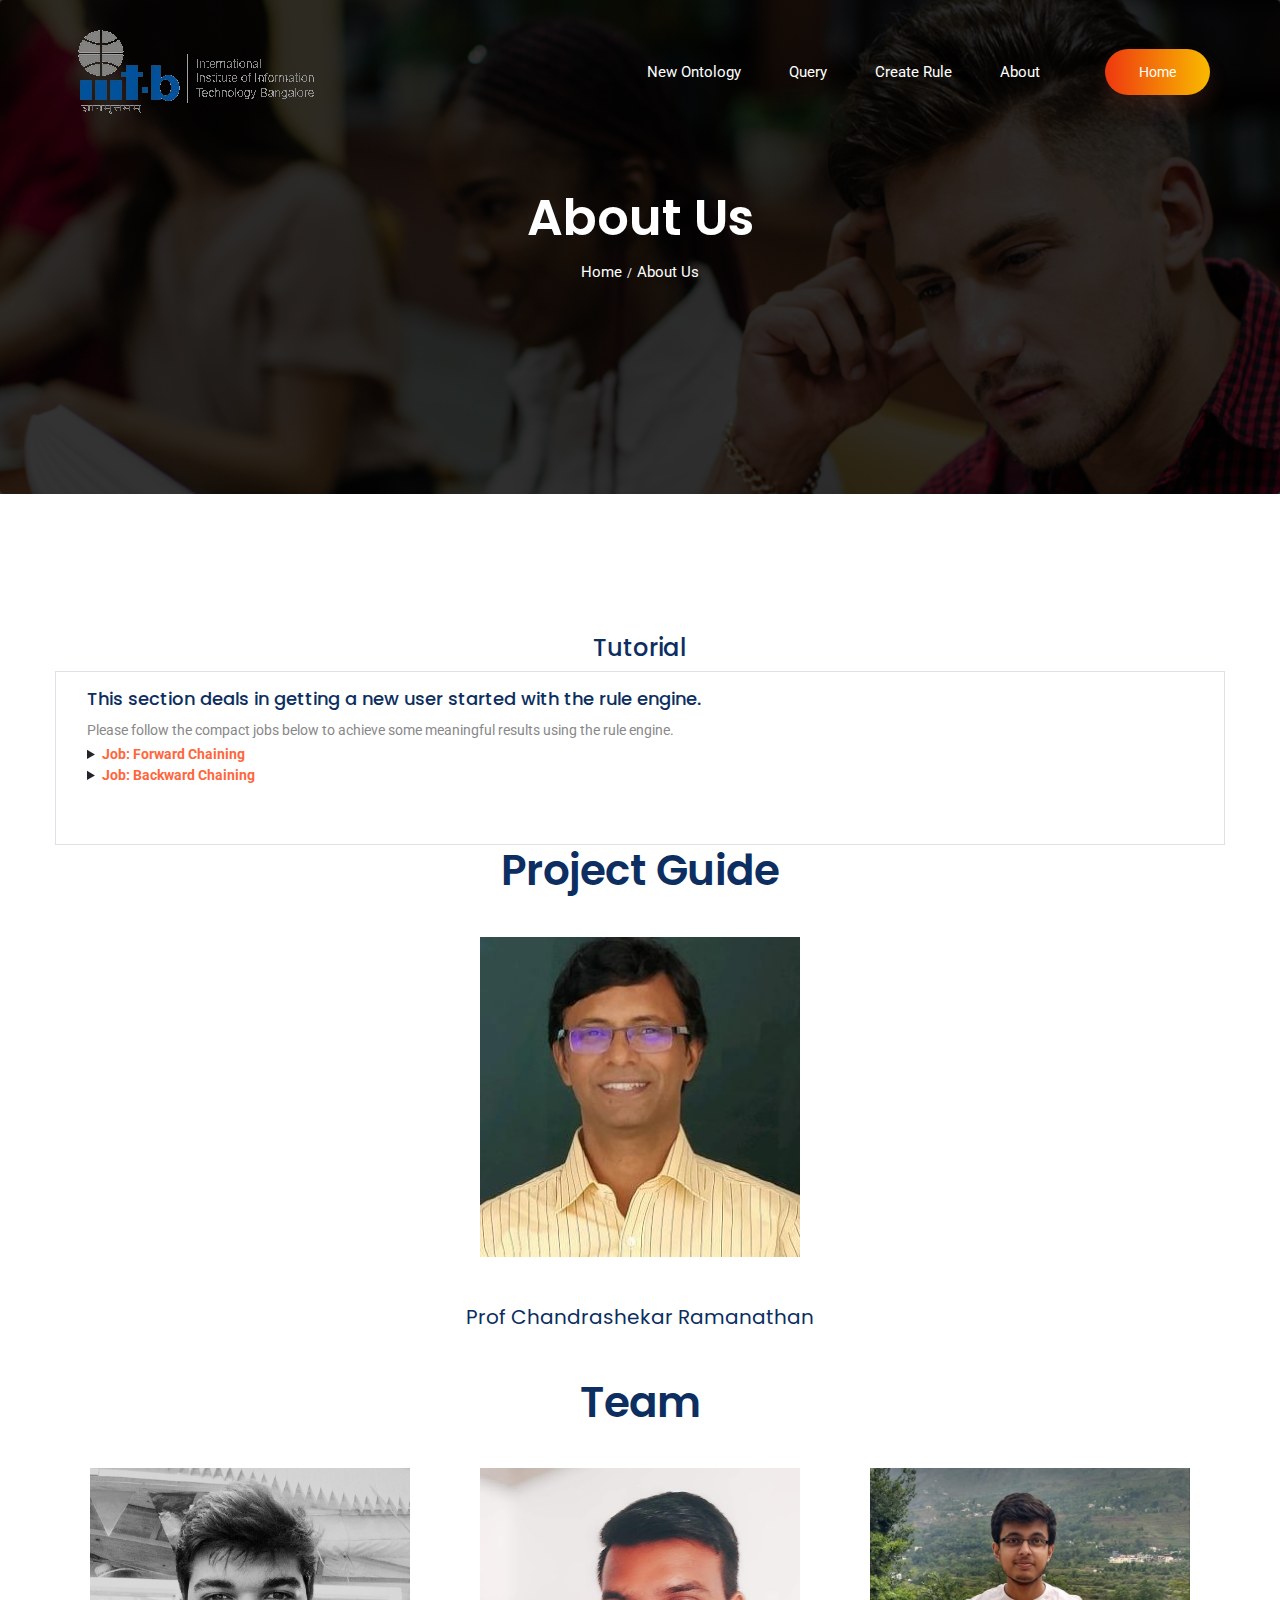
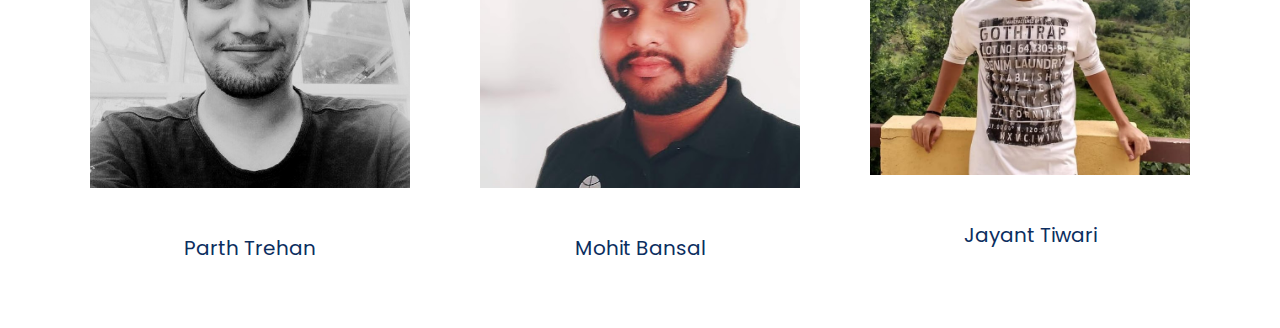
<file: src/main/webapp/about.html>
<!doctype html>
<html lang="en">

<head>
    <!-- Required meta tags -->
    <meta charset="utf-8">
    <meta name="viewport" content="width=device-width, initial-scale=1, shrink-to-fit=no">
    <title>SWRE</title>
    <link rel="icon" href="img/favicon.png">
    <!-- Bootstrap CSS -->
    <link rel="stylesheet" href="css/bootstrap.min.css">
    <!-- animate CSS -->
    <link rel="stylesheet" href="css/animate.css">
    <!-- flaticon CSS -->
    <link rel="stylesheet" href="css/flaticon.css">
    <!-- font awesome CSS -->
    <link rel="stylesheet" href="https://use.fontawesome.com/releases/v5.13.0/css/all.css">
    <script src="js/jquery-1.12.1.min.js"></script>
    <!-- style CSS -->
    <link rel="stylesheet" href="css/style.css">
    <link rel="stylesheet" href="css/about.css">
    <style>
        .chain{
            list-style: circle;font-family: Roboto, sans-serif;line-height: 1.929;font-size: 14px;margin-bottom: 0px;color: #888888;
        }
    </style>
</head>


<body>
<!--::header part start::-->
<header class="main_menu single_page_menu">
    <div class="container">
        <div class="row align-items-center">
            <div class="col-lg-12">
                <nav class="navbar navbar-expand-lg navbar-light">
                    <a class="navbar-brand" href="index.html"> <img src="img/logo1.png" alt="logo"> </a>
                    <button class="navbar-toggler" type="button" data-toggle="collapse"
                            data-target="#navbarSupportedContent" aria-controls="navbarSupportedContent"
                            aria-expanded="false" aria-label="Toggle navigation">
                        <span class="navbar-toggler-icon"></span>
                    </button>

                    <div class="collapse navbar-collapse main-menu-item justify-content-end"
                         id="navbarSupportedContent">
                        <ul class="navbar-nav align-items-center">

                            <li class="nav-item">
                                <a class="nav-link" href="upload.html">New Ontology</a>
                            </li>
                            <li class="nav-item">
                                <a class="nav-link" href="query.html">Query</a>
                            </li>
                            <li class="nav-item">
                                <a class="nav-link" href="rule.html">Create Rule</a>
                            </li>
                            <li class="nav-item">
                                <a class="nav-link" href="about.html">About</a>
                            </li>
                            <li class="d-none d-lg-block">
                                <a class="btn_1" href="workon.html">Home</a>
                            </li>

                        </ul>
                    </div>
                </nav>
            </div>
        </div>
    </div>
</header>
<!-- Header part end-->

<!-- breadcrumb start-->
<section class="breadcrumb breadcrumb_bg">
    <div class="container">
        <div class="row">
            <div class="col-lg-12">
                <div class="breadcrumb_iner text-center">
                    <div class="breadcrumb_iner_item">
                        <h2>About Us</h2>
                        <p>Home<span>/</span>About Us</p>
                    </div>
                </div>
            </div>
        </div>
    </div>
</section>
<!-- breadcrumb start-->

<!-- feature_part start-->
<section class="feature_part single_feature_padding">
    <div class="container">
        <div class="row">
            <div class="col-lg-12 col-md-12 col-sm-12 text-center">
                <h3>Tutorial</h3>
            </div>
            <div class="col-lg-12 col-md-12 col-sm-12 border p-3">
                <div class="col-lg-12 col-md-12 col-sm-12 ">
                    <h4>This section deals in getting a new user started with the rule engine.</h4><p> Please follow the compact jobs below to achieve some meaningful results using the rule engine.</p>

                    <details ontoggle>
                        <summary><b>Job: Forward Chaining</b></summary>
                        <p> This section deals in implementing forward chaining. Follow the steps below to attain the required results:
                            In the default university ontology provided, if a ?Student opts for a ?Course and a ?Faculty teaches a ?Course,
                            we could add a consequent that the ?Student is a student of ?Faculty.<br><b>Steps: </b><br>
                        </p>
                        <ul class="chain">
                            <li>
                                Toggle to <a href="rule.html"><b>Create Rule</b></a> and press the button "Create New Rule"
                            </li>
                            <li> Add the antecedent part</li>
                            <li>?Student opts ?Course AND ?Faculty teaches ?Course</li>
                            <li>Add the consequent part </li>
                            <li>?Student isStudentOf ?Faculty</li>
                            <li>Click on "Done"</li>
                            <li>Select the newly created rule and hit sumbit, you should see the loading screen. (If this is the first run for the ontology, it might take some time)</li>
                            <li> Head to the <a href="query.html"><b>Query</b></a> tab and toggle for the query</li>
                            <li> ?Student isStudentOf ?Faculty</li>
                            <li>You should see the tabulated result below</li>
                        </ul>
                    </details>

                </div>
                <div class="col-lg-12 col-md-12 col-sm-12 ">
                    <details ontoggle>
                        <summary><b>Job: Backward Chaining</b></summary>
                        <p> This sections deals with the implementation shown by the backward chaining.
                            Please complete the steps in the above section before heading below.<br><b>Steps: </b><br>
                        </p>
                        <ul class="chain">
                            <li>
                                Toggle to <a href="rule.html"><b>Create Rule</b></a> and press the button "Create New Rule"
                            </li>
                            <li> Add the antecedent part</li>
                            <li>?Student isStudentOf ?Faculty</li>
                            <li>Add the consequent part </li>
                            <li>?Faculty isTeacherOf ?Student</li>
                            <li>Click on "Done"</li>
                            <li> Head to the <a href="query.html"><b>Query</b></a> tab and hit backward chaining button</li>
                            <li>In the "Subject", select "Other" and input 'ProfChandrashekarRamanathan' (Without quotes)</li>
                            <li> In the "Predicate", browse from the list "isFacultyOf" and select it</li>
                            <li>In the "Object", select "Other" and input 'MT2019074' (Without quotes)</li>
                            <li>Hit "Go" and  Wait for the result via alert</li>
                        </ul>
                        <p>Note: Backward chaining also processes a query but the time taken is less than processing the forward chaining.</p>

                    </details>
                </div>
                <br> <br>
            </div>

            <div class="col-lg-12">
                <div class="single_feature_text text-center">
                    <h2>Project Guide</h2>
                </div>
            </div>
            <div class="col-lg-4 col-md-6 col-sm-6"></div>
            <div class="speaker-block col-lg-4 col-md-6 col-sm-6 wow fadeInUp">

                <div class="image-box">
                    <figure class="image"><img src="img/prof.png" alt="">

                    </figure>
                </div>
                <div class="caption-box text-center" >
                    <h2 class="name">Prof Chandrashekar Ramanathan </h2>

                </div>

            </div>
            <div class="col-lg-4 col-md-6 col-sm-6"></div>
            <div class="col-lg-12">
                <div class="single_feature_text text-center">
                    <h2>Team</h2>
                </div>
            </div>
            <div class="speaker-block col-lg-4 col-md-6 col-sm-6 wow fadeInUp">
                <div class="inner-box">
                    <div class="image-box">
                        <figure class="image"><img src="img/parth.png" alt="">
                            <div class="social-links">
                                <ul>
                                    <li><a href="#"><span class="fab fa-facebook-f"></span></a></li>
                                    <li><a href="#"><span class="fab fa-twitter"></span></a></li>
                                    <li><a href="#"><span class="fab fa-linkedin-in"></span></a></li>
                                    <li><a href="#"><span class="fab fa-pinterest-p"></span></a></li>
                                </ul>

                            </div>
                        </figure>
                    </div>
                    <div class="caption-box text-center">
                        <h2 class="name">Parth Trehan</h2>

                    </div>
                </div>
            </div>
            <div class="speaker-block col-lg-4 col-md-6 col-sm-6 wow fadeInUp">
                <div class="inner-box">
                    <div class="image-box">
                        <figure class="image"><img src="img/mohit.png" alt="">
                            <div class="social-links">
                                <ul>
                                    <li><a href="#"><span class="fab fa-facebook-f"></span></a></li>
                                    <li><a href="#"><span class="fab fa-twitter"></span></a></li>
                                    <li><a href="#"><span class="fab fa-linkedin-in"></span></a></li>
                                    <li><a href="#"><span class="fab fa-pinterest-p"></span></a></li>
                                </ul>
                            </div>
                        </figure>
                    </div>
                    <div class="caption-box text-center">
                        <h4 class="name">Mohit Bansal </h4>

                    </div>
                </div>
            </div>
            <div class="speaker-block col-lg-4 col-md-6 col-sm-6 wow fadeInUp">
                <div class="inner-box">
                    <div class="image-box">
                        <figure class="image"><img src="img/jayant.jpeg" alt="">
                            <div class="social-links">
                                <ul>
                                    <li><a href="#"><span class="fab fa-facebook-f"></span></a></li>
                                    <li><a href="#"><span class="fab fa-twitter"></span></a></li>
                                    <li><a href="#"><span class="fab fa-linkedin-in"></span></a></li>
                                    <li><a href="#"><span class="fab fa-pinterest-p"></span></a></li>
                                </ul>
                            </div>
                        </figure>
                    </div>
                    <div class="caption-box text-center" >
                        <h4 class="name">Jayant Tiwari </h4>

                    </div>
                </div>
            </div>

        </div>
    </div>
</section>
<!-- upcoming_event part start-->






</body>

</html>
</file>
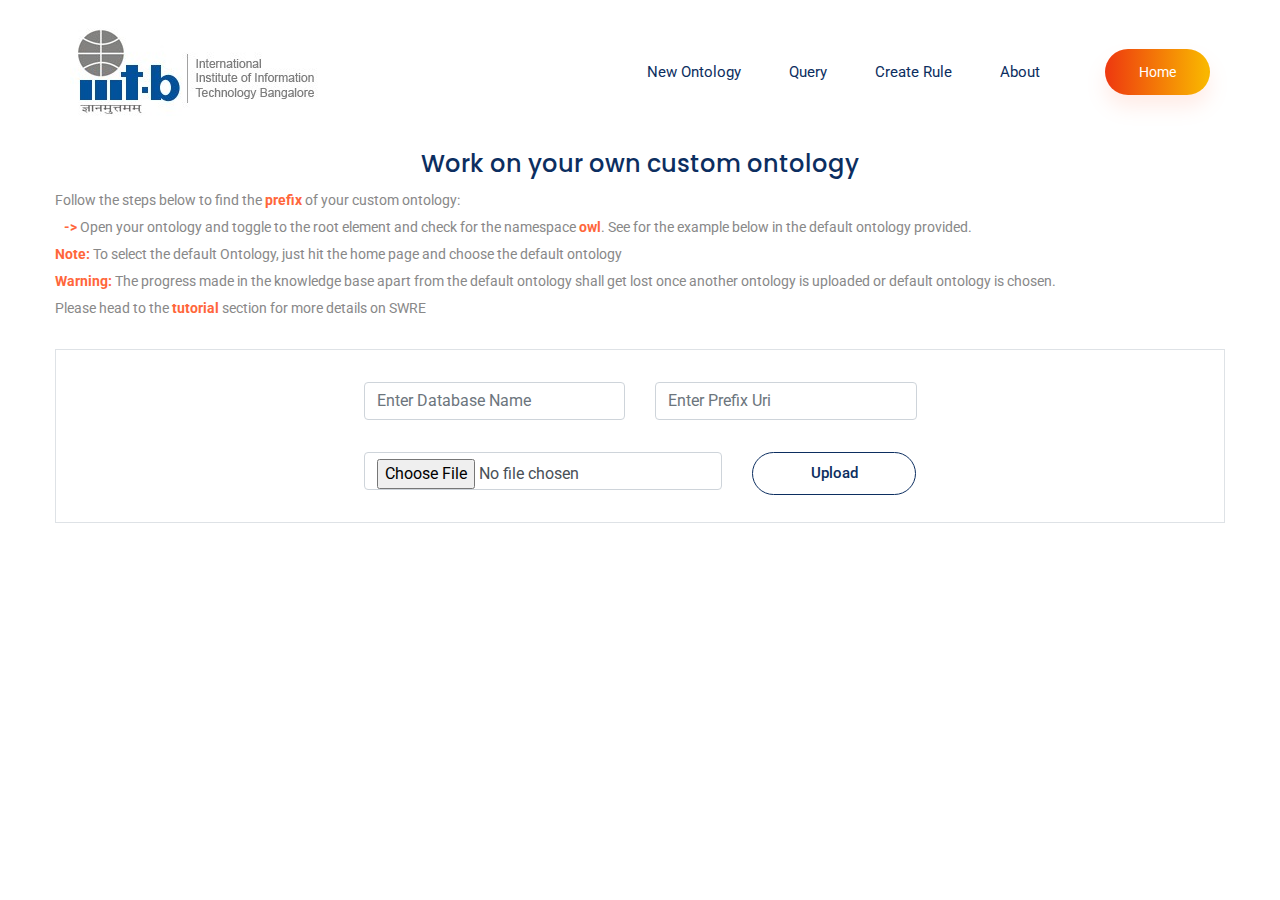
<file: src/main/webapp/upload.html>
<!doctype html>
<html lang="en">

<head>
    <!-- Required meta tags -->
    <meta charset="utf-8">
    <meta name="viewport" content="width=device-width, initial-scale=1, shrink-to-fit=no">
    <title>SWRE</title>
    <link rel="icon" href="img/favicon.png">
    <!-- Bootstrap CSS -->
    <link rel="stylesheet" href="css/bootstrap.min.css">
    <!-- animate CSS -->
    <link rel="stylesheet" href="css/animate.css">
    <!-- flaticon CSS -->
    <link rel="stylesheet" href="css/flaticon.css">
    <!-- font awesome CSS -->
    <!-- style CSS -->
    <link rel="stylesheet" href="css/style.css">
    <script src="js/jquery-1.12.1.min.js"></script>
    <script type="text/javascript" src="js/upload.js"></script>
    <style>
        .query_part{
            padding-top:150px;
        }
    </style>
</head>

<body>
<!--::header part start::-->
<header class="main_menu home_menu">
    <div class="container">
        <div class="row align-items-center">
            <div class="col-lg-12">
                <nav class="navbar navbar-expand-lg navbar-light">
                    <a class="navbar-brand" href="index.html"> <img src="img/logo.jpeg" alt="logo"> </a>
                    <button class="navbar-toggler" type="button" data-toggle="collapse"
                            data-target="#navbarSupportedContent" aria-controls="navbarSupportedContent"
                            aria-expanded="false" aria-label="Toggle navigation">
                        <span class="navbar-toggler-icon"></span>
                    </button>

                    <div class="collapse navbar-collapse main-menu-item justify-content-end"
                         id="navbarSupportedContent">
                        <ul class="navbar-nav align-items-center">
                            <li class="nav-item">
                                <a class="nav-link" href="upload.html">New Ontology</a>
                            </li>
                            <li class="nav-item">
                                <a class="nav-link" href="query.html">Query</a>
                            </li>
                            <li class="nav-item">
                                <a class="nav-link" href="rule.html">Create Rule</a>
                            </li>
                            <li class="nav-item">
                                <a class="nav-link" href="about.html">About</a>
                            </li>
                            <li class="d-none d-lg-block">
                                <a class="btn_1" href="workon.html">Home</a>
                            </li>

                        </ul>
                    </div>
                </nav>
            </div>
        </div>
    </div>
</header>
<!-- Header part end-->

<!-- banner part start-->
<section class="query_part">
    <div class="container">
        <div class="row align-items-center">

            <div class="row">
                <div class="col-lg-12 col-sm-12 text-center">
                    <h3>Work on your own custom ontology</h3>
                </div>
                <div class="col-lg-12 col-sm-12">
                    <p>
                        Follow the steps below to find the <b>prefix</b> of your custom ontology:
                        <br>&nbsp;&nbsp;&nbsp;<b>-></b> Open your ontology and toggle to the root element and check for the namespace <b>owl</b>. See for the example below in the default ontology provided.
                        <br><b>Note:</b> To select the default Ontology, just hit the home page and choose the default ontology
                        <br><b>Warning:</b> The progress made in the knowledge base apart from the default ontology shall get lost once another ontology is uploaded or default ontology is chosen.<br>
                        Please head to the <a href="about.html"><b>tutorial</b> </a> section for more details on SWRE<br><br>
                    </p>
                </div>
            </div>
            <div class="col-lg-12 border p-3">
                <form id="ontologyfile"  method="post" enctype="multipart/form-data">
                    <div class ="row mt-3">
                        <div class="col-lg-3"> </div>
                        <div class="col-lg-3">
                            <div class="form-group">
                                <input type="text" name="dbname" class="form-control" placeholder="Enter Database Name" required/>
                            </div>
                        </div>

                        <div class="col-lg-3">
                            <div class="form-group">
                                <input type="text" name="prefixname" class="form-control" placeholder="Enter Prefix Uri" required/>
                            </div>
                        </div>
                        <div class="col-lg-3"> </div>
                    </div>
                    <div class="row mt-3">
                        <div class="col-lg-3"> </div>
                        <div class="col-lg-4">
                            <div class="form-group">
                                <input type="file" name="file" class="form-control" required/>
                            </div>
                        </div>
                        <div class="col-lg-2">
                            <button type="button" onclick="uploadfile()" class="btn_2 w-100 btn-primary" style="padding:9.5px 39px;">Upload</button>
                        </div>
                        <div class="col-lg-3"></div>
                    </div>
                </form>
            </div>
        </div>
    </div>
</section>

<script src="js/jquery-1.12.1.min.js"></script>
<!-- bootstrap js -->
<script src="js/bootstrap.min.js"></script>

</body>

</html>
</file>
<file: src/main/webapp/css/flaticon.css>
/*
  	Flaticon icon font: Flaticon
  	Creation date: 09/04/2019 10:10
  	*/

@font-face {
  font-family: "Flaticon";
  src: url("../fonts/Flaticon.eot");
  src: url("../fonts/Flaticon.eot?#iefix") format("embedded-opentype"),
       url("../fonts/Flaticon.woff2") format("woff2"),
       url("../fonts/Flaticon.woff") format("woff"),
       url("../fonts/Flaticon.ttf") format("truetype"),
       url("../fonts/Flaticon.svg#Flaticon") format("svg");
  font-weight: normal;
  font-style: normal;
}

@media screen and (-webkit-min-device-pixel-ratio:0) {
  @font-face {
    font-family: "Flaticon";
    src: url("./Flaticon.svg#Flaticon") format("svg");
  }
}

[class^="flaticon-"]:before, [class*=" flaticon-"]:before,
[class^="flaticon-"]:after, [class*=" flaticon-"]:after {   
  font-family: Flaticon;
        font-size: 30px;
       font-style: normal;
       color: #fff;
}

.flaticon-growth:before { content: "\f100"; }
.flaticon-wallet:before { content: "\f101"; }
</file>
<file: src/main/webapp/css/style.css>
/**************** extend css start ****************/
@import url("https://fonts.googleapis.com/css?family=Open+Sans:800|Poppins:300,400,500,600,700,800|Roboto:300,400,500");
/* line 2, E:/172 Etrain Education/172_Etrain_Education_html/sass/_extends.scss */
.btn_1, .btn_2:hover, .main_menu .navbar-toggler:after, .banner_part .banner_text .btn_1, .feature_part .single_feature:hover span {
  background-image: linear-gradient(to left, #ee390f 0%, #f9b700 51%, #ee390f 100%);
}
@import url(https://fonts.googleapis.com/css?family=Droid+Sans);
.loader {
  position: fixed;
  left: 0px;
  top: 0px;
  width: 100%;
  height: 100%;
  z-index: 9999;
  background: url('http://www.downgraf.com/wp-content/uploads/2014/09/01-progress.gif?e44397') 50% 50% no-repeat rgb(249,249,249);
}

/* line 6, E:/172 Etrain Education/172_Etrain_Education_html/sass/_extends.scss */
.member_counter {
  background-image: -moz-linear-gradient(0deg, #ee390f 0%, #f9b700 100%);
  background-image: -webkit-linear-gradient(0deg, #ee390f 0%, #f9b700 100%);
  background-image: -ms-linear-gradient(0deg, #ee390f 0%, #f9b700 100%);
}

/**************** extend css start ****************/
/**************** common css start ****************/
/* line 3, E:/172 Etrain Education/172_Etrain_Education_html/sass/_common.scss */
body {
  font-family: "Roboto", sans-serif;
  padding: 0;
  margin: 0;
  font-size: 14px;
}

/* line 9, E:/172 Etrain Education/172_Etrain_Education_html/sass/_common.scss */
.message_submit_form:focus {
  outline: none;
}

/* line 12, E:/172 Etrain Education/172_Etrain_Education_html/sass/_common.scss */
input:hover, input:focus {
  outline: none !important;
}

/* line 15, E:/172 Etrain Education/172_Etrain_Education_html/sass/_common.scss */
.gray_bg {
  background-color: #f7f7f7;
}

/* line 18, E:/172 Etrain Education/172_Etrain_Education_html/sass/_common.scss */
.section_padding {
  padding: 140px 0px;
}

@media only screen and (min-width: 992px) and (max-width: 1200px) {
  /* line 18, E:/172 Etrain Education/172_Etrain_Education_html/sass/_common.scss */
  .section_padding {
    padding: 80px 0px;
  }
}

@media only screen and (min-width: 768px) and (max-width: 991px) {
  /* line 18, E:/172 Etrain Education/172_Etrain_Education_html/sass/_common.scss */
  .section_padding {
    padding: 70px 0px;
  }
}

@media (max-width: 576px) {
  /* line 18, E:/172 Etrain Education/172_Etrain_Education_html/sass/_common.scss */
  .section_padding {
    padding: 70px 0px;
  }
}

@media only screen and (min-width: 576px) and (max-width: 767px) {
  /* line 18, E:/172 Etrain Education/172_Etrain_Education_html/sass/_common.scss */
  .section_padding {
    padding: 70px 0px;
  }
}

/* line 33, E:/172 Etrain Education/172_Etrain_Education_html/sass/_common.scss */
.single_padding_top {
  padding-top: 140px !important;
}

@media only screen and (min-width: 992px) and (max-width: 1200px) {
  /* line 33, E:/172 Etrain Education/172_Etrain_Education_html/sass/_common.scss */
  .single_padding_top {
    padding-top: 70px !important;
  }
}

@media only screen and (min-width: 768px) and (max-width: 991px) {
  /* line 33, E:/172 Etrain Education/172_Etrain_Education_html/sass/_common.scss */
  .single_padding_top {
    padding-top: 70px !important;
  }
}

@media (max-width: 576px) {
  /* line 33, E:/172 Etrain Education/172_Etrain_Education_html/sass/_common.scss */
  .single_padding_top {
    padding-top: 70px !important;
  }
}

@media only screen and (min-width: 576px) and (max-width: 767px) {
  /* line 33, E:/172 Etrain Education/172_Etrain_Education_html/sass/_common.scss */
  .single_padding_top {
    padding-top: 80px !important;
  }
}

/* line 48, E:/172 Etrain Education/172_Etrain_Education_html/sass/_common.scss */
.padding_top {
  padding-top: 140px;
}

@media only screen and (min-width: 992px) and (max-width: 1200px) {
  /* line 48, E:/172 Etrain Education/172_Etrain_Education_html/sass/_common.scss */
  .padding_top {
    padding-top: 80px;
  }
}

@media only screen and (min-width: 768px) and (max-width: 991px) {
  /* line 48, E:/172 Etrain Education/172_Etrain_Education_html/sass/_common.scss */
  .padding_top {
    padding-top: 70px;
  }
}

@media (max-width: 576px) {
  /* line 48, E:/172 Etrain Education/172_Etrain_Education_html/sass/_common.scss */
  .padding_top {
    padding-top: 70px;
  }
}

@media only screen and (min-width: 576px) and (max-width: 767px) {
  /* line 48, E:/172 Etrain Education/172_Etrain_Education_html/sass/_common.scss */
  .padding_top {
    padding-top: 70px;
  }
}

/* line 63, E:/172 Etrain Education/172_Etrain_Education_html/sass/_common.scss */
a {
  text-decoration: none;
  -webkit-transition: 0.5s;
  transition: 0.5s;
}

/* line 66, E:/172 Etrain Education/172_Etrain_Education_html/sass/_common.scss */
a:hover {
  outline: none;
  text-decoration: none;
}

/* line 72, E:/172 Etrain Education/172_Etrain_Education_html/sass/_common.scss */
h1, h2, h3, h4, h5, h6 {
  color: #0c2e60;
  font-family: "Poppins", sans-serif;
}

/* line 76, E:/172 Etrain Education/172_Etrain_Education_html/sass/_common.scss */
p {
  color: #666666;
  font-family: "Roboto", sans-serif;
  line-height: 1.929;
  font-size: 14px;
  margin-bottom: 0px;
  color: #888888;
}

/* line 85, E:/172 Etrain Education/172_Etrain_Education_html/sass/_common.scss */
h2 {
  font-size: 44px;
  line-height: 28px;
  color: #0c2e60;
  font-weight: 600;
  line-height: 1.222;
}

@media (max-width: 576px) {
  /* line 85, E:/172 Etrain Education/172_Etrain_Education_html/sass/_common.scss */
  h2 {
    font-size: 22px;
    line-height: 25px;
  }
}

@media only screen and (min-width: 576px) and (max-width: 767px) {
  /* line 85, E:/172 Etrain Education/172_Etrain_Education_html/sass/_common.scss */
  h2 {
    font-size: 24px;
    line-height: 25px;
  }
}

/* line 102, E:/172 Etrain Education/172_Etrain_Education_html/sass/_common.scss */
h3 {
  font-size: 24px;
  line-height: 25px;
}

@media (max-width: 576px) {
  /* line 102, E:/172 Etrain Education/172_Etrain_Education_html/sass/_common.scss */
  h3 {
    font-size: 20px;
  }
}

/* line 111, E:/172 Etrain Education/172_Etrain_Education_html/sass/_common.scss */
h5 {
  font-size: 18px;
  line-height: 22px;
}

/* line 116, E:/172 Etrain Education/172_Etrain_Education_html/sass/_common.scss */
img {
  max-width: 100%;
}

/* line 119, E:/172 Etrain Education/172_Etrain_Education_html/sass/_common.scss */
a:focus, .button:focus, button:focus, .btn:focus {
  text-decoration: none;
  outline: none;
  box-shadow: none;
  -webkit-transition: 1s;
  transition: 1s;
}

/* line 126, E:/172 Etrain Education/172_Etrain_Education_html/sass/_common.scss */
.section_tittle {
  margin-bottom: 110px;
}

@media (max-width: 576px) {
  /* line 126, E:/172 Etrain Education/172_Etrain_Education_html/sass/_common.scss */
  .section_tittle {
    margin-bottom: 50px;
  }
}

@media only screen and (min-width: 576px) and (max-width: 767px) {
  /* line 126, E:/172 Etrain Education/172_Etrain_Education_html/sass/_common.scss */
  .section_tittle {
    margin-bottom: 50px;
  }
}

@media only screen and (min-width: 768px) and (max-width: 991px) {
  /* line 126, E:/172 Etrain Education/172_Etrain_Education_html/sass/_common.scss */
  .section_tittle {
    font-size: 50px;
  }
}

@media only screen and (min-width: 992px) and (max-width: 1200px) {
  /* line 126, E:/172 Etrain Education/172_Etrain_Education_html/sass/_common.scss */
  .section_tittle {
    margin-bottom: 50px;
  }
}

/* line 140, E:/172 Etrain Education/172_Etrain_Education_html/sass/_common.scss */
.section_tittle h2 {
  font-size: 42px;
  color: #0c2e60;
  line-height: 37px;
  font-weight: 700;
  position: relative;
  position: relative;
}

/* line 147, E:/172 Etrain Education/172_Etrain_Education_html/sass/_common.scss */
.section_tittle h2:after {
  position: absolute;
  content: "";
  bottom: -30px;
  left: 0;
  right: 0;
  margin: 0 auto;
  text-align: center;
  width: 80px;
  height: 2px;
  background-color: #ff663b;
}

@media (max-width: 576px) {
  /* line 147, E:/172 Etrain Education/172_Etrain_Education_html/sass/_common.scss */
  .section_tittle h2:after {
    bottom: -14px;
  }
}

@media only screen and (min-width: 576px) and (max-width: 767px) {
  /* line 147, E:/172 Etrain Education/172_Etrain_Education_html/sass/_common.scss */
  .section_tittle h2:after {
    bottom: -14px;
  }
}

@media only screen and (min-width: 768px) and (max-width: 991px) {
  /* line 147, E:/172 Etrain Education/172_Etrain_Education_html/sass/_common.scss */
  .section_tittle h2:after {
    bottom: -14px;
  }
}

@media only screen and (min-width: 992px) and (max-width: 1200px) {
  /* line 147, E:/172 Etrain Education/172_Etrain_Education_html/sass/_common.scss */
  .section_tittle h2:after {
    bottom: -14px;
  }
}

@media (max-width: 576px) {
  /* line 140, E:/172 Etrain Education/172_Etrain_Education_html/sass/_common.scss */
  .section_tittle h2 {
    font-size: 25px;
    line-height: 35px;
  }
}

@media only screen and (min-width: 576px) and (max-width: 767px) {
  /* line 140, E:/172 Etrain Education/172_Etrain_Education_html/sass/_common.scss */
  .section_tittle h2 {
    font-size: 25px;
    line-height: 35px;
  }
}

@media only screen and (min-width: 768px) and (max-width: 991px) {
  /* line 140, E:/172 Etrain Education/172_Etrain_Education_html/sass/_common.scss */
  .section_tittle h2 {
    font-size: 30px;
    line-height: 40px;
  }
}

@media only screen and (min-width: 992px) and (max-width: 1200px) {
  /* line 140, E:/172 Etrain Education/172_Etrain_Education_html/sass/_common.scss */
  .section_tittle h2 {
    font-size: 35px;
    line-height: 40px;
  }
}

/* line 189, E:/172 Etrain Education/172_Etrain_Education_html/sass/_common.scss */
.section_tittle p {
  color: #556172;
  font-weight: 500;
  text-transform: uppercase;
  line-height: 11px;
  margin-bottom: 26px;
}

@media (max-width: 576px) {
  /* line 189, E:/172 Etrain Education/172_Etrain_Education_html/sass/_common.scss */
  .section_tittle p {
    margin-bottom: 10px;
  }
}

@media only screen and (min-width: 576px) and (max-width: 767px) {
  /* line 189, E:/172 Etrain Education/172_Etrain_Education_html/sass/_common.scss */
  .section_tittle p {
    margin-bottom: 10px;
  }
}

@media only screen and (min-width: 768px) and (max-width: 991px) {
  /* line 189, E:/172 Etrain Education/172_Etrain_Education_html/sass/_common.scss */
  .section_tittle p {
    margin-bottom: 10px;
  }
}

@media only screen and (min-width: 992px) and (max-width: 1200px) {
  /* line 189, E:/172 Etrain Education/172_Etrain_Education_html/sass/_common.scss */
  .section_tittle p {
    margin-bottom: 10px;
  }
}

/* line 209, E:/172 Etrain Education/172_Etrain_Education_html/sass/_common.scss */
ul {
  list-style: none;
  margin: 0;
  padding: 0;
}

/* line 214, E:/172 Etrain Education/172_Etrain_Education_html/sass/_common.scss */
.mb_110 {
  margin-bottom: 110px;
}

@media (max-width: 576px) {
  /* line 214, E:/172 Etrain Education/172_Etrain_Education_html/sass/_common.scss */
  .mb_110 {
    margin-bottom: 220px;
  }
}

/* line 221, E:/172 Etrain Education/172_Etrain_Education_html/sass/_common.scss */
.mt_130 {
  margin-top: 130px;
}

@media (max-width: 576px) {
  /* line 221, E:/172 Etrain Education/172_Etrain_Education_html/sass/_common.scss */
  .mt_130 {
    margin-top: 70px;
  }
}

@media only screen and (min-width: 576px) and (max-width: 767px) {
  /* line 221, E:/172 Etrain Education/172_Etrain_Education_html/sass/_common.scss */
  .mt_130 {
    margin-top: 70px;
  }
}

@media only screen and (min-width: 768px) and (max-width: 991px) {
  /* line 221, E:/172 Etrain Education/172_Etrain_Education_html/sass/_common.scss */
  .mt_130 {
    margin-top: 70px;
  }
}

@media only screen and (min-width: 992px) and (max-width: 1200px) {
  /* line 221, E:/172 Etrain Education/172_Etrain_Education_html/sass/_common.scss */
  .mt_130 {
    margin-top: 70px;
  }
}

/* line 236, E:/172 Etrain Education/172_Etrain_Education_html/sass/_common.scss */
.mb_130 {
  margin-bottom: 130px;
}

@media (max-width: 576px) {
  /* line 236, E:/172 Etrain Education/172_Etrain_Education_html/sass/_common.scss */
  .mb_130 {
    margin-bottom: 70px;
  }
}

@media only screen and (min-width: 576px) and (max-width: 767px) {
  /* line 236, E:/172 Etrain Education/172_Etrain_Education_html/sass/_common.scss */
  .mb_130 {
    margin-bottom: 70px;
  }
}

@media only screen and (min-width: 768px) and (max-width: 991px) {
  /* line 236, E:/172 Etrain Education/172_Etrain_Education_html/sass/_common.scss */
  .mb_130 {
    margin-bottom: 70px;
  }
}

@media only screen and (min-width: 992px) and (max-width: 1200px) {
  /* line 236, E:/172 Etrain Education/172_Etrain_Education_html/sass/_common.scss */
  .mb_130 {
    margin-bottom: 70px;
  }
}

/* line 251, E:/172 Etrain Education/172_Etrain_Education_html/sass/_common.scss */
.padding_less_40 {
  margin-bottom: -50px;
}

/* line 254, E:/172 Etrain Education/172_Etrain_Education_html/sass/_common.scss */
.z_index {
  z-index: 9 !important;
  position: relative;
}

@media only screen and (min-width: 1200px) and (max-width: 3640px) {
  /* line 260, E:/172 Etrain Education/172_Etrain_Education_html/sass/_common.scss */
  .container {
    max-width: 1170px;
  }
}

@media (max-width: 1200px) {
  /* line 265, E:/172 Etrain Education/172_Etrain_Education_html/sass/_common.scss */
  [class*="hero-ani-"] {
    display: none !important;
  }
}

/**************** common css end ****************/
/* Main Button Area css
============================================================================================ */
/* line 3, E:/172 Etrain Education/172_Etrain_Education_html/sass/_button.scss */
.submit_btn {
  width: auto;
  display: inline-block;
  background: #fff;
  padding: 0px 50px;
  color: #fff;
  font-size: 13px;
  font-weight: 500;
  line-height: 50px;
  border-radius: 5px;
  outline: none !important;
  box-shadow: none !important;
  text-align: center;
  border: 1px solid #edeff2;
  cursor: pointer;
  -webkit-transition: 0.5s;
  transition: 0.5s;
}

/* line 19, E:/172 Etrain Education/172_Etrain_Education_html/sass/_button.scss */
.submit_btn:hover {
  background: transparent;
}

/* line 24, E:/172 Etrain Education/172_Etrain_Education_html/sass/_button.scss */
.btn_1 {
  display: inline-block;
  padding: 13.5px 45px;
  border-radius: 50px;
  font-size: 14px;
  color: #fff;
  -o-transition: all .4s ease-in-out;
  -webkit-transition: all .4s ease-in-out;
  transition: all .4s ease-in-out;
  text-transform: capitalize;
  background-size: 200% auto;
  border: 1px solid transparent;
  box-shadow: 0px 12px 20px 0px rgba(255, 126, 95, 0.15);
}

/* line 38, E:/172 Etrain Education/172_Etrain_Education_html/sass/_button.scss */
.btn_1:hover {
  color: #fff !important;
  background-position: right center;
  box-shadow: 0px 10px 30px 0px rgba(193, 34, 10, 0.2);
}

@media (max-width: 576px) {
  /* line 24, E:/172 Etrain Education/172_Etrain_Education_html/sass/_button.scss */
  .btn_1 {
    padding: 10px 30px;
    margin-top: 25px;
  }
}

@media only screen and (min-width: 576px) and (max-width: 767px) {
  /* line 24, E:/172 Etrain Education/172_Etrain_Education_html/sass/_button.scss */
  .btn_1 {
    padding: 10px 30px;
    margin-top: 30px;
  }
}

@media only screen and (min-width: 768px) and (max-width: 991px) {
  /* line 24, E:/172 Etrain Education/172_Etrain_Education_html/sass/_button.scss */
  .btn_1 {
    padding: 10px 30px;
    margin-top: 30px;
  }
}

/* line 60, E:/172 Etrain Education/172_Etrain_Education_html/sass/_button.scss */
.btn_2 {
  display: inline-block;
  padding: 13.5px 45px;
  border-radius: 50px;
  background-color: transparent;
  border: 1px solid #0c2e60;
  color: #0c2e60;
  font-size: 14px;
  -o-transition: all .4s ease-in-out;
  -webkit-transition: all .4s ease-in-out;
  transition: all .4s ease-in-out;
  text-transform: capitalize;
  background-size: 200% auto;
  font-size: 15px;
  font-weight: 500;
}

/* line 75, E:/172 Etrain Education/172_Etrain_Education_html/sass/_button.scss */
.btn_2:hover {
  color: #fff !important;
  background-position: right center;
  border: 1px solid transparent;
}

@media (max-width: 576px) {
  /* line 60, E:/172 Etrain Education/172_Etrain_Education_html/sass/_button.scss */
  .btn_2 {
    padding: 10px 30px;
    margin-top: 25px;
  }
}

@media only screen and (min-width: 576px) and (max-width: 767px) {
  /* line 60, E:/172 Etrain Education/172_Etrain_Education_html/sass/_button.scss */
  .btn_2 {
    padding: 10px 30px;
    margin-top: 30px;
  }
}

@media only screen and (min-width: 768px) and (max-width: 991px) {
  /* line 60, E:/172 Etrain Education/172_Etrain_Education_html/sass/_button.scss */
  .btn_2 {
    padding: 10px 30px;
    margin-top: 30px;
  }
}

/* line 97, E:/172 Etrain Education/172_Etrain_Education_html/sass/_button.scss */
.btn_4 {
  background-color: #ff663b;
  padding: 3.5px 21px;
  background: #ff663b;
  text-transform: capitalize;
  display: inline-block;
  border: 2px solid transparent;
  -webkit-transition: 0.5s;
  transition: 0.5s;
  color: #fff;
}

/* line 106, E:/172 Etrain Education/172_Etrain_Education_html/sass/_button.scss */
.btn_4:hover {
  background: rgba(255, 102, 59, 0.8);
  color: #fff;
}

/*=================== custom button rule start ====================*/
/* line 114, E:/172 Etrain Education/172_Etrain_Education_html/sass/_button.scss */
.button {
  display: inline-block;
  border: 1px solid transparent;
  font-size: 15px;
  font-weight: 500;
  padding: 12px 54px;
  border-radius: 4px;
  color: #fff;
  border: 1px solid #edeff2;
  text-transform: uppercase;
  background-color: #ff663b;
  cursor: pointer;
  -webkit-transition: 0.5s;
  transition: 0.5s;
}

@media (max-width: 767px) {
  /* line 114, E:/172 Etrain Education/172_Etrain_Education_html/sass/_button.scss */
  .button {
    font-size: 13px;
    padding: 9px 24px;
  }
}

/* line 133, E:/172 Etrain Education/172_Etrain_Education_html/sass/_button.scss */
.button:hover {
  color: #fff;
}

/* line 138, E:/172 Etrain Education/172_Etrain_Education_html/sass/_button.scss */
.button-link {
  letter-spacing: 0;
  color: #3b1d82;
  border: 0;
  padding: 0;
}

/* line 144, E:/172 Etrain Education/172_Etrain_Education_html/sass/_button.scss */
.button-link:hover {
  background: transparent;
  color: #3b1d82;
}

/* line 150, E:/172 Etrain Education/172_Etrain_Education_html/sass/_button.scss */
.button-header {
  color: #fff;
  border-color: #edeff2;
}

/* line 154, E:/172 Etrain Education/172_Etrain_Education_html/sass/_button.scss */
.button-header:hover {
  background: #b8024c;
  color: #fff;
}

/* line 160, E:/172 Etrain Education/172_Etrain_Education_html/sass/_button.scss */
.button-contactForm {
  color: #fff;
  border-color: #edeff2;
  padding: 12px 25px;
}

/* End Main Button Area css
============================================================================================ */
/* Start Blog Area css
============================================================================================ */
/* line 5, E:/172 Etrain Education/172_Etrain_Education_html/sass/_blog.scss */
.latest-blog-area .area-heading {
  margin-bottom: 70px;
}

/* line 10, E:/172 Etrain Education/172_Etrain_Education_html/sass/_blog.scss */
.blog_area a {
  color: #666666 !important;
  text-decoration: none;
  -webkit-transition: 0.5s;
  transition: 0.5s;
}

/* line 14, E:/172 Etrain Education/172_Etrain_Education_html/sass/_blog.scss */
.blog_area a:hover, .blog_area a :hover {
  color: #ff663b;
}

/* line 20, E:/172 Etrain Education/172_Etrain_Education_html/sass/_blog.scss */
.single-blog {
  overflow: hidden;
  margin-bottom: 30px;
}

/* line 24, E:/172 Etrain Education/172_Etrain_Education_html/sass/_blog.scss */
.single-blog:hover {
  box-shadow: 0px 10px 20px 0px rgba(42, 34, 123, 0.1);
}

/* line 28, E:/172 Etrain Education/172_Etrain_Education_html/sass/_blog.scss */
.single-blog .thumb {
  overflow: hidden;
  position: relative;
}

/* line 32, E:/172 Etrain Education/172_Etrain_Education_html/sass/_blog.scss */
.single-blog .thumb:after {
  content: '';
  position: absolute;
  left: 0;
  top: 0;
  width: 100%;
  height: 100%;
  background: #000;
  opacity: 0;
  -webkit-transition: 0.5s;
  transition: 0.5s;
}

/* line 45, E:/172 Etrain Education/172_Etrain_Education_html/sass/_blog.scss */
.single-blog h4 {
  border-bottom: 1px solid #dfdfdf;
  padding-bottom: 34px;
  margin-bottom: 25px;
}

/* line 52, E:/172 Etrain Education/172_Etrain_Education_html/sass/_blog.scss */
.single-blog a {
  font-size: 20px;
  font-weight: 600;
}

/* line 62, E:/172 Etrain Education/172_Etrain_Education_html/sass/_blog.scss */
.single-blog .date {
  color: #888;
  text-align: left;
  display: inline-block;
  font-size: 13px;
  font-weight: 300;
}

/* line 70, E:/172 Etrain Education/172_Etrain_Education_html/sass/_blog.scss */
.single-blog .tag {
  text-align: left;
  display: inline-block;
  float: left;
  font-size: 13px;
  font-weight: 300;
  margin-right: 22px;
  position: relative;
}

/* line 80, E:/172 Etrain Education/172_Etrain_Education_html/sass/_blog.scss */
.single-blog .tag:after {
  content: '';
  position: absolute;
  width: 1px;
  height: 10px;
  background: #acacac;
  right: -12px;
  top: 7px;
}

@media (max-width: 1199px) {
  /* line 70, E:/172 Etrain Education/172_Etrain_Education_html/sass/_blog.scss */
  .single-blog .tag {
    margin-right: 8px;
  }
  /* line 94, E:/172 Etrain Education/172_Etrain_Education_html/sass/_blog.scss */
  .single-blog .tag:after {
    display: none;
  }
}

/* line 100, E:/172 Etrain Education/172_Etrain_Education_html/sass/_blog.scss */
.single-blog .likes {
  margin-right: 16px;
}

@media (max-width: 800px) {
  /* line 20, E:/172 Etrain Education/172_Etrain_Education_html/sass/_blog.scss */
  .single-blog {
    margin-bottom: 30px;
  }
}

/* line 108, E:/172 Etrain Education/172_Etrain_Education_html/sass/_blog.scss */
.single-blog .single-blog-content {
  padding: 30px;
}

/* line 112, E:/172 Etrain Education/172_Etrain_Education_html/sass/_blog.scss */
.single-blog .single-blog-content .meta-bottom p {
  font-size: 13px;
  font-weight: 300;
}

/* line 117, E:/172 Etrain Education/172_Etrain_Education_html/sass/_blog.scss */
.single-blog .single-blog-content .meta-bottom i {
  color: #edeff2;
  font-size: 13px;
  margin-right: 7px;
}

@media (max-width: 1199px) {
  /* line 108, E:/172 Etrain Education/172_Etrain_Education_html/sass/_blog.scss */
  .single-blog .single-blog-content {
    padding: 15px;
  }
}

/* line 131, E:/172 Etrain Education/172_Etrain_Education_html/sass/_blog.scss */
.single-blog:hover .thumb:after {
  opacity: .7;
  -webkit-transition: 0.5s;
  transition: 0.5s;
}

@media (max-width: 1199px) {
  /* line 139, E:/172 Etrain Education/172_Etrain_Education_html/sass/_blog.scss */
  .single-blog h4 {
    transition: all 300ms linear 0s;
    border-bottom: 1px solid #dfdfdf;
    padding-bottom: 14px;
    margin-bottom: 12px;
  }
  /* line 145, E:/172 Etrain Education/172_Etrain_Education_html/sass/_blog.scss */
  .single-blog h4 a {
    font-size: 18px;
  }
}

/* line 153, E:/172 Etrain Education/172_Etrain_Education_html/sass/_blog.scss */
.full_image.single-blog {
  position: relative;
}

/* line 156, E:/172 Etrain Education/172_Etrain_Education_html/sass/_blog.scss */
.full_image.single-blog .single-blog-content {
  position: absolute;
  left: 35px;
  bottom: 0;
  opacity: 0;
  visibility: hidden;
  -webkit-transition: 0.5s;
  transition: 0.5s;
}

@media (min-width: 992px) {
  /* line 156, E:/172 Etrain Education/172_Etrain_Education_html/sass/_blog.scss */
  .full_image.single-blog .single-blog-content {
    bottom: 100px;
  }
}

/* line 175, E:/172 Etrain Education/172_Etrain_Education_html/sass/_blog.scss */
.full_image.single-blog h4 {
  -webkit-transition: 0.5s;
  transition: 0.5s;
  border-bottom: none;
  padding-bottom: 5px;
}

/* line 181, E:/172 Etrain Education/172_Etrain_Education_html/sass/_blog.scss */
.full_image.single-blog a {
  font-size: 20px;
  font-weight: 600;
}

/* line 191, E:/172 Etrain Education/172_Etrain_Education_html/sass/_blog.scss */
.full_image.single-blog .date {
  color: #fff;
}

/* line 196, E:/172 Etrain Education/172_Etrain_Education_html/sass/_blog.scss */
.full_image.single-blog:hover .single-blog-content {
  opacity: 1;
  visibility: visible;
  -webkit-transition: 0.5s;
  transition: 0.5s;
}

/* End Blog Area css
============================================================================================ */
/* Latest Blog Area css
============================================================================================ */
/* line 220, E:/172 Etrain Education/172_Etrain_Education_html/sass/_blog.scss */
.l_blog_item .l_blog_text .date {
  margin-top: 24px;
  margin-bottom: 15px;
}

/* line 224, E:/172 Etrain Education/172_Etrain_Education_html/sass/_blog.scss */
.l_blog_item .l_blog_text .date a {
  font-size: 12px;
}

/* line 230, E:/172 Etrain Education/172_Etrain_Education_html/sass/_blog.scss */
.l_blog_item .l_blog_text h4 {
  font-size: 18px;
  border-bottom: 1px solid #eeeeee;
  margin-bottom: 0px;
  padding-bottom: 20px;
  -webkit-transition: 0.5s;
  transition: 0.5s;
}

/* line 243, E:/172 Etrain Education/172_Etrain_Education_html/sass/_blog.scss */
.l_blog_item .l_blog_text p {
  margin-bottom: 0px;
  padding-top: 20px;
}

/* End Latest Blog Area css
============================================================================================ */
/* Causes Area css
============================================================================================ */
/* line 259, E:/172 Etrain Education/172_Etrain_Education_html/sass/_blog.scss */
.causes_slider .owl-dots {
  text-align: center;
  margin-top: 80px;
}

/* line 263, E:/172 Etrain Education/172_Etrain_Education_html/sass/_blog.scss */
.causes_slider .owl-dots .owl-dot {
  height: 14px;
  width: 14px;
  background: #eeeeee;
  display: inline-block;
  margin-right: 7px;
}

/* line 270, E:/172 Etrain Education/172_Etrain_Education_html/sass/_blog.scss */
.causes_slider .owl-dots .owl-dot:last-child {
  margin-right: 0px;
}

/* line 281, E:/172 Etrain Education/172_Etrain_Education_html/sass/_blog.scss */
.causes_item {
  background: #fff;
}

/* line 284, E:/172 Etrain Education/172_Etrain_Education_html/sass/_blog.scss */
.causes_item .causes_img {
  position: relative;
}

/* line 287, E:/172 Etrain Education/172_Etrain_Education_html/sass/_blog.scss */
.causes_item .causes_img .c_parcent {
  position: absolute;
  bottom: 0px;
  width: 100%;
  left: 0px;
  height: 3px;
  background: rgba(255, 255, 255, 0.5);
}

/* line 295, E:/172 Etrain Education/172_Etrain_Education_html/sass/_blog.scss */
.causes_item .causes_img .c_parcent span {
  width: 70%;
  height: 3px;
  position: absolute;
  left: 0px;
  bottom: 0px;
}

/* line 303, E:/172 Etrain Education/172_Etrain_Education_html/sass/_blog.scss */
.causes_item .causes_img .c_parcent span:before {
  content: "75%";
  position: absolute;
  right: -10px;
  bottom: 0px;
  color: #fff;
  padding: 0px 5px;
}

/* line 316, E:/172 Etrain Education/172_Etrain_Education_html/sass/_blog.scss */
.causes_item .causes_text {
  padding: 30px 35px 40px 30px;
}

/* line 319, E:/172 Etrain Education/172_Etrain_Education_html/sass/_blog.scss */
.causes_item .causes_text h4 {
  font-size: 18px;
  font-weight: 600;
  margin-bottom: 15px;
  cursor: pointer;
}

/* line 332, E:/172 Etrain Education/172_Etrain_Education_html/sass/_blog.scss */
.causes_item .causes_text p {
  font-size: 14px;
  line-height: 24px;
  font-weight: 300;
  margin-bottom: 0px;
}

/* line 342, E:/172 Etrain Education/172_Etrain_Education_html/sass/_blog.scss */
.causes_item .causes_bottom a {
  width: 50%;
  border: 1px solid;
  text-align: center;
  float: left;
  line-height: 50px;
  color: #fff;
  font-size: 14px;
  font-weight: 500;
}

/* line 354, E:/172 Etrain Education/172_Etrain_Education_html/sass/_blog.scss */
.causes_item .causes_bottom a + a {
  border-color: #eeeeee;
  background: #fff;
  font-size: 14px;
}

/* End Causes Area css
============================================================================================ */
/*================= latest_blog_area css =============*/
/* line 370, E:/172 Etrain Education/172_Etrain_Education_html/sass/_blog.scss */
.latest_blog_area {
  background: #f9f9ff;
}

/* line 374, E:/172 Etrain Education/172_Etrain_Education_html/sass/_blog.scss */
.single-recent-blog-post {
  margin-bottom: 30px;
}

/* line 377, E:/172 Etrain Education/172_Etrain_Education_html/sass/_blog.scss */
.single-recent-blog-post .thumb {
  overflow: hidden;
}

/* line 380, E:/172 Etrain Education/172_Etrain_Education_html/sass/_blog.scss */
.single-recent-blog-post .thumb img {
  transition: all 0.7s linear;
}

/* line 385, E:/172 Etrain Education/172_Etrain_Education_html/sass/_blog.scss */
.single-recent-blog-post .details {
  padding-top: 30px;
}

/* line 388, E:/172 Etrain Education/172_Etrain_Education_html/sass/_blog.scss */
.single-recent-blog-post .details .sec_h4 {
  line-height: 24px;
  padding: 10px 0px 13px;
  transition: all 0.3s linear;
}

/* line 399, E:/172 Etrain Education/172_Etrain_Education_html/sass/_blog.scss */
.single-recent-blog-post .date {
  font-size: 14px;
  line-height: 24px;
  font-weight: 400;
}

/* line 406, E:/172 Etrain Education/172_Etrain_Education_html/sass/_blog.scss */
.single-recent-blog-post:hover img {
  transform: scale(1.23) rotate(10deg);
}

/* line 413, E:/172 Etrain Education/172_Etrain_Education_html/sass/_blog.scss */
.tags .tag_btn {
  font-size: 12px;
  font-weight: 500;
  line-height: 20px;
  border: 1px solid #eeeeee;
  display: inline-block;
  padding: 1px 18px;
  text-align: center;
}

/* line 427, E:/172 Etrain Education/172_Etrain_Education_html/sass/_blog.scss */
.tags .tag_btn + .tag_btn {
  margin-left: 2px;
}

/*========= blog_categorie_area css ===========*/
/* line 434, E:/172 Etrain Education/172_Etrain_Education_html/sass/_blog.scss */
.blog_categorie_area {
  padding-top: 30px;
  padding-bottom: 30px;
}

@media (min-width: 900px) {
  /* line 434, E:/172 Etrain Education/172_Etrain_Education_html/sass/_blog.scss */
  .blog_categorie_area {
    padding-top: 80px;
    padding-bottom: 80px;
  }
}

@media (min-width: 1100px) {
  /* line 434, E:/172 Etrain Education/172_Etrain_Education_html/sass/_blog.scss */
  .blog_categorie_area {
    padding-top: 120px;
    padding-bottom: 120px;
  }
}

/* line 450, E:/172 Etrain Education/172_Etrain_Education_html/sass/_blog.scss */
.categories_post {
  position: relative;
  text-align: center;
  cursor: pointer;
}

/* line 455, E:/172 Etrain Education/172_Etrain_Education_html/sass/_blog.scss */
.categories_post img {
  max-width: 100%;
}

/* line 459, E:/172 Etrain Education/172_Etrain_Education_html/sass/_blog.scss */
.categories_post .categories_details {
  position: absolute;
  top: 20px;
  left: 20px;
  right: 20px;
  bottom: 20px;
  background: rgba(34, 34, 34, 0.75);
  color: #fff;
  transition: all 0.3s linear;
  display: flex;
  align-items: center;
  justify-content: center;
}

/* line 472, E:/172 Etrain Education/172_Etrain_Education_html/sass/_blog.scss */
.categories_post .categories_details h5 {
  margin-bottom: 0px;
  font-size: 18px;
  line-height: 26px;
  text-transform: uppercase;
  color: #fff;
  position: relative;
}

/* line 490, E:/172 Etrain Education/172_Etrain_Education_html/sass/_blog.scss */
.categories_post .categories_details p {
  font-weight: 300;
  font-size: 14px;
  line-height: 26px;
  margin-bottom: 0px;
}

/* line 497, E:/172 Etrain Education/172_Etrain_Education_html/sass/_blog.scss */
.categories_post .categories_details .border_line {
  margin: 10px 0px;
  background: #fff;
  width: 100%;
  height: 1px;
}

/* line 506, E:/172 Etrain Education/172_Etrain_Education_html/sass/_blog.scss */
.categories_post:hover .categories_details {
  background: rgba(222, 99, 32, 0.85);
}

/*============ blog_left_sidebar css ==============*/
/* line 521, E:/172 Etrain Education/172_Etrain_Education_html/sass/_blog.scss */
.blog_item {
  margin-bottom: 50px;
}

/* line 525, E:/172 Etrain Education/172_Etrain_Education_html/sass/_blog.scss */
.blog_details {
  padding: 30px 0 20px 10px;
  box-shadow: 0px 10px 20px 0px rgba(221, 221, 221, 0.3);
}

@media (min-width: 768px) {
  /* line 525, E:/172 Etrain Education/172_Etrain_Education_html/sass/_blog.scss */
  .blog_details {
    padding: 60px 30px 35px 35px;
  }
}

/* line 533, E:/172 Etrain Education/172_Etrain_Education_html/sass/_blog.scss */
.blog_details p {
  margin-bottom: 30px;
}

/* line 537, E:/172 Etrain Education/172_Etrain_Education_html/sass/_blog.scss */
.blog_details a {
  color: #ff8b23;
}

/* line 540, E:/172 Etrain Education/172_Etrain_Education_html/sass/_blog.scss */
.blog_details a:hover {
  color: #ff663b !important;
}

/* line 545, E:/172 Etrain Education/172_Etrain_Education_html/sass/_blog.scss */
.blog_details h2 {
  font-size: 18px;
  font-weight: 600;
  margin-bottom: 8px;
}

@media (min-width: 768px) {
  /* line 545, E:/172 Etrain Education/172_Etrain_Education_html/sass/_blog.scss */
  .blog_details h2 {
    font-size: 24px;
    margin-bottom: 15px;
  }
}

/* line 559, E:/172 Etrain Education/172_Etrain_Education_html/sass/_blog.scss */
.blog-info-link li {
  float: left;
  font-size: 14px;
}

/* line 563, E:/172 Etrain Education/172_Etrain_Education_html/sass/_blog.scss */
.blog-info-link li a {
  color: #999999;
}

/* line 567, E:/172 Etrain Education/172_Etrain_Education_html/sass/_blog.scss */
.blog-info-link li i,
.blog-info-link li span {
  font-size: 13px;
  margin-right: 5px;
}

/* line 573, E:/172 Etrain Education/172_Etrain_Education_html/sass/_blog.scss */
.blog-info-link li::after {
  content: "|";
  padding-left: 10px;
  padding-right: 10px;
}

/* line 579, E:/172 Etrain Education/172_Etrain_Education_html/sass/_blog.scss */
.blog-info-link li:last-child::after {
  display: none;
}

/* line 584, E:/172 Etrain Education/172_Etrain_Education_html/sass/_blog.scss */
.blog-info-link::after {
  content: "";
  display: block;
  clear: both;
  display: table;
}

/* line 592, E:/172 Etrain Education/172_Etrain_Education_html/sass/_blog.scss */
.blog_item_img {
  position: relative;
}

/* line 595, E:/172 Etrain Education/172_Etrain_Education_html/sass/_blog.scss */
.blog_item_img .blog_item_date {
  position: absolute;
  bottom: -10px;
  left: 10px;
  display: block;
  color: #fff;
  background-color: #ff7e5f;
  padding: 8px 15px;
  border-radius: 5px;
}

@media (min-width: 768px) {
  /* line 595, E:/172 Etrain Education/172_Etrain_Education_html/sass/_blog.scss */
  .blog_item_img .blog_item_date {
    bottom: -20px;
    left: 40px;
    padding: 13px 30px;
  }
}

/* line 611, E:/172 Etrain Education/172_Etrain_Education_html/sass/_blog.scss */
.blog_item_img .blog_item_date h3 {
  font-size: 22px;
  font-weight: 600;
  color: #fff;
  margin-bottom: 0;
  line-height: 1.2;
}

@media (min-width: 768px) {
  /* line 611, E:/172 Etrain Education/172_Etrain_Education_html/sass/_blog.scss */
  .blog_item_img .blog_item_date h3 {
    font-size: 30px;
  }
}

/* line 623, E:/172 Etrain Education/172_Etrain_Education_html/sass/_blog.scss */
.blog_item_img .blog_item_date p {
  font-size: 18px;
  margin-bottom: 0;
  color: #fff;
}

@media (min-width: 768px) {
  /* line 623, E:/172 Etrain Education/172_Etrain_Education_html/sass/_blog.scss */
  .blog_item_img .blog_item_date p {
    font-size: 18px;
  }
}

/* line 643, E:/172 Etrain Education/172_Etrain_Education_html/sass/_blog.scss */
.blog_right_sidebar .widget_title {
  font-size: 20px;
  margin-bottom: 40px;
}

/* line 648, E:/172 Etrain Education/172_Etrain_Education_html/sass/_blog.scss */
.blog_right_sidebar .widget_title::after {
  content: "";
  display: block;
  padding-top: 15px;
  border-bottom: 1px solid #f0e9ff;
}

/* line 656, E:/172 Etrain Education/172_Etrain_Education_html/sass/_blog.scss */
.blog_right_sidebar .single_sidebar_widget {
  background: #fbf9ff;
  padding: 30px;
  margin-bottom: 30px;
}

/* line 665, E:/172 Etrain Education/172_Etrain_Education_html/sass/_blog.scss */
.blog_right_sidebar .search_widget .form-control {
  height: 50px;
  border-color: #f0e9ff;
  font-size: 13px;
  color: #999999;
  padding-left: 20px;
  border-radius: 0;
  border-right: 0;
}

/* line 674, E:/172 Etrain Education/172_Etrain_Education_html/sass/_blog.scss */
.blog_right_sidebar .search_widget .form-control::placeholder {
  color: #999999;
}

/* line 678, E:/172 Etrain Education/172_Etrain_Education_html/sass/_blog.scss */
.blog_right_sidebar .search_widget .form-control:focus {
  border-color: #f0e9ff;
  outline: 0;
  box-shadow: none;
}

/* line 687, E:/172 Etrain Education/172_Etrain_Education_html/sass/_blog.scss */
.blog_right_sidebar .search_widget .input-group button {
  background: #fff;
  border-left: 0;
  border: 1px solid #f0e9ff;
  padding: 4px 15px;
  border-left: 0;
}

/* line 694, E:/172 Etrain Education/172_Etrain_Education_html/sass/_blog.scss */
.blog_right_sidebar .search_widget .input-group button i,
.blog_right_sidebar .search_widget .input-group button span {
  font-size: 14px;
  color: #999999;
}

/* line 706, E:/172 Etrain Education/172_Etrain_Education_html/sass/_blog.scss */
.blog_right_sidebar .newsletter_widget .form-control {
  height: 50px;
  border-color: #f0e9ff;
  font-size: 13px;
  color: #999999;
  padding-left: 20px;
  border-radius: 0;
}

/* line 715, E:/172 Etrain Education/172_Etrain_Education_html/sass/_blog.scss */
.blog_right_sidebar .newsletter_widget .form-control::placeholder {
  color: #999999;
}

/* line 719, E:/172 Etrain Education/172_Etrain_Education_html/sass/_blog.scss */
.blog_right_sidebar .newsletter_widget .form-control:focus {
  border-color: #f0e9ff;
  outline: 0;
  box-shadow: none;
}

/* line 728, E:/172 Etrain Education/172_Etrain_Education_html/sass/_blog.scss */
.blog_right_sidebar .newsletter_widget .input-group button {
  background: #fff;
  border-left: 0;
  border: 1px solid #f0e9ff;
  padding: 4px 15px;
  border-left: 0;
}

/* line 735, E:/172 Etrain Education/172_Etrain_Education_html/sass/_blog.scss */
.blog_right_sidebar .newsletter_widget .input-group button i,
.blog_right_sidebar .newsletter_widget .input-group button span {
  font-size: 14px;
  color: #999999;
}

/* line 748, E:/172 Etrain Education/172_Etrain_Education_html/sass/_blog.scss */
.blog_right_sidebar .post_category_widget .cat-list li {
  border-bottom: 1px solid #f0e9ff;
  transition: all 0.3s ease 0s;
  padding-bottom: 12px;
}

/* line 753, E:/172 Etrain Education/172_Etrain_Education_html/sass/_blog.scss */
.blog_right_sidebar .post_category_widget .cat-list li:last-child {
  border-bottom: 0;
}

/* line 757, E:/172 Etrain Education/172_Etrain_Education_html/sass/_blog.scss */
.blog_right_sidebar .post_category_widget .cat-list li a {
  font-size: 14px;
  line-height: 20px;
  color: #888888;
}

/* line 762, E:/172 Etrain Education/172_Etrain_Education_html/sass/_blog.scss */
.blog_right_sidebar .post_category_widget .cat-list li a p {
  margin-bottom: 0px;
}

/* line 767, E:/172 Etrain Education/172_Etrain_Education_html/sass/_blog.scss */
.blog_right_sidebar .post_category_widget .cat-list li + li {
  padding-top: 15px;
}

/* line 784, E:/172 Etrain Education/172_Etrain_Education_html/sass/_blog.scss */
.blog_right_sidebar .popular_post_widget .post_item .media-body {
  justify-content: center;
  align-self: center;
  padding-left: 20px;
}

/* line 789, E:/172 Etrain Education/172_Etrain_Education_html/sass/_blog.scss */
.blog_right_sidebar .popular_post_widget .post_item .media-body h3 {
  font-size: 16px;
  line-height: 20px;
  margin-bottom: 6px;
  transition: all 0.3s linear;
}

/* line 800, E:/172 Etrain Education/172_Etrain_Education_html/sass/_blog.scss */
.blog_right_sidebar .popular_post_widget .post_item .media-body a:hover {
  color: #fff;
}

/* line 806, E:/172 Etrain Education/172_Etrain_Education_html/sass/_blog.scss */
.blog_right_sidebar .popular_post_widget .post_item .media-body p {
  font-size: 14px;
  line-height: 21px;
  margin-bottom: 0px;
}

/* line 813, E:/172 Etrain Education/172_Etrain_Education_html/sass/_blog.scss */
.blog_right_sidebar .popular_post_widget .post_item + .post_item {
  margin-top: 20px;
}

/* line 821, E:/172 Etrain Education/172_Etrain_Education_html/sass/_blog.scss */
.blog_right_sidebar .tag_cloud_widget ul li {
  display: inline-block;
}

/* line 824, E:/172 Etrain Education/172_Etrain_Education_html/sass/_blog.scss */
.blog_right_sidebar .tag_cloud_widget ul li a {
  display: inline-block;
  border: 1px solid #eeeeee;
  background: #fff;
  padding: 4px 20px;
  margin-bottom: 8px;
  margin-right: 3px;
  transition: all 0.3s ease 0s;
  color: #888888;
  font-size: 13px;
}

/* line 835, E:/172 Etrain Education/172_Etrain_Education_html/sass/_blog.scss */
.blog_right_sidebar .tag_cloud_widget ul li a:hover {
  background: #ff663b;
  color: #fff !important;
  -webkit-text-fill-color: #fff;
  text-decoration: none;
  -webkit-transition: 0.5s;
  transition: 0.5s;
}

/* line 850, E:/172 Etrain Education/172_Etrain_Education_html/sass/_blog.scss */
.blog_right_sidebar .instagram_feeds .instagram_row {
  display: flex;
  margin-right: -6px;
  margin-left: -6px;
}

/* line 856, E:/172 Etrain Education/172_Etrain_Education_html/sass/_blog.scss */
.blog_right_sidebar .instagram_feeds .instagram_row li {
  width: 33.33%;
  float: left;
  padding-right: 6px;
  padding-left: 6px;
  margin-bottom: 15px;
}

/* line 956, E:/172 Etrain Education/172_Etrain_Education_html/sass/_blog.scss */
.blog_right_sidebar .br {
  width: 100%;
  height: 1px;
  background: #eeeeee;
  margin: 30px 0px;
}

/* line 977, E:/172 Etrain Education/172_Etrain_Education_html/sass/_blog.scss */
.blog-pagination {
  margin-top: 80px;
}

/* line 981, E:/172 Etrain Education/172_Etrain_Education_html/sass/_blog.scss */
.blog-pagination .page-link {
  font-size: 14px;
  position: relative;
  display: block;
  padding: 0;
  text-align: center;
  margin-left: -1px;
  line-height: 45px;
  width: 45px;
  height: 45px;
  border-radius: 0 !important;
  color: #8a8a8a;
  border: 1px solid #f0e9ff;
  margin-right: 10px;
}

/* line 998, E:/172 Etrain Education/172_Etrain_Education_html/sass/_blog.scss */
.blog-pagination .page-link i,
.blog-pagination .page-link span {
  font-size: 13px;
}

/* line 1010, E:/172 Etrain Education/172_Etrain_Education_html/sass/_blog.scss */
.blog-pagination .page-item.active .page-link {
  background-color: #fbf9ff;
  border-color: #f0e9ff;
  color: #888888;
}

/* line 1017, E:/172 Etrain Education/172_Etrain_Education_html/sass/_blog.scss */
.blog-pagination .page-item:last-child .page-link {
  margin-right: 0;
}

/*============ Start Blog Single Styles  =============*/
/* line 1042, E:/172 Etrain Education/172_Etrain_Education_html/sass/_blog.scss */
.single-post-area .blog_details {
  box-shadow: none;
  padding: 0;
}

/* line 1047, E:/172 Etrain Education/172_Etrain_Education_html/sass/_blog.scss */
.single-post-area .social-links {
  padding-top: 10px;
}

/* line 1050, E:/172 Etrain Education/172_Etrain_Education_html/sass/_blog.scss */
.single-post-area .social-links li {
  display: inline-block;
  margin-bottom: 10px;
}

/* line 1054, E:/172 Etrain Education/172_Etrain_Education_html/sass/_blog.scss */
.single-post-area .social-links li a {
  color: #cccccc;
  padding: 7px;
  font-size: 14px;
  transition: all 0.2s linear;
}

/* line 1067, E:/172 Etrain Education/172_Etrain_Education_html/sass/_blog.scss */
.single-post-area .blog_details {
  padding-top: 26px;
}

/* line 1070, E:/172 Etrain Education/172_Etrain_Education_html/sass/_blog.scss */
.single-post-area .blog_details p {
  margin-bottom: 20px;
  font-size: 15px;
}

/* line 1080, E:/172 Etrain Education/172_Etrain_Education_html/sass/_blog.scss */
.single-post-area .quote-wrapper {
  background: rgba(130, 139, 178, 0.1);
  padding: 15px;
  line-height: 1.733;
  color: #888888;
  font-style: italic;
  margin-top: 25px;
  margin-bottom: 25px;
}

@media (min-width: 768px) {
  /* line 1080, E:/172 Etrain Education/172_Etrain_Education_html/sass/_blog.scss */
  .single-post-area .quote-wrapper {
    padding: 30px;
  }
}

/* line 1094, E:/172 Etrain Education/172_Etrain_Education_html/sass/_blog.scss */
.single-post-area .quotes {
  background: #fff;
  padding: 15px 15px 15px 20px;
  border-left: 2px solid;
}

@media (min-width: 768px) {
  /* line 1094, E:/172 Etrain Education/172_Etrain_Education_html/sass/_blog.scss */
  .single-post-area .quotes {
    padding: 25px 25px 25px 30px;
  }
}

/* line 1104, E:/172 Etrain Education/172_Etrain_Education_html/sass/_blog.scss */
.single-post-area .arrow {
  position: absolute;
}

/* line 1107, E:/172 Etrain Education/172_Etrain_Education_html/sass/_blog.scss */
.single-post-area .arrow .lnr {
  font-size: 20px;
  font-weight: 600;
}

/* line 1114, E:/172 Etrain Education/172_Etrain_Education_html/sass/_blog.scss */
.single-post-area .thumb .overlay-bg {
  background: rgba(0, 0, 0, 0.8);
}

/* line 1119, E:/172 Etrain Education/172_Etrain_Education_html/sass/_blog.scss */
.single-post-area .navigation-top {
  padding-top: 15px;
  border-top: 1px solid #f0e9ff;
}

/* line 1123, E:/172 Etrain Education/172_Etrain_Education_html/sass/_blog.scss */
.single-post-area .navigation-top p {
  margin-bottom: 0;
}

/* line 1127, E:/172 Etrain Education/172_Etrain_Education_html/sass/_blog.scss */
.single-post-area .navigation-top .like-info {
  font-size: 14px;
}

/* line 1130, E:/172 Etrain Education/172_Etrain_Education_html/sass/_blog.scss */
.single-post-area .navigation-top .like-info i,
.single-post-area .navigation-top .like-info span {
  font-size: 16px;
  margin-right: 5px;
}

/* line 1137, E:/172 Etrain Education/172_Etrain_Education_html/sass/_blog.scss */
.single-post-area .navigation-top .comment-count {
  font-size: 14px;
}

/* line 1140, E:/172 Etrain Education/172_Etrain_Education_html/sass/_blog.scss */
.single-post-area .navigation-top .comment-count i,
.single-post-area .navigation-top .comment-count span {
  font-size: 16px;
  margin-right: 5px;
}

/* line 1149, E:/172 Etrain Education/172_Etrain_Education_html/sass/_blog.scss */
.single-post-area .navigation-top .social-icons li {
  display: inline-block;
  margin-right: 15px;
}

/* line 1153, E:/172 Etrain Education/172_Etrain_Education_html/sass/_blog.scss */
.single-post-area .navigation-top .social-icons li:last-child {
  margin: 0;
}

/* line 1157, E:/172 Etrain Education/172_Etrain_Education_html/sass/_blog.scss */
.single-post-area .navigation-top .social-icons li i,
.single-post-area .navigation-top .social-icons li span {
  font-size: 14px;
  color: #999999;
}

/* line 1175, E:/172 Etrain Education/172_Etrain_Education_html/sass/_blog.scss */
.single-post-area .blog-author {
  padding: 40px 30px;
  background: #fbf9ff;
  margin-top: 50px;
}

@media (max-width: 600px) {
  /* line 1175, E:/172 Etrain Education/172_Etrain_Education_html/sass/_blog.scss */
  .single-post-area .blog-author {
    padding: 20px 8px;
  }
}

/* line 1184, E:/172 Etrain Education/172_Etrain_Education_html/sass/_blog.scss */
.single-post-area .blog-author img {
  width: 90px;
  height: 90px;
  border-radius: 50%;
  margin-right: 30px;
}

@media (max-width: 600px) {
  /* line 1184, E:/172 Etrain Education/172_Etrain_Education_html/sass/_blog.scss */
  .single-post-area .blog-author img {
    margin-right: 15px;
    width: 45px;
    height: 45px;
  }
}

/* line 1197, E:/172 Etrain Education/172_Etrain_Education_html/sass/_blog.scss */
.single-post-area .blog-author a {
  display: inline-block;
}

/* line 1201, E:/172 Etrain Education/172_Etrain_Education_html/sass/_blog.scss */
.single-post-area .blog-author a:hover {
  color: #ff663b;
}

/* line 1206, E:/172 Etrain Education/172_Etrain_Education_html/sass/_blog.scss */
.single-post-area .blog-author p {
  margin-bottom: 0;
  font-size: 15px;
}

/* line 1211, E:/172 Etrain Education/172_Etrain_Education_html/sass/_blog.scss */
.single-post-area .blog-author h4 {
  font-size: 16px;
}

/* line 1218, E:/172 Etrain Education/172_Etrain_Education_html/sass/_blog.scss */
.single-post-area .navigation-area {
  border-bottom: 1px solid #eee;
  padding-bottom: 30px;
  margin-top: 55px;
}

/* line 1223, E:/172 Etrain Education/172_Etrain_Education_html/sass/_blog.scss */
.single-post-area .navigation-area p {
  margin-bottom: 0px;
}

/* line 1227, E:/172 Etrain Education/172_Etrain_Education_html/sass/_blog.scss */
.single-post-area .navigation-area h4 {
  font-size: 18px;
  line-height: 25px;
}

/* line 1233, E:/172 Etrain Education/172_Etrain_Education_html/sass/_blog.scss */
.single-post-area .navigation-area .nav-left {
  text-align: left;
}

/* line 1236, E:/172 Etrain Education/172_Etrain_Education_html/sass/_blog.scss */
.single-post-area .navigation-area .nav-left .thumb {
  margin-right: 20px;
  background: #000;
}

/* line 1240, E:/172 Etrain Education/172_Etrain_Education_html/sass/_blog.scss */
.single-post-area .navigation-area .nav-left .thumb img {
  -webkit-transition: 0.5s;
  transition: 0.5s;
}

/* line 1245, E:/172 Etrain Education/172_Etrain_Education_html/sass/_blog.scss */
.single-post-area .navigation-area .nav-left .lnr {
  margin-left: 20px;
  opacity: 0;
  -webkit-transition: 0.5s;
  transition: 0.5s;
}

/* line 1252, E:/172 Etrain Education/172_Etrain_Education_html/sass/_blog.scss */
.single-post-area .navigation-area .nav-left:hover .lnr {
  opacity: 1;
}

/* line 1257, E:/172 Etrain Education/172_Etrain_Education_html/sass/_blog.scss */
.single-post-area .navigation-area .nav-left:hover .thumb img {
  opacity: .5;
}

@media (max-width: 767px) {
  /* line 1233, E:/172 Etrain Education/172_Etrain_Education_html/sass/_blog.scss */
  .single-post-area .navigation-area .nav-left {
    margin-bottom: 30px;
  }
}

/* line 1268, E:/172 Etrain Education/172_Etrain_Education_html/sass/_blog.scss */
.single-post-area .navigation-area .nav-right {
  text-align: right;
}

/* line 1271, E:/172 Etrain Education/172_Etrain_Education_html/sass/_blog.scss */
.single-post-area .navigation-area .nav-right .thumb {
  margin-left: 20px;
  background: #000;
}

/* line 1275, E:/172 Etrain Education/172_Etrain_Education_html/sass/_blog.scss */
.single-post-area .navigation-area .nav-right .thumb img {
  -webkit-transition: 0.5s;
  transition: 0.5s;
}

/* line 1280, E:/172 Etrain Education/172_Etrain_Education_html/sass/_blog.scss */
.single-post-area .navigation-area .nav-right .lnr {
  margin-right: 20px;
  opacity: 0;
  -webkit-transition: 0.5s;
  transition: 0.5s;
}

/* line 1287, E:/172 Etrain Education/172_Etrain_Education_html/sass/_blog.scss */
.single-post-area .navigation-area .nav-right:hover .lnr {
  opacity: 1;
}

/* line 1292, E:/172 Etrain Education/172_Etrain_Education_html/sass/_blog.scss */
.single-post-area .navigation-area .nav-right:hover .thumb img {
  opacity: .5;
}

@media (max-width: 991px) {
  /* line 1300, E:/172 Etrain Education/172_Etrain_Education_html/sass/_blog.scss */
  .single-post-area .sidebar-widgets {
    padding-bottom: 0px;
  }
}

/* line 1307, E:/172 Etrain Education/172_Etrain_Education_html/sass/_blog.scss */
.comments-area {
  background: transparent;
  border-top: 1px solid #eee;
  padding: 45px 0;
  margin-top: 50px;
}

@media (max-width: 414px) {
  /* line 1307, E:/172 Etrain Education/172_Etrain_Education_html/sass/_blog.scss */
  .comments-area {
    padding: 50px 8px;
  }
}

/* line 1318, E:/172 Etrain Education/172_Etrain_Education_html/sass/_blog.scss */
.comments-area h4 {
  margin-bottom: 35px;
  font-size: 18px;
}

/* line 1325, E:/172 Etrain Education/172_Etrain_Education_html/sass/_blog.scss */
.comments-area h5 {
  font-size: 16px;
  margin-bottom: 0px;
}

/* line 1334, E:/172 Etrain Education/172_Etrain_Education_html/sass/_blog.scss */
.comments-area .comment-list {
  padding-bottom: 48px;
}

/* line 1337, E:/172 Etrain Education/172_Etrain_Education_html/sass/_blog.scss */
.comments-area .comment-list:last-child {
  padding-bottom: 0px;
}

/* line 1341, E:/172 Etrain Education/172_Etrain_Education_html/sass/_blog.scss */
.comments-area .comment-list.left-padding {
  padding-left: 25px;
}

@media (max-width: 413px) {
  /* line 1347, E:/172 Etrain Education/172_Etrain_Education_html/sass/_blog.scss */
  .comments-area .comment-list .single-comment h5 {
    font-size: 12px;
  }
  /* line 1351, E:/172 Etrain Education/172_Etrain_Education_html/sass/_blog.scss */
  .comments-area .comment-list .single-comment .date {
    font-size: 11px;
  }
  /* line 1355, E:/172 Etrain Education/172_Etrain_Education_html/sass/_blog.scss */
  .comments-area .comment-list .single-comment .comment {
    font-size: 10px;
  }
}

/* line 1362, E:/172 Etrain Education/172_Etrain_Education_html/sass/_blog.scss */
.comments-area .thumb {
  margin-right: 20px;
}

/* line 1365, E:/172 Etrain Education/172_Etrain_Education_html/sass/_blog.scss */
.comments-area .thumb img {
  width: 70px;
  border-radius: 50%;
}

/* line 1371, E:/172 Etrain Education/172_Etrain_Education_html/sass/_blog.scss */
.comments-area .date {
  font-size: 14px;
  color: #999999;
  margin-bottom: 0;
  margin-left: 20px;
}

/* line 1378, E:/172 Etrain Education/172_Etrain_Education_html/sass/_blog.scss */
.comments-area .comment {
  margin-bottom: 10px;
  color: #777777;
  font-size: 15px;
}

/* line 1384, E:/172 Etrain Education/172_Etrain_Education_html/sass/_blog.scss */
.comments-area .btn-reply {
  background-color: transparent;
  color: #888888;
  padding: 5px 18px;
  font-size: 14px;
  display: block;
  font-weight: 400;
}

/* line 1401, E:/172 Etrain Education/172_Etrain_Education_html/sass/_blog.scss */
.comment-form {
  border-top: 1px solid #eee;
  padding-top: 45px;
  margin-top: 50px;
  margin-bottom: 20px;
}

/* line 1409, E:/172 Etrain Education/172_Etrain_Education_html/sass/_blog.scss */
.comment-form .form-group {
  margin-bottom: 30px;
}

/* line 1413, E:/172 Etrain Education/172_Etrain_Education_html/sass/_blog.scss */
.comment-form h4 {
  margin-bottom: 40px;
  font-size: 18px;
  line-height: 22px;
}

/* line 1421, E:/172 Etrain Education/172_Etrain_Education_html/sass/_blog.scss */
.comment-form .name {
  padding-left: 0px;
}

@media (max-width: 767px) {
  /* line 1421, E:/172 Etrain Education/172_Etrain_Education_html/sass/_blog.scss */
  .comment-form .name {
    padding-right: 0px;
    margin-bottom: 1rem;
  }
}

/* line 1430, E:/172 Etrain Education/172_Etrain_Education_html/sass/_blog.scss */
.comment-form .email {
  padding-right: 0px;
}

@media (max-width: 991px) {
  /* line 1430, E:/172 Etrain Education/172_Etrain_Education_html/sass/_blog.scss */
  .comment-form .email {
    padding-left: 0px;
  }
}

/* line 1438, E:/172 Etrain Education/172_Etrain_Education_html/sass/_blog.scss */
.comment-form .form-control {
  border: 1px solid #f0e9ff;
  border-radius: 5px;
  height: 48px;
  padding-left: 18px;
  font-size: 13px;
  background: transparent;
}

/* line 1446, E:/172 Etrain Education/172_Etrain_Education_html/sass/_blog.scss */
.comment-form .form-control:focus {
  outline: 0;
  box-shadow: none;
}

/* line 1451, E:/172 Etrain Education/172_Etrain_Education_html/sass/_blog.scss */
.comment-form .form-control::placeholder {
  font-weight: 300;
  color: #999999;
}

/* line 1456, E:/172 Etrain Education/172_Etrain_Education_html/sass/_blog.scss */
.comment-form .form-control::placeholder {
  color: #777777;
}

/* line 1461, E:/172 Etrain Education/172_Etrain_Education_html/sass/_blog.scss */
.comment-form textarea {
  padding-top: 18px;
  border-radius: 12px;
  height: 100% !important;
}

/* line 1467, E:/172 Etrain Education/172_Etrain_Education_html/sass/_blog.scss */
.comment-form ::-webkit-input-placeholder {
  /* Chrome/Opera/Safari */
  font-size: 13px;
  color: #777;
}

/* line 1473, E:/172 Etrain Education/172_Etrain_Education_html/sass/_blog.scss */
.comment-form ::-moz-placeholder {
  /* Firefox 19+ */
  font-size: 13px;
  color: #777;
}

/* line 1479, E:/172 Etrain Education/172_Etrain_Education_html/sass/_blog.scss */
.comment-form :-ms-input-placeholder {
  /* IE 10+ */
  font-size: 13px;
  color: #777;
}

/* line 1485, E:/172 Etrain Education/172_Etrain_Education_html/sass/_blog.scss */
.comment-form :-moz-placeholder {
  /* Firefox 18- */
  font-size: 13px;
  color: #777;
}

/*============ End Blog Single Styles  =============*/
/* line 4, E:/172 Etrain Education/172_Etrain_Education_html/sass/_single_blog.scss */
.single_blog_post .desc a {
  font-size: 16px;
  color: #232b2b !important;
}

/* line 10, E:/172 Etrain Education/172_Etrain_Education_html/sass/_single_blog.scss */
.single_blog_post .single_blog .single_appartment_content {
  padding: 38px 38px 23px;
  border: 0px solid #edeff2;
  box-shadow: 0px 10px 20px 0px rgba(221, 221, 221, 0.3);
}

/* line 14, E:/172 Etrain Education/172_Etrain_Education_html/sass/_single_blog.scss */
.single_blog_post .single_blog .single_appartment_content p {
  font-size: 12px;
  text-transform: uppercase;
  margin-bottom: 20px;
}

/* line 18, E:/172 Etrain Education/172_Etrain_Education_html/sass/_single_blog.scss */
.single_blog_post .single_blog .single_appartment_content p a {
  color: #ff663b;
}

/* line 22, E:/172 Etrain Education/172_Etrain_Education_html/sass/_single_blog.scss */
.single_blog_post .single_blog .single_appartment_content h4 {
  font-size: 24px;
  font-weight: 600;
  line-height: 1.481;
  margin-bottom: 16px;
}

/* line 28, E:/172 Etrain Education/172_Etrain_Education_html/sass/_single_blog.scss */
.single_blog_post .single_blog .single_appartment_content h5 {
  font-size: 15px;
  color: #8a8a8a;
  font-weight: 400;
}

/* line 33, E:/172 Etrain Education/172_Etrain_Education_html/sass/_single_blog.scss */
.single_blog_post .single_blog .single_appartment_content .list-unstyled {
  margin-top: 33px;
}

/* line 35, E:/172 Etrain Education/172_Etrain_Education_html/sass/_single_blog.scss */
.single_blog_post .single_blog .single_appartment_content .list-unstyled li {
  display: inline;
  margin-right: 17px;
  color: #999999;
}

/* line 39, E:/172 Etrain Education/172_Etrain_Education_html/sass/_single_blog.scss */
.single_blog_post .single_blog .single_appartment_content .list-unstyled li a {
  margin-right: 8px;
  color: #999999;
}

/**************menu part start*****************/
/* line 2, E:/172 Etrain Education/172_Etrain_Education_html/sass/_menu.scss */
.main_menu {
  position: absolute;
  left: 0;
  top: 0;
  width: 100%;
  z-index: 999;
}

/* line 8, E:/172 Etrain Education/172_Etrain_Education_html/sass/_menu.scss */
.main_menu .navbar-brand {
  padding: 0rem !important;
}

/* line 12, E:/172 Etrain Education/172_Etrain_Education_html/sass/_menu.scss */
.main_menu .navbar {
  padding: 20px 0px;
}

/* line 15, E:/172 Etrain Education/172_Etrain_Education_html/sass/_menu.scss */
.main_menu .navbar-toggler {
  position: relative;
  z-index: 1;
}

/* line 18, E:/172 Etrain Education/172_Etrain_Education_html/sass/_menu.scss */
.main_menu .navbar-toggler:after {
  position: absolute;
  content: "";
  width: 100%;
  height: 100%;
  top: 0;
  left: 0;
  z-index: -1;
  background-size: 200% auto;
}

/* line 31, E:/172 Etrain Education/172_Etrain_Education_html/sass/_menu.scss */
.main_menu .main-menu-item {
  text-align: right;
  justify-content: right;
}

@media only screen and (min-width: 992px) and (max-width: 1200px) {
  /* line 31, E:/172 Etrain Education/172_Etrain_Education_html/sass/_menu.scss */
  .main_menu .main-menu-item {
    padding-left: 25px;
  }
}

/* line 38, E:/172 Etrain Education/172_Etrain_Education_html/sass/_menu.scss */
.main_menu .main-menu-item ul li .nav-link {
  color: #0c2e60;
  font-size: 15px;
  padding: 0px 24px;
  font-family: "Roboto", sans-serif;
}

@media only screen and (min-width: 992px) and (max-width: 1200px) {
  /* line 38, E:/172 Etrain Education/172_Etrain_Education_html/sass/_menu.scss */
  .main_menu .main-menu-item ul li .nav-link {
    padding: 0px 16px;
  }
}

/* line 46, E:/172 Etrain Education/172_Etrain_Education_html/sass/_menu.scss */
.main_menu .main-menu-item ul li .nav-link:hover {
  color: #ee390f;
}

/* line 51, E:/172 Etrain Education/172_Etrain_Education_html/sass/_menu.scss */
.main_menu .main-menu-item ul .btn_1 {
  color: #fff;
  font-size: 14px;
  padding: 11.5px 33px;
  margin-left: 41px;
}

/* line 67, E:/172 Etrain Education/172_Etrain_Education_html/sass/_menu.scss */
.dropdown-menu {
  border: 0px solid rgba(0, 0, 0, 0.15) !important;
  background-color: #fafafa;
}

/* line 73, E:/172 Etrain Education/172_Etrain_Education_html/sass/_menu.scss */
.dropdown .dropdown-menu {
  transition: all 0.5s;
  overflow: hidden;
  transform-origin: top center;
  transform: scale(1, 0);
  display: block;
  margin-top: 32px;
}

/* line 80, E:/172 Etrain Education/172_Etrain_Education_html/sass/_menu.scss */
.dropdown .dropdown-menu .dropdown-item {
  font-size: 14px;
  padding: 9px 18px !important;
  color: #000 !important;
}

/* line 84, E:/172 Etrain Education/172_Etrain_Education_html/sass/_menu.scss */
.dropdown .dropdown-menu .dropdown-item:hover {
  color: #ff663b !important;
}

/* line 90, E:/172 Etrain Education/172_Etrain_Education_html/sass/_menu.scss */
.dropdown:hover .dropdown-menu {
  transform: scale(1);
}

@media (max-width: 576px) {
  /* line 99, E:/172 Etrain Education/172_Etrain_Education_html/sass/_menu.scss */
  .single_page_menu .navbar-collapse ul li .nav-link {
    color: #000 !important;
  }
  /* line 107, E:/172 Etrain Education/172_Etrain_Education_html/sass/_menu.scss */
  .navbar-light .navbar-toggler {
    border-color: transparent;
  }
  /* line 110, E:/172 Etrain Education/172_Etrain_Education_html/sass/_menu.scss */
  .navbar-collapse {
    z-index: 9999 !important;
    position: absolute;
    left: 0;
    top: 71px;
    width: 100%;
    background-color: #fff;
    text-align: center !important;
  }
  /* line 120, E:/172 Etrain Education/172_Etrain_Education_html/sass/_menu.scss */
  .main_menu .main-menu-item {
    text-align: left !important;
  }
  /* line 122, E:/172 Etrain Education/172_Etrain_Education_html/sass/_menu.scss */
  .main_menu .main-menu-item .nav-item {
    padding: 5px 15px !important;
  }
  /* line 124, E:/172 Etrain Education/172_Etrain_Education_html/sass/_menu.scss */
  .main_menu .main-menu-item .nav-item a {
    padding: 5px 15px !important;
  }
  /* line 129, E:/172 Etrain Education/172_Etrain_Education_html/sass/_menu.scss */
  .navbar-nav {
    align-items: start !important;
  }
  /* line 133, E:/172 Etrain Education/172_Etrain_Education_html/sass/_menu.scss */
  .dropdown .dropdown-menu {
    transform: scale(1, 0);
    display: none;
    margin-top: 10px;
  }
  /* line 139, E:/172 Etrain Education/172_Etrain_Education_html/sass/_menu.scss */
  .dropdown:hover .dropdown-menu {
    transform: scale(1);
    display: block;
    color: #ff663b;
  }
  /* line 145, E:/172 Etrain Education/172_Etrain_Education_html/sass/_menu.scss */
  .dropdown .dropdown-item:hover {
    color: #ff663b !important;
  }
}

@media only screen and (min-width: 576px) and (max-width: 767px) {
  /* line 155, E:/172 Etrain Education/172_Etrain_Education_html/sass/_menu.scss */
  .single_page_menu .navbar-collapse ul li .nav-link {
    color: #000 !important;
  }
  /* line 162, E:/172 Etrain Education/172_Etrain_Education_html/sass/_menu.scss */
  .navbar-light .navbar-toggler {
    border-color: transparent;
  }
  /* line 165, E:/172 Etrain Education/172_Etrain_Education_html/sass/_menu.scss */
  .navbar-collapse {
    z-index: 9999 !important;
    position: absolute;
    left: 0;
    top: 71px;
    width: 100%;
    background-color: #fff;
    text-align: center !important;
  }
  /* line 175, E:/172 Etrain Education/172_Etrain_Education_html/sass/_menu.scss */
  .main_menu .main-menu-item {
    text-align: left !important;
  }
  /* line 177, E:/172 Etrain Education/172_Etrain_Education_html/sass/_menu.scss */
  .main_menu .main-menu-item .nav-item {
    padding: 10px 15px !important;
  }
  /* line 179, E:/172 Etrain Education/172_Etrain_Education_html/sass/_menu.scss */
  .main_menu .main-menu-item .nav-item a {
    padding: 5px 15px !important;
  }
  /* line 184, E:/172 Etrain Education/172_Etrain_Education_html/sass/_menu.scss */
  .navbar-nav {
    align-items: start !important;
  }
  /* line 188, E:/172 Etrain Education/172_Etrain_Education_html/sass/_menu.scss */
  .dropdown .dropdown-menu {
    transform: scale(1, 0);
    display: none;
    margin-top: 10px;
  }
  /* line 194, E:/172 Etrain Education/172_Etrain_Education_html/sass/_menu.scss */
  .dropdown:hover .dropdown-menu {
    transform: scale(1);
    display: block;
  }
  /* line 199, E:/172 Etrain Education/172_Etrain_Education_html/sass/_menu.scss */
  .dropdown .dropdown-item:hover {
    color: #ff663b !important;
  }
}

@media only screen and (min-width: 768px) and (max-width: 991px) {
  /* line 209, E:/172 Etrain Education/172_Etrain_Education_html/sass/_menu.scss */
  .single_page_menu .navbar-collapse ul li .nav-link {
    color: #000 !important;
  }
  /* line 216, E:/172 Etrain Education/172_Etrain_Education_html/sass/_menu.scss */
  .navbar-light .navbar-toggler {
    border-color: transparent;
  }
  /* line 219, E:/172 Etrain Education/172_Etrain_Education_html/sass/_menu.scss */
  .navbar-collapse {
    z-index: 9999 !important;
    position: absolute;
    left: 0;
    top: 71px;
    width: 100%;
    background-color: #fff;
    text-align: center !important;
  }
  /* line 229, E:/172 Etrain Education/172_Etrain_Education_html/sass/_menu.scss */
  .main_menu .main-menu-item {
    text-align: left !important;
  }
  /* line 231, E:/172 Etrain Education/172_Etrain_Education_html/sass/_menu.scss */
  .main_menu .main-menu-item .nav-item {
    padding: 10px 15px !important;
  }
  /* line 233, E:/172 Etrain Education/172_Etrain_Education_html/sass/_menu.scss */
  .main_menu .main-menu-item .nav-item a {
    padding: 5px 15px !important;
  }
  /* line 238, E:/172 Etrain Education/172_Etrain_Education_html/sass/_menu.scss */
  .navbar-nav {
    align-items: start !important;
  }
  /* line 242, E:/172 Etrain Education/172_Etrain_Education_html/sass/_menu.scss */
  .dropdown .dropdown-menu {
    transform: scale(1, 0);
    display: none;
    margin-top: 10px;
  }
  /* line 248, E:/172 Etrain Education/172_Etrain_Education_html/sass/_menu.scss */
  .dropdown:hover .dropdown-menu {
    transform: scale(1);
    display: block;
    color: #ff663b;
  }
  /* line 254, E:/172 Etrain Education/172_Etrain_Education_html/sass/_menu.scss */
  .dropdown .dropdown-item:hover {
    color: #ff663b !important;
  }
}

/* line 261, E:/172 Etrain Education/172_Etrain_Education_html/sass/_menu.scss */
.single_page_menu .logo_2 {
  display: none;
}

/* line 264, E:/172 Etrain Education/172_Etrain_Education_html/sass/_menu.scss */
.single_page_menu .logo_1 {
  display: inherit;
}

/* line 270, E:/172 Etrain Education/172_Etrain_Education_html/sass/_menu.scss */
.single_page_menu .main-menu-item ul li .nav-link {
  color: #fff;
  font-size: 15px;
  padding: 0px 24px;
  font-family: "Roboto", sans-serif;
}

@media only screen and (min-width: 992px) and (max-width: 1200px) {
  /* line 270, E:/172 Etrain Education/172_Etrain_Education_html/sass/_menu.scss */
  .single_page_menu .main-menu-item ul li .nav-link {
    padding: 0px 16px;
  }
}

/* line 284, E:/172 Etrain Education/172_Etrain_Education_html/sass/_menu.scss */
.menu_fixed {
  position: fixed;
  z-index: 9999 !important;
  width: 100%;
  background-color: #fff;
  box-shadow: 0px 10px 15px rgba(0, 0, 0, 0.05);
  top: 0;
}

/* line 291, E:/172 Etrain Education/172_Etrain_Education_html/sass/_menu.scss */
.menu_fixed .logo_2 {
  display: inherit;
}

/* line 294, E:/172 Etrain Education/172_Etrain_Education_html/sass/_menu.scss */
.menu_fixed .logo_1 {
  display: none;
}

/* line 299, E:/172 Etrain Education/172_Etrain_Education_html/sass/_menu.scss */
.menu_fixed .main-menu-item ul li .nav-link {
  color: #000;
}

/**************** banner part css start ****************/
/* line 2, E:/172 Etrain Education/172_Etrain_Education_html/sass/_banner.scss */
.banner_part {
  height: 880px;
  position: relative;
  overflow: hidden;
  background-image: url(../img/banner_bg.png);
  background-repeat: no-repeat;
  background-size: 68%;
  background-position: top right;
}

@media (max-width: 576px) {
  /* line 2, E:/172 Etrain Education/172_Etrain_Education_html/sass/_banner.scss */
  .banner_part {
    height: 700px;
    background-image: none;
    background-color: #f7f7f7;
  }
}

@media only screen and (min-width: 576px) and (max-width: 767px) {
  /* line 2, E:/172 Etrain Education/172_Etrain_Education_html/sass/_banner.scss */
  .banner_part {
    height: 750px;
    background-image: none;
    background-color: #f7f7f7;
  }
}

@media only screen and (min-width: 768px) and (max-width: 991px) {
  /* line 2, E:/172 Etrain Education/172_Etrain_Education_html/sass/_banner.scss */
  .banner_part {
    height: 750px;
    background-image: none;
    background-color: #f7f7f7;
  }
}

@media only screen and (min-width: 992px) and (max-width: 1200px) {
  /* line 2, E:/172 Etrain Education/172_Etrain_Education_html/sass/_banner.scss */
  .banner_part {
    height: 650px;
  }
}

/* line 30, E:/172 Etrain Education/172_Etrain_Education_html/sass/_banner.scss */
.banner_part .banner_text {
  display: table;
  width: 100%;
  height: 880px;
}

/* line 34, E:/172 Etrain Education/172_Etrain_Education_html/sass/_banner.scss */
.banner_part .banner_text .banner_text_iner {
  display: table-cell;
  vertical-align: middle;
}

@media (max-width: 576px) {
  /* line 34, E:/172 Etrain Education/172_Etrain_Education_html/sass/_banner.scss */
  .banner_part .banner_text .banner_text_iner {
    vertical-align: bottom;
  }
}

@media only screen and (min-width: 576px) and (max-width: 767px) {
  /* line 34, E:/172 Etrain Education/172_Etrain_Education_html/sass/_banner.scss */
  .banner_part .banner_text .banner_text_iner {
    vertical-align: bottom;
  }
}

@media only screen and (min-width: 768px) and (max-width: 991px) {
  /* line 34, E:/172 Etrain Education/172_Etrain_Education_html/sass/_banner.scss */
  .banner_part .banner_text .banner_text_iner {
    vertical-align: bottom;
  }
}

@media only screen and (min-width: 992px) and (max-width: 1200px) {
  /* line 34, E:/172 Etrain Education/172_Etrain_Education_html/sass/_banner.scss */
  .banner_part .banner_text .banner_text_iner {
    vertical-align: bottom;
  }
}

@media (max-width: 576px) {
  /* line 30, E:/172 Etrain Education/172_Etrain_Education_html/sass/_banner.scss */
  .banner_part .banner_text {
    text-align: center;
    padding-top: 0px;
    height: 700px;
  }
}

@media only screen and (min-width: 576px) and (max-width: 767px) {
  /* line 30, E:/172 Etrain Education/172_Etrain_Education_html/sass/_banner.scss */
  .banner_part .banner_text {
    text-align: center;
    padding-top: 0px;
    height: 750px;
  }
}

@media only screen and (min-width: 768px) and (max-width: 991px) {
  /* line 30, E:/172 Etrain Education/172_Etrain_Education_html/sass/_banner.scss */
  .banner_part .banner_text {
    text-align: center;
    padding-top: 0px;
    height: 750px;
  }
}

@media only screen and (min-width: 992px) and (max-width: 1200px) {
  /* line 30, E:/172 Etrain Education/172_Etrain_Education_html/sass/_banner.scss */
  .banner_part .banner_text {
    height: 650px;
  }
}

/* line 68, E:/172 Etrain Education/172_Etrain_Education_html/sass/_banner.scss */
.banner_part .banner_text h5 {
  font-size: 14px;
  text-transform: uppercase;
  font-weight: 500;
  color: #556172;
  margin-bottom: 14px;
}

/* line 75, E:/172 Etrain Education/172_Etrain_Education_html/sass/_banner.scss */
.banner_part .banner_text h1 {
  font-size: 55px;
  text-transform: capitalize;
  font-weight: 700;
  margin-bottom: 27px;
  line-height: 1.18;
}

@media (max-width: 576px) {
  /* line 75, E:/172 Etrain Education/172_Etrain_Education_html/sass/_banner.scss */
  .banner_part .banner_text h1 {
    font-size: 25px;
    margin-bottom: 15px;
    line-height: 1.3;
  }
}

@media only screen and (min-width: 576px) and (max-width: 767px) {
  /* line 75, E:/172 Etrain Education/172_Etrain_Education_html/sass/_banner.scss */
  .banner_part .banner_text h1 {
    font-size: 40px;
    margin-bottom: 15px;
    line-height: 1.3;
  }
}

@media only screen and (min-width: 768px) and (max-width: 991px) {
  /* line 75, E:/172 Etrain Education/172_Etrain_Education_html/sass/_banner.scss */
  .banner_part .banner_text h1 {
    font-size: 40px;
    margin-bottom: 15px;
    line-height: 1.3;
  }
}

@media only screen and (min-width: 992px) and (max-width: 1200px) {
  /* line 75, E:/172 Etrain Education/172_Etrain_Education_html/sass/_banner.scss */
  .banner_part .banner_text h1 {
    font-size: 40px;
    margin-bottom: 15px;
    line-height: 1.4;
  }
}

/* line 101, E:/172 Etrain Education/172_Etrain_Education_html/sass/_banner.scss */
.banner_part .banner_text h1 span {
  color: #ff663b;
}

/* line 106, E:/172 Etrain Education/172_Etrain_Education_html/sass/_banner.scss */
.banner_part .banner_text p {
  font-size: 15px;
  line-height: 1.8;
  font-family: "Roboto", sans-serif;
  color: #777777;
}

/* line 112, E:/172 Etrain Education/172_Etrain_Education_html/sass/_banner.scss */
.banner_part .banner_text .btn_1 {
  box-shadow: 0px 12px 20px 0px rgba(255, 126, 95, 0.15);
  margin-top: 50px;
  padding: 13.5px 45px;
}

@media (max-width: 576px) {
  /* line 112, E:/172 Etrain Education/172_Etrain_Education_html/sass/_banner.scss */
  .banner_part .banner_text .btn_1 {
    margin-top: 20px;
    margin-bottom: 70px;
    padding: 10px 25px;
  }
}

@media only screen and (min-width: 576px) and (max-width: 767px) {
  /* line 112, E:/172 Etrain Education/172_Etrain_Education_html/sass/_banner.scss */
  .banner_part .banner_text .btn_1 {
    margin-top: 20px;
    margin-bottom: 70px;
    padding: 10px 25px;
  }
}

@media only screen and (min-width: 768px) and (max-width: 991px) {
  /* line 112, E:/172 Etrain Education/172_Etrain_Education_html/sass/_banner.scss */
  .banner_part .banner_text .btn_1 {
    margin-top: 20px;
    margin-bottom: 70px;
    padding: 10px 25px;
  }
}

@media only screen and (min-width: 992px) and (max-width: 1200px) {
  /* line 112, E:/172 Etrain Education/172_Etrain_Education_html/sass/_banner.scss */
  .banner_part .banner_text .btn_1 {
    margin-top: 20px;
    margin-bottom: 70px;
    padding: 10px 25px;
  }
}

/* line 138, E:/172 Etrain Education/172_Etrain_Education_html/sass/_banner.scss */
.banner_part .banner_text .btn_2 {
  margin-top: 50px;
  padding: 13px 46px;
  margin-left: 10px;
}

@media (max-width: 576px) {
  /* line 138, E:/172 Etrain Education/172_Etrain_Education_html/sass/_banner.scss */
  .banner_part .banner_text .btn_2 {
    margin-top: 20px;
    margin-bottom: 40px;
    padding: 10px 25px;
  }
}

@media only screen and (min-width: 576px) and (max-width: 767px) {
  /* line 138, E:/172 Etrain Education/172_Etrain_Education_html/sass/_banner.scss */
  .banner_part .banner_text .btn_2 {
    margin-top: 20px;
    margin-bottom: 40px;
    padding: 10px 25px;
  }
}

@media only screen and (min-width: 768px) and (max-width: 991px) {
  /* line 138, E:/172 Etrain Education/172_Etrain_Education_html/sass/_banner.scss */
  .banner_part .banner_text .btn_2 {
    margin-top: 20px;
    margin-bottom: 40px;
    padding: 10px 25px;
  }
}

@media only screen and (min-width: 992px) and (max-width: 1200px) {
  /* line 138, E:/172 Etrain Education/172_Etrain_Education_html/sass/_banner.scss */
  .banner_part .banner_text .btn_2 {
    margin-top: 20px;
    margin-bottom: 70px;
    padding: 10px 25px;
  }
}

/* line 164, E:/172 Etrain Education/172_Etrain_Education_html/sass/_banner.scss */
.banner_part:after {
  position: absolute;
  top: 163px;
  width: 41%;
  height: 69%;
  content: "";
  background-image: url(../img/banner_img.png);
  background-size: 100% 100%;
  right: 9%;
}

@media (max-width: 576px) {
  /* line 164, E:/172 Etrain Education/172_Etrain_Education_html/sass/_banner.scss */
  .banner_part:after {
    position: absolute;
    top: 150px;
    max-width: 100%;
    max-height: 100%;
    content: "";
    background-image: url(../img/banner_img.png);
    background-size: contain;
    right: 0;
    left: 0;
    text-align: center;
    margin: 0 auto;
    background-repeat: no-repeat;
  }
}

@media only screen and (min-width: 576px) and (max-width: 767px) {
  /* line 164, E:/172 Etrain Education/172_Etrain_Education_html/sass/_banner.scss */
  .banner_part:after {
    position: absolute;
    top: 110px;
    max-width: 100%;
    max-height: 100%;
    content: "";
    background-image: url(../img/banner_img.png);
    background-size: contain;
    right: 0;
    left: 0;
    text-align: center;
    margin: 0 auto;
    background-repeat: no-repeat;
  }
}

@media only screen and (min-width: 768px) and (max-width: 991px) {
  /* line 164, E:/172 Etrain Education/172_Etrain_Education_html/sass/_banner.scss */
  .banner_part:after {
    position: absolute;
    top: 110px;
    max-width: 100%;
    max-height: 100%;
    content: "";
    background-image: url(../img/banner_img.png);
    background-size: contain;
    right: 0;
    left: 0;
    text-align: center;
    margin: 0 auto;
    background-repeat: no-repeat;
  }
}

@media only screen and (min-width: 992px) and (max-width: 1200px) {
  /* line 164, E:/172 Etrain Education/172_Etrain_Education_html/sass/_banner.scss */
  .banner_part:after {
    position: absolute;
    max-width: 100%;
    max-height: 100%;
    content: "";
    background-image: url(../img/banner_img.png);
    background-size: contain;
    right: 5%;
    bottom: 0;
    top: auto;
    background-repeat: no-repeat;
  }
}

/**************** hero part css end ****************/
/**************** about css start ****************/
/* line 2, E:/172 Etrain Education/172_Etrain_Education_html/sass/_about.scss */
.about_part {
  position: relative;
  z-index: 1;
  padding: 70px 0px 140px;
  background-image: url(../img/about_overlay.png);
  background-repeat: no-repeat;
  background-position: left;
  background-size: 33% 73%;
}

@media (max-width: 576px) {
  /* line 2, E:/172 Etrain Education/172_Etrain_Education_html/sass/_about.scss */
  .about_part {
    padding: 70px 0px 70px;
    background-position: top;
    background-size: 100% 43%;
  }
}

@media only screen and (min-width: 576px) and (max-width: 767px) {
  /* line 2, E:/172 Etrain Education/172_Etrain_Education_html/sass/_about.scss */
  .about_part {
    padding: 70px 0px 70px;
    background-position: top left;
    background-size: 90% 56%;
  }
}

@media only screen and (min-width: 768px) and (max-width: 991px) {
  /* line 2, E:/172 Etrain Education/172_Etrain_Education_html/sass/_about.scss */
  .about_part {
    padding: 70px 0px 70px;
    background-position: left;
    background-size: 48% 70%;
  }
}

@media only screen and (min-width: 992px) and (max-width: 1200px) {
  /* line 2, E:/172 Etrain Education/172_Etrain_Education_html/sass/_about.scss */
  .about_part {
    padding: 0px 0px 80px;
  }
}

@media (max-width: 576px) {
  /* line 29, E:/172 Etrain Education/172_Etrain_Education_html/sass/_about.scss */
  .about_part .about_text {
    margin-top: 50px;
  }
}

@media only screen and (min-width: 576px) and (max-width: 767px) {
  /* line 29, E:/172 Etrain Education/172_Etrain_Education_html/sass/_about.scss */
  .about_part .about_text {
    margin-top: 50px;
  }
}

@media only screen and (min-width: 768px) and (max-width: 991px) {
  /* line 29, E:/172 Etrain Education/172_Etrain_Education_html/sass/_about.scss */
  .about_part .about_text {
    margin-top: 50px;
  }
}

/* line 42, E:/172 Etrain Education/172_Etrain_Education_html/sass/_about.scss */
.about_part .about_text h4 {
  margin-bottom: 32px;
  color: #ff7e5f;
  font-size: 22px;
  font-style: italic;
  font-family: "Poppins", sans-serif;
  font-weight: 300;
}

@media (max-width: 576px) {
  /* line 42, E:/172 Etrain Education/172_Etrain_Education_html/sass/_about.scss */
  .about_part .about_text h4 {
    margin-bottom: 20px;
    font-size: 17px;
  }
}

@media only screen and (min-width: 576px) and (max-width: 767px) {
  /* line 42, E:/172 Etrain Education/172_Etrain_Education_html/sass/_about.scss */
  .about_part .about_text h4 {
    margin-bottom: 20px;
    font-size: 17px;
  }
}

@media only screen and (min-width: 768px) and (max-width: 991px) {
  /* line 42, E:/172 Etrain Education/172_Etrain_Education_html/sass/_about.scss */
  .about_part .about_text h4 {
    margin-bottom: 20px;
    font-size: 17px;
  }
}

@media only screen and (min-width: 992px) and (max-width: 1200px) {
  /* line 42, E:/172 Etrain Education/172_Etrain_Education_html/sass/_about.scss */
  .about_part .about_text h4 {
    margin-bottom: 20px;
    font-size: 17px;
  }
}

/* line 66, E:/172 Etrain Education/172_Etrain_Education_html/sass/_about.scss */
.about_part .about_text h2 {
  line-height: 1.25;
  margin-bottom: 35px;
}

@media (max-width: 576px) {
  /* line 66, E:/172 Etrain Education/172_Etrain_Education_html/sass/_about.scss */
  .about_part .about_text h2 {
    margin-bottom: 15px;
  }
}

@media only screen and (min-width: 576px) and (max-width: 767px) {
  /* line 66, E:/172 Etrain Education/172_Etrain_Education_html/sass/_about.scss */
  .about_part .about_text h2 {
    margin-bottom: 15px;
  }
}

@media only screen and (min-width: 768px) and (max-width: 991px) {
  /* line 66, E:/172 Etrain Education/172_Etrain_Education_html/sass/_about.scss */
  .about_part .about_text h2 {
    font-size: 25px;
    margin-bottom: 15px;
  }
}

@media only screen and (min-width: 992px) and (max-width: 1200px) {
  /* line 66, E:/172 Etrain Education/172_Etrain_Education_html/sass/_about.scss */
  .about_part .about_text h2 {
    font-size: 30px;
    margin-bottom: 15px;
  }
}

/* line 84, E:/172 Etrain Education/172_Etrain_Education_html/sass/_about.scss */
.about_part .about_text p {
  margin-top: 13px;
}

/**************** service_part css start ****************/
/* line 2, E:/172 Etrain Education/172_Etrain_Education_html/sass/_feature_part.scss */
.feature_part {
  padding-top: 65px;
}

/* line 5, E:/172 Etrain Education/172_Etrain_Education_html/sass/_feature_part.scss */
.feature_part .single_feature_text h2 {
  font-size: 42px;
  line-height: 1.222;
  margin-bottom: 20px;
}

@media (max-width: 576px) {
  /* line 5, E:/172 Etrain Education/172_Etrain_Education_html/sass/_feature_part.scss */
  .feature_part .single_feature_text h2 {
    margin-top: 0px;
    font-size: 25px;
    margin-bottom: 15px;
  }
}

@media only screen and (min-width: 576px) and (max-width: 767px) {
  /* line 5, E:/172 Etrain Education/172_Etrain_Education_html/sass/_feature_part.scss */
  .feature_part .single_feature_text h2 {
    margin-top: 0px;
    font-size: 30px;
    margin-bottom: 15px;
  }
}

@media only screen and (min-width: 768px) and (max-width: 991px) {
  /* line 5, E:/172 Etrain Education/172_Etrain_Education_html/sass/_feature_part.scss */
  .feature_part .single_feature_text h2 {
    font-size: 30px;
  }
}

@media only screen and (min-width: 992px) and (max-width: 1200px) {
  /* line 5, E:/172 Etrain Education/172_Etrain_Education_html/sass/_feature_part.scss */
  .feature_part .single_feature_text h2 {
    margin-top: 0px;
    font-size: 35px;
  }
}

/* line 32, E:/172 Etrain Education/172_Etrain_Education_html/sass/_feature_part.scss */
.feature_part .single_feature_text p {
  line-height: 1.8;
}

/* line 36, E:/172 Etrain Education/172_Etrain_Education_html/sass/_feature_part.scss */
.feature_part .single_feature_text .btn_1 {
  margin-top: 45px;
}

@media (max-width: 576px) {
  /* line 36, E:/172 Etrain Education/172_Etrain_Education_html/sass/_feature_part.scss */
  .feature_part .single_feature_text .btn_1 {
    margin-top: 25px;
  }
}

@media only screen and (min-width: 576px) and (max-width: 767px) {
  /* line 36, E:/172 Etrain Education/172_Etrain_Education_html/sass/_feature_part.scss */
  .feature_part .single_feature_text .btn_1 {
    margin-top: 25px;
  }
}

@media only screen and (min-width: 768px) and (max-width: 991px) {
  /* line 36, E:/172 Etrain Education/172_Etrain_Education_html/sass/_feature_part.scss */
  .feature_part .single_feature_text .btn_1 {
    margin-top: 25px;
  }
}

@media only screen and (min-width: 992px) and (max-width: 1200px) {
  /* line 36, E:/172 Etrain Education/172_Etrain_Education_html/sass/_feature_part.scss */
  .feature_part .single_feature_text .btn_1 {
    margin-top: 25px;
  }
}

/* line 57, E:/172 Etrain Education/172_Etrain_Education_html/sass/_feature_part.scss */
.feature_part .single_feature_part {
  padding: 50px 20px 35px;
  border: 1px solid #f0f4f6;
  text-align: center;
  -webkit-transition: 0.6s;
  transition: 0.6s;
}

@media (max-width: 576px) {
  /* line 57, E:/172 Etrain Education/172_Etrain_Education_html/sass/_feature_part.scss */
  .feature_part .single_feature_part {
    padding: 25px 10px;
    margin-top: 25px;
  }
}

@media only screen and (min-width: 576px) and (max-width: 767px) {
  /* line 57, E:/172 Etrain Education/172_Etrain_Education_html/sass/_feature_part.scss */
  .feature_part .single_feature_part {
    padding: 30px 15px;
    margin-top: 25px;
  }
}

@media only screen and (min-width: 768px) and (max-width: 991px) {
  /* line 57, E:/172 Etrain Education/172_Etrain_Education_html/sass/_feature_part.scss */
  .feature_part .single_feature_part {
    padding: 30px 25px;
    margin-top: 25px;
  }
}

@media only screen and (min-width: 992px) and (max-width: 1200px) {
  /* line 57, E:/172 Etrain Education/172_Etrain_Education_html/sass/_feature_part.scss */
  .feature_part .single_feature_part {
    margin-top: 25px;
  }
}

/* line 82, E:/172 Etrain Education/172_Etrain_Education_html/sass/_feature_part.scss */
.feature_part .single_feature_part span {
  margin-bottom: 30px;
  display: inline-block;
  position: relative;
  z-index: 1;
  width: 70px;
  height: 70px;
  border-radius: 50%;
  text-align: center;
  background-color: #f0f4f6;
  display: inline-block;
  line-height: 80px;
  -webkit-transition: 0.6s;
  transition: 0.6s;
}

@media (max-width: 576px) {
  /* line 82, E:/172 Etrain Education/172_Etrain_Education_html/sass/_feature_part.scss */
  .feature_part .single_feature_part span {
    margin-bottom: 25px;
  }
}

@media only screen and (min-width: 576px) and (max-width: 767px) {
  /* line 82, E:/172 Etrain Education/172_Etrain_Education_html/sass/_feature_part.scss */
  .feature_part .single_feature_part span {
    margin-bottom: 35px;
  }
}

@media only screen and (min-width: 768px) and (max-width: 991px) {
  /* line 82, E:/172 Etrain Education/172_Etrain_Education_html/sass/_feature_part.scss */
  .feature_part .single_feature_part span {
    margin-bottom: 35px;
  }
}

/* line 110, E:/172 Etrain Education/172_Etrain_Education_html/sass/_feature_part.scss */
.feature_part .single_feature_part span i {
  color: #0c2e60;
  font-size: 24px;
  -webkit-transition: 0.6s;
  transition: 0.6s;
}

/* line 116, E:/172 Etrain Education/172_Etrain_Education_html/sass/_feature_part.scss */
.feature_part .single_feature_part h4 {
  font-weight: 600;
  font-size: 20px;
  margin-bottom: 20px;
}

@media (max-width: 576px) {
  /* line 116, E:/172 Etrain Education/172_Etrain_Education_html/sass/_feature_part.scss */
  .feature_part .single_feature_part h4 {
    margin-bottom: 15px;
  }
}

@media only screen and (min-width: 576px) and (max-width: 767px) {
  /* line 116, E:/172 Etrain Education/172_Etrain_Education_html/sass/_feature_part.scss */
  .feature_part .single_feature_part h4 {
    margin-bottom: 15px;
  }
}

@media only screen and (min-width: 768px) and (max-width: 991px) {
  /* line 116, E:/172 Etrain Education/172_Etrain_Education_html/sass/_feature_part.scss */
  .feature_part .single_feature_part h4 {
    margin-bottom: 15px;
  }
}

/* line 137, E:/172 Etrain Education/172_Etrain_Education_html/sass/_feature_part.scss */
.feature_part .single_feature_part p {
  color: #7f7f7f;
  line-height: 1.8;
  font-size: 15px;
}

/* line 145, E:/172 Etrain Education/172_Etrain_Education_html/sass/_feature_part.scss */
.feature_part .single_feature:hover .single_feature_part {
  border: 1px solid #ff663b;
}

/* line 148, E:/172 Etrain Education/172_Etrain_Education_html/sass/_feature_part.scss */
.feature_part .single_feature:hover span {
  background-size: 200% auto;
}

/* line 152, E:/172 Etrain Education/172_Etrain_Education_html/sass/_feature_part.scss */
.feature_part .single_feature:hover span i {
  color: #fff;
}

/* line 159, E:/172 Etrain Education/172_Etrain_Education_html/sass/_feature_part.scss */
.single_feature_padding {
  padding-top: 140px;
}

@media (max-width: 576px) {
  /* line 159, E:/172 Etrain Education/172_Etrain_Education_html/sass/_feature_part.scss */
  .single_feature_padding {
    padding-top: 70px;
  }
}

@media only screen and (min-width: 576px) and (max-width: 767px) {
  /* line 159, E:/172 Etrain Education/172_Etrain_Education_html/sass/_feature_part.scss */
  .single_feature_padding {
    padding-top: 70px;
  }
}

@media only screen and (min-width: 768px) and (max-width: 991px) {
  /* line 159, E:/172 Etrain Education/172_Etrain_Education_html/sass/_feature_part.scss */
  .single_feature_padding {
    padding-top: 70px;
  }
}

@media only screen and (min-width: 992px) and (max-width: 1200px) {
  /* line 159, E:/172 Etrain Education/172_Etrain_Education_html/sass/_feature_part.scss */
  .single_feature_padding {
    padding-top: 70px;
  }
}

/************Team css start***************/
/* line 2, E:/172 Etrain Education/172_Etrain_Education_html/sass/_learning.scss */
.learning_part {
  position: relative;
  z-index: 99;
  padding: 189px 0px 210px;
}

@media (max-width: 576px) {
  /* line 2, E:/172 Etrain Education/172_Etrain_Education_html/sass/_learning.scss */
  .learning_part {
    padding: 70px 0px;
  }
}

@media only screen and (min-width: 576px) and (max-width: 767px) {
  /* line 2, E:/172 Etrain Education/172_Etrain_Education_html/sass/_learning.scss */
  .learning_part {
    padding: 70px 0px;
  }
}

@media only screen and (min-width: 768px) and (max-width: 991px) {
  /* line 2, E:/172 Etrain Education/172_Etrain_Education_html/sass/_learning.scss */
  .learning_part {
    padding: 70px 0px;
  }
}

@media only screen and (min-width: 992px) and (max-width: 1200px) {
  /* line 2, E:/172 Etrain Education/172_Etrain_Education_html/sass/_learning.scss */
  .learning_part {
    padding: 70px 0px;
  }
}

/* line 18, E:/172 Etrain Education/172_Etrain_Education_html/sass/_learning.scss */
.learning_part .learning_img {
  background-image: url("../img/learning_img_bg.png");
  background-position: center;
  background-repeat: no-repeat;
  background-size: cover;
  background-size: 70% 100%;
  background-position: left top;
  position: absolute;
  left: -134px;
  bottom: -69px;
}

@media (max-width: 576px) {
  /* line 18, E:/172 Etrain Education/172_Etrain_Education_html/sass/_learning.scss */
  .learning_part .learning_img {
    position: inherit;
    left: 0;
    bottom: 0;
    margin-bottom: 20px;
  }
}

@media only screen and (min-width: 576px) and (max-width: 767px) {
  /* line 18, E:/172 Etrain Education/172_Etrain_Education_html/sass/_learning.scss */
  .learning_part .learning_img {
    position: inherit;
    left: 0;
    bottom: 0;
    margin-bottom: 20px;
  }
}

@media only screen and (min-width: 768px) and (max-width: 991px) {
  /* line 18, E:/172 Etrain Education/172_Etrain_Education_html/sass/_learning.scss */
  .learning_part .learning_img {
    position: inherit;
    left: 0;
    bottom: 0;
    margin-bottom: 20px;
  }
}

@media only screen and (min-width: 992px) and (max-width: 1200px) {
  /* line 18, E:/172 Etrain Education/172_Etrain_Education_html/sass/_learning.scss */
  .learning_part .learning_img {
    bottom: -43px;
    left: -80px;
  }
}

/* line 47, E:/172 Etrain Education/172_Etrain_Education_html/sass/_learning.scss */
.learning_part .learning_img img {
  padding: 0px 53px 64px 50px;
}

@media (max-width: 576px) {
  /* line 47, E:/172 Etrain Education/172_Etrain_Education_html/sass/_learning.scss */
  .learning_part .learning_img img {
    padding: 0;
  }
}

@media only screen and (min-width: 576px) and (max-width: 767px) {
  /* line 47, E:/172 Etrain Education/172_Etrain_Education_html/sass/_learning.scss */
  .learning_part .learning_img img {
    padding: 0;
  }
}

@media only screen and (min-width: 768px) and (max-width: 991px) {
  /* line 47, E:/172 Etrain Education/172_Etrain_Education_html/sass/_learning.scss */
  .learning_part .learning_img img {
    padding: 0;
  }
}

@media (max-width: 576px) {
  /* line 64, E:/172 Etrain Education/172_Etrain_Education_html/sass/_learning.scss */
  .learning_part .learning_member_text {
    padding-left: 0;
  }
}

@media only screen and (min-width: 576px) and (max-width: 767px) {
  /* line 64, E:/172 Etrain Education/172_Etrain_Education_html/sass/_learning.scss */
  .learning_part .learning_member_text {
    padding-left: 0;
  }
}

@media only screen and (min-width: 768px) and (max-width: 991px) {
  /* line 64, E:/172 Etrain Education/172_Etrain_Education_html/sass/_learning.scss */
  .learning_part .learning_member_text {
    padding-left: 0;
  }
}

@media only screen and (min-width: 992px) and (max-width: 1200px) {
  /* line 64, E:/172 Etrain Education/172_Etrain_Education_html/sass/_learning.scss */
  .learning_part .learning_member_text {
    padding-left: 0;
  }
}

/* line 81, E:/172 Etrain Education/172_Etrain_Education_html/sass/_learning.scss */
.learning_part .learning_member_text h5 {
  font-family: "Roboto", sans-serif;
  color: #556172;
  font-size: 14px;
  font-weight: 500;
  position: relative;
  padding-left: 75px;
  text-transform: uppercase;
}

/* line 90, E:/172 Etrain Education/172_Etrain_Education_html/sass/_learning.scss */
.learning_part .learning_member_text h5:after {
  position: absolute;
  left: 0;
  top: 10px;
  height: 2px;
  width: 60px;
  content: "";
  background-color: #ff663b;
}

/* line 101, E:/172 Etrain Education/172_Etrain_Education_html/sass/_learning.scss */
.learning_part .learning_member_text h2 {
  font-size: 42px;
  font-weight: 600;
  line-height: 1.1;
  margin-bottom: 38px;
  position: relative;
  margin-top: 19px;
}

@media (max-width: 576px) {
  /* line 101, E:/172 Etrain Education/172_Etrain_Education_html/sass/_learning.scss */
  .learning_part .learning_member_text h2 {
    font-size: 25px;
    margin-bottom: 10px;
    line-height: 35px;
    margin-top: 15px;
  }
}

@media only screen and (min-width: 576px) and (max-width: 767px) {
  /* line 101, E:/172 Etrain Education/172_Etrain_Education_html/sass/_learning.scss */
  .learning_part .learning_member_text h2 {
    font-size: 25px;
    margin-bottom: 10px;
    line-height: 35px;
    margin-top: 20px;
  }
}

@media only screen and (min-width: 768px) and (max-width: 991px) {
  /* line 101, E:/172 Etrain Education/172_Etrain_Education_html/sass/_learning.scss */
  .learning_part .learning_member_text h2 {
    font-size: 25px;
    margin-bottom: 10px;
    line-height: 35px;
    margin-top: 20px;
  }
}

@media only screen and (min-width: 992px) and (max-width: 1200px) {
  /* line 101, E:/172 Etrain Education/172_Etrain_Education_html/sass/_learning.scss */
  .learning_part .learning_member_text h2 {
    font-size: 28px;
    margin-bottom: 20px;
    line-height: 40px;
  }
}

/* line 137, E:/172 Etrain Education/172_Etrain_Education_html/sass/_learning.scss */
.learning_part .learning_member_text p {
  line-height: 1.929;
  margin-bottom: 7px;
}

@media (max-width: 576px) {
  /* line 137, E:/172 Etrain Education/172_Etrain_Education_html/sass/_learning.scss */
  .learning_part .learning_member_text p {
    margin-bottom: 10px;
  }
}

@media only screen and (min-width: 576px) and (max-width: 767px) {
  /* line 137, E:/172 Etrain Education/172_Etrain_Education_html/sass/_learning.scss */
  .learning_part .learning_member_text p {
    margin-bottom: 20px;
  }
}

@media only screen and (min-width: 768px) and (max-width: 991px) {
  /* line 137, E:/172 Etrain Education/172_Etrain_Education_html/sass/_learning.scss */
  .learning_part .learning_member_text p {
    margin-bottom: 20px;
  }
}

/* line 156, E:/172 Etrain Education/172_Etrain_Education_html/sass/_learning.scss */
.learning_part .learning_member_text ul {
  list-style: none;
  padding: 0;
  margin: 0;
  margin-bottom: 30px;
}

@media (max-width: 576px) {
  /* line 156, E:/172 Etrain Education/172_Etrain_Education_html/sass/_learning.scss */
  .learning_part .learning_member_text ul {
    margin-bottom: 10px;
  }
}

@media only screen and (min-width: 576px) and (max-width: 767px) {
  /* line 156, E:/172 Etrain Education/172_Etrain_Education_html/sass/_learning.scss */
  .learning_part .learning_member_text ul {
    margin-bottom: 20px;
  }
}

@media only screen and (min-width: 768px) and (max-width: 991px) {
  /* line 156, E:/172 Etrain Education/172_Etrain_Education_html/sass/_learning.scss */
  .learning_part .learning_member_text ul {
    margin-bottom: 20px;
  }
}

/* line 176, E:/172 Etrain Education/172_Etrain_Education_html/sass/_learning.scss */
.learning_part .learning_member_text ul li {
  display: inline-block;
  margin-bottom: 10px;
  font-size: 14px;
  padding-left: 33px;
  padding-top: 12px;
  color: #888888;
}

@media (max-width: 576px) {
  /* line 176, E:/172 Etrain Education/172_Etrain_Education_html/sass/_learning.scss */
  .learning_part .learning_member_text ul li {
    padding-left: 41px;
    padding-top: 5px;
  }
}

@media only screen and (min-width: 576px) and (max-width: 767px) {
  /* line 176, E:/172 Etrain Education/172_Etrain_Education_html/sass/_learning.scss */
  .learning_part .learning_member_text ul li {
    padding-left: 41px;
    padding-top: 5px;
  }
}

@media only screen and (min-width: 768px) and (max-width: 991px) {
  /* line 176, E:/172 Etrain Education/172_Etrain_Education_html/sass/_learning.scss */
  .learning_part .learning_member_text ul li {
    padding-left: 41px;
    padding-top: 5px;
    display: block;
  }
}

@media only screen and (min-width: 992px) and (max-width: 1200px) {
  /* line 176, E:/172 Etrain Education/172_Etrain_Education_html/sass/_learning.scss */
  .learning_part .learning_member_text ul li {
    padding-left: 41px;
  }
}

/* line 204, E:/172 Etrain Education/172_Etrain_Education_html/sass/_learning.scss */
.learning_part .learning_member_text ul li span {
  margin-right: 17px;
  font-size: 16px;
  position: absolute;
  left: 15px;
  padding-top: 2px;
}

@media (max-width: 576px) {
  /* line 204, E:/172 Etrain Education/172_Etrain_Education_html/sass/_learning.scss */
  .learning_part .learning_member_text ul li span {
    padding-bottom: 15px;
    position: absolute;
    left: 15px;
    padding-top: 12px;
  }
}

@media only screen and (min-width: 576px) and (max-width: 767px) {
  /* line 204, E:/172 Etrain Education/172_Etrain_Education_html/sass/_learning.scss */
  .learning_part .learning_member_text ul li span {
    padding-bottom: 15px;
    position: absolute;
    left: 15px;
    padding-top: 0px;
  }
}

@media only screen and (min-width: 768px) and (max-width: 991px) {
  /* line 204, E:/172 Etrain Education/172_Etrain_Education_html/sass/_learning.scss */
  .learning_part .learning_member_text ul li span {
    padding-bottom: 15px;
    position: absolute;
    left: 15px;
  }
}

@media only screen and (min-width: 992px) and (max-width: 1200px) {
  /* line 204, E:/172 Etrain Education/172_Etrain_Education_html/sass/_learning.scss */
  .learning_part .learning_member_text ul li span {
    padding-bottom: 15px;
    position: absolute;
    left: 15px;
    padding-top: 6px;
  }
}

/* line 241, E:/172 Etrain Education/172_Etrain_Education_html/sass/_learning.scss */
.learning_part .learning_member_text .btn_1 {
  margin-top: 6px;
}

/* line 247, E:/172 Etrain Education/172_Etrain_Education_html/sass/_learning.scss */
.advance_feature {
  padding: 169px 0px 171px;
}

@media (max-width: 576px) {
  /* line 247, E:/172 Etrain Education/172_Etrain_Education_html/sass/_learning.scss */
  .advance_feature {
    padding: 0px 0px 70px;
  }
}

@media only screen and (min-width: 576px) and (max-width: 767px) {
  /* line 247, E:/172 Etrain Education/172_Etrain_Education_html/sass/_learning.scss */
  .advance_feature {
    padding: 0px 0px 70px;
  }
}

@media only screen and (min-width: 768px) and (max-width: 991px) {
  /* line 247, E:/172 Etrain Education/172_Etrain_Education_html/sass/_learning.scss */
  .advance_feature {
    padding: 0px 0px 70px;
  }
}

@media only screen and (min-width: 992px) and (max-width: 1200px) {
  /* line 247, E:/172 Etrain Education/172_Etrain_Education_html/sass/_learning.scss */
  .advance_feature {
    padding: 70px 0px;
  }
}

/* line 261, E:/172 Etrain Education/172_Etrain_Education_html/sass/_learning.scss */
.advance_feature .learning_img {
  background-image: url("../img/advance_feature_bg.png");
  background-position: center;
  background-repeat: no-repeat;
  background-size: cover;
  background-size: 84% 100%;
  background-position: right top;
  left: 0;
  bottom: -31px;
  right: -82px;
  top: -30px;
}

@media (max-width: 576px) {
  /* line 261, E:/172 Etrain Education/172_Etrain_Education_html/sass/_learning.scss */
  .advance_feature .learning_img {
    position: inherit;
    top: 0px;
    left: 0;
    bottom: 0;
    margin-bottom: 20px;
  }
}

@media only screen and (min-width: 576px) and (max-width: 767px) {
  /* line 261, E:/172 Etrain Education/172_Etrain_Education_html/sass/_learning.scss */
  .advance_feature .learning_img {
    position: inherit;
    left: 0;
    bottom: auto;
    top: 20px;
    margin-bottom: 20px;
  }
}

@media only screen and (min-width: 768px) and (max-width: 991px) {
  /* line 261, E:/172 Etrain Education/172_Etrain_Education_html/sass/_learning.scss */
  .advance_feature .learning_img {
    position: inherit;
    left: 0;
    bottom: 0;
    margin-bottom: 20px;
  }
}

@media only screen and (min-width: 992px) and (max-width: 1200px) {
  /* line 261, E:/172 Etrain Education/172_Etrain_Education_html/sass/_learning.scss */
  .advance_feature .learning_img {
    position: inherit;
    left: 0;
    bottom: 0;
    margin-bottom: 20px;
  }
}

/* line 295, E:/172 Etrain Education/172_Etrain_Education_html/sass/_learning.scss */
.advance_feature .learning_img img {
  padding: 0px 117px 0px 0px;
}

@media (max-width: 576px) {
  /* line 295, E:/172 Etrain Education/172_Etrain_Education_html/sass/_learning.scss */
  .advance_feature .learning_img img {
    padding: 0px;
  }
}

@media only screen and (min-width: 576px) and (max-width: 767px) {
  /* line 295, E:/172 Etrain Education/172_Etrain_Education_html/sass/_learning.scss */
  .advance_feature .learning_img img {
    padding: 0;
  }
}

@media only screen and (min-width: 768px) and (max-width: 991px) {
  /* line 295, E:/172 Etrain Education/172_Etrain_Education_html/sass/_learning.scss */
  .advance_feature .learning_img img {
    padding: 0px;
  }
}

/* line 313, E:/172 Etrain Education/172_Etrain_Education_html/sass/_learning.scss */
.advance_feature .learning_member_text_iner span {
  height: 60px;
  width: 60px;
  line-height: 60px;
  border-radius: 50%;
  background-color: #fdeae5;
  display: inline-block;
  text-align: center;
  font-size: 22px;
  margin-top: 55px;
  margin-bottom: 25px;
}

@media (max-width: 576px) {
  /* line 313, E:/172 Etrain Education/172_Etrain_Education_html/sass/_learning.scss */
  .advance_feature .learning_member_text_iner span {
    margin-top: 15px;
    margin-bottom: 10px;
  }
}

@media only screen and (min-width: 576px) and (max-width: 767px) {
  /* line 313, E:/172 Etrain Education/172_Etrain_Education_html/sass/_learning.scss */
  .advance_feature .learning_member_text_iner span {
    margin-top: 15px;
    margin-bottom: 10px;
  }
}

@media only screen and (min-width: 768px) and (max-width: 991px) {
  /* line 313, E:/172 Etrain Education/172_Etrain_Education_html/sass/_learning.scss */
  .advance_feature .learning_member_text_iner span {
    margin-top: 15px;
    margin-bottom: 10px;
  }
}

/* line 340, E:/172 Etrain Education/172_Etrain_Education_html/sass/_learning.scss */
.advance_feature .learning_member_text_iner .ti-stamp {
  background-color: #fff0e0;
}

/* line 343, E:/172 Etrain Education/172_Etrain_Education_html/sass/_learning.scss */
.advance_feature .learning_member_text_iner h4 {
  font-size: 20px;
  font-weight: 600;
  margin-bottom: 17px;
}

@media (max-width: 576px) {
  /* line 343, E:/172 Etrain Education/172_Etrain_Education_html/sass/_learning.scss */
  .advance_feature .learning_member_text_iner h4 {
    margin-bottom: 10px;
  }
}

@media only screen and (min-width: 576px) and (max-width: 767px) {
  /* line 343, E:/172 Etrain Education/172_Etrain_Education_html/sass/_learning.scss */
  .advance_feature .learning_member_text_iner h4 {
    margin-bottom: 10px;
  }
}

@media only screen and (min-width: 768px) and (max-width: 991px) {
  /* line 343, E:/172 Etrain Education/172_Etrain_Education_html/sass/_learning.scss */
  .advance_feature .learning_member_text_iner h4 {
    margin-bottom: 10px;
  }
}

/**************** service_part css start ****************/
/* line 2, E:/172 Etrain Education/172_Etrain_Education_html/sass/_member_counter.scss */
.member_counter {
  padding: 73px 0px 73px;
}

@media (max-width: 576px) {
  /* line 2, E:/172 Etrain Education/172_Etrain_Education_html/sass/_member_counter.scss */
  .member_counter {
    padding: 50px 0px 60px;
  }
}

@media only screen and (min-width: 576px) and (max-width: 767px) {
  /* line 2, E:/172 Etrain Education/172_Etrain_Education_html/sass/_member_counter.scss */
  .member_counter {
    padding: 50px 0px 60px;
  }
}

@media only screen and (min-width: 768px) and (max-width: 991px) {
  /* line 2, E:/172 Etrain Education/172_Etrain_Education_html/sass/_member_counter.scss */
  .member_counter {
    padding: 50px 0px 60px;
  }
}

@media only screen and (min-width: 992px) and (max-width: 1200px) {
  /* line 2, E:/172 Etrain Education/172_Etrain_Education_html/sass/_member_counter.scss */
  .member_counter {
    padding: 73px 0px 73px;
  }
}

/* line 22, E:/172 Etrain Education/172_Etrain_Education_html/sass/_member_counter.scss */
.member_counter .single_member_counter {
  text-align: center;
}

@media (max-width: 576px) {
  /* line 22, E:/172 Etrain Education/172_Etrain_Education_html/sass/_member_counter.scss */
  .member_counter .single_member_counter {
    margin: 20px 0px;
  }
}

@media only screen and (min-width: 576px) and (max-width: 767px) {
  /* line 22, E:/172 Etrain Education/172_Etrain_Education_html/sass/_member_counter.scss */
  .member_counter .single_member_counter {
    margin: 20px 0px;
  }
}

@media only screen and (min-width: 768px) and (max-width: 991px) {
  /* line 22, E:/172 Etrain Education/172_Etrain_Education_html/sass/_member_counter.scss */
  .member_counter .single_member_counter {
    margin: 20px 0px;
  }
}

@media only screen and (min-width: 992px) and (max-width: 1200px) {
  /* line 22, E:/172 Etrain Education/172_Etrain_Education_html/sass/_member_counter.scss */
  .member_counter .single_member_counter {
    margin: 20px 0px;
  }
}

/* line 41, E:/172 Etrain Education/172_Etrain_Education_html/sass/_member_counter.scss */
.member_counter .single_member_counter img {
  width: 78px;
  height: 58px;
  display: block;
  margin-bottom: 8px;
  margin-left: -10px;
}

/* line 49, E:/172 Etrain Education/172_Etrain_Education_html/sass/_member_counter.scss */
.member_counter .single_member_counter span {
  font-size: 60px;
  font-weight: 700;
  color: #fff;
  font-style: "Poppins", sans-serif;
}

@media (max-width: 576px) {
  /* line 49, E:/172 Etrain Education/172_Etrain_Education_html/sass/_member_counter.scss */
  .member_counter .single_member_counter span {
    line-height: 67px;
    font-size: 40px;
  }
}

@media only screen and (min-width: 576px) and (max-width: 767px) {
  /* line 49, E:/172 Etrain Education/172_Etrain_Education_html/sass/_member_counter.scss */
  .member_counter .single_member_counter span {
    line-height: 67px;
    font-size: 40px;
  }
}

@media only screen and (min-width: 768px) and (max-width: 991px) {
  /* line 49, E:/172 Etrain Education/172_Etrain_Education_html/sass/_member_counter.scss */
  .member_counter .single_member_counter span {
    line-height: 67px;
    font-size: 40px;
  }
}

@media only screen and (min-width: 992px) and (max-width: 1200px) {
  /* line 49, E:/172 Etrain Education/172_Etrain_Education_html/sass/_member_counter.scss */
  .member_counter .single_member_counter span {
    line-height: 67px;
    font-size: 40px;
  }
}

/* line 76, E:/172 Etrain Education/172_Etrain_Education_html/sass/_member_counter.scss */
.member_counter .single_member_counter h4 {
  color: #fff;
  font-size: 24px;
  font-size: 600;
  margin-top: 28px;
  text-transform: capitalize;
  position: relative;
}

/* line 84, E:/172 Etrain Education/172_Etrain_Education_html/sass/_member_counter.scss */
.member_counter .single_member_counter h4:after {
  position: absolute;
  left: 0;
  top: -20px;
  right: 0;
  margin: 0 auto;
  width: 60px;
  height: 1px;
  background-color: #fff;
  content: "";
}

@media (max-width: 576px) {
  /* line 84, E:/172 Etrain Education/172_Etrain_Education_html/sass/_member_counter.scss */
  .member_counter .single_member_counter h4:after {
    top: -10px;
  }
}

@media only screen and (min-width: 576px) and (max-width: 767px) {
  /* line 84, E:/172 Etrain Education/172_Etrain_Education_html/sass/_member_counter.scss */
  .member_counter .single_member_counter h4:after {
    top: -10px;
  }
}

@media only screen and (min-width: 768px) and (max-width: 991px) {
  /* line 84, E:/172 Etrain Education/172_Etrain_Education_html/sass/_member_counter.scss */
  .member_counter .single_member_counter h4:after {
    top: -10px;
  }
}

@media only screen and (min-width: 992px) and (max-width: 1200px) {
  /* line 84, E:/172 Etrain Education/172_Etrain_Education_html/sass/_member_counter.scss */
  .member_counter .single_member_counter h4:after {
    top: -10px;
  }
}

@media (max-width: 576px) {
  /* line 76, E:/172 Etrain Education/172_Etrain_Education_html/sass/_member_counter.scss */
  .member_counter .single_member_counter h4 {
    margin-top: 10px;
  }
}

@media only screen and (min-width: 576px) and (max-width: 767px) {
  /* line 76, E:/172 Etrain Education/172_Etrain_Education_html/sass/_member_counter.scss */
  .member_counter .single_member_counter h4 {
    margin-top: 10px;
  }
}

@media only screen and (min-width: 768px) and (max-width: 991px) {
  /* line 76, E:/172 Etrain Education/172_Etrain_Education_html/sass/_member_counter.scss */
  .member_counter .single_member_counter h4 {
    margin-top: 10px;
  }
}

@media only screen and (min-width: 992px) and (max-width: 1200px) {
  /* line 76, E:/172 Etrain Education/172_Etrain_Education_html/sass/_member_counter.scss */
  .member_counter .single_member_counter h4 {
    margin-top: 10px;
  }
}

/********** special_cource_css************/
@media (max-width: 576px) {
  /* line 2, E:/172 Etrain Education/172_Etrain_Education_html/sass/_special_cource.scss */
  .special_cource {
    padding: 70px 0px 50px;
  }
}

@media only screen and (min-width: 576px) and (max-width: 767px) {
  /* line 2, E:/172 Etrain Education/172_Etrain_Education_html/sass/_special_cource.scss */
  .special_cource {
    padding: 70px 0px 50px;
  }
}

@media only screen and (min-width: 768px) and (max-width: 991px) {
  /* line 2, E:/172 Etrain Education/172_Etrain_Education_html/sass/_special_cource.scss */
  .special_cource {
    padding: 70px 0px 50px;
  }
}

@media (max-width: 576px) {
  /* line 17, E:/172 Etrain Education/172_Etrain_Education_html/sass/_special_cource.scss */
  .special_cource .single_special_cource {
    margin-bottom: 20px;
  }
  /* line 22, E:/172 Etrain Education/172_Etrain_Education_html/sass/_special_cource.scss */
  .special_cource .single_special_cource .special_img {
    width: 100%;
  }
}

@media only screen and (min-width: 576px) and (max-width: 767px) {
  /* line 17, E:/172 Etrain Education/172_Etrain_Education_html/sass/_special_cource.scss */
  .special_cource .single_special_cource {
    margin-bottom: 20px;
  }
  /* line 31, E:/172 Etrain Education/172_Etrain_Education_html/sass/_special_cource.scss */
  .special_cource .single_special_cource .special_img {
    width: 100%;
  }
}

@media only screen and (min-width: 768px) and (max-width: 991px) {
  /* line 17, E:/172 Etrain Education/172_Etrain_Education_html/sass/_special_cource.scss */
  .special_cource .single_special_cource {
    margin-bottom: 20px;
  }
}

/* line 42, E:/172 Etrain Education/172_Etrain_Education_html/sass/_special_cource.scss */
.special_cource .single_special_cource .special_cource_text {
  padding: 35px 35px 40px;
  border: 1px solid #edeff2;
  border-top: 0px;
}

@media (max-width: 576px) {
  /* line 42, E:/172 Etrain Education/172_Etrain_Education_html/sass/_special_cource.scss */
  .special_cource .single_special_cource .special_cource_text {
    padding: 20px 15px 15px;
  }
}

@media only screen and (min-width: 576px) and (max-width: 767px) {
  /* line 42, E:/172 Etrain Education/172_Etrain_Education_html/sass/_special_cource.scss */
  .special_cource .single_special_cource .special_cource_text {
    padding: 20px 15px 15px;
  }
}

@media only screen and (min-width: 992px) and (max-width: 1200px) {
  /* line 42, E:/172 Etrain Education/172_Etrain_Education_html/sass/_special_cource.scss */
  .special_cource .single_special_cource .special_cource_text {
    padding: 20px 15px 15px;
  }
}

/* line 61, E:/172 Etrain Education/172_Etrain_Education_html/sass/_special_cource.scss */
.special_cource .single_special_cource .special_cource_text h4 {
  float: right;
  color: #ff663b;
  font-weight: 600;
}

/* line 67, E:/172 Etrain Education/172_Etrain_Education_html/sass/_special_cource.scss */
.special_cource .single_special_cource .special_cource_text h3 {
  font-size: 20px;
  font-weight: 600;
  margin-top: 25px;
  margin-bottom: 10px;
  -webkit-transition: 0.5s;
  transition: 0.5s;
}

/* line 73, E:/172 Etrain Education/172_Etrain_Education_html/sass/_special_cource.scss */
.special_cource .single_special_cource .special_cource_text h3:hover {
  color: #ff663b;
}

@media (max-width: 576px) {
  /* line 67, E:/172 Etrain Education/172_Etrain_Education_html/sass/_special_cource.scss */
  .special_cource .single_special_cource .special_cource_text h3 {
    margin-top: 15px;
    margin-bottom: 10px;
  }
}

@media only screen and (min-width: 576px) and (max-width: 767px) {
  /* line 67, E:/172 Etrain Education/172_Etrain_Education_html/sass/_special_cource.scss */
  .special_cource .single_special_cource .special_cource_text h3 {
    margin-top: 15px;
    margin-bottom: 10px;
    font-size: 18px;
  }
}

/* line 92, E:/172 Etrain Education/172_Etrain_Education_html/sass/_special_cource.scss */
.special_cource .single_special_cource .special_cource_text .author_info {
  display: flex;
  justify-content: space-between;
  padding-top: 23px;
  margin-top: 23px;
  border-top: 1px solid #edeff2;
}

/* line 99, E:/172 Etrain Education/172_Etrain_Education_html/sass/_special_cource.scss */
.special_cource .single_special_cource .special_cource_text .author_info .author_img {
  position: relative;
  padding-left: 60px;
}

@media only screen and (min-width: 576px) and (max-width: 767px) {
  /* line 99, E:/172 Etrain Education/172_Etrain_Education_html/sass/_special_cource.scss */
  .special_cource .single_special_cource .special_cource_text .author_info .author_img {
    padding-left: 53px;
  }
}

@media only screen and (min-width: 768px) and (max-width: 991px) {
  /* line 99, E:/172 Etrain Education/172_Etrain_Education_html/sass/_special_cource.scss */
  .special_cource .single_special_cource .special_cource_text .author_info .author_img {
    padding-left: 53px;
  }
}

/* line 109, E:/172 Etrain Education/172_Etrain_Education_html/sass/_special_cource.scss */
.special_cource .single_special_cource .special_cource_text .author_info .author_img img {
  position: absolute;
  left: 0;
  top: 0;
}

/* line 115, E:/172 Etrain Education/172_Etrain_Education_html/sass/_special_cource.scss */
.special_cource .single_special_cource .special_cource_text .author_info .author_img p {
  color: #556172;
}

@media only screen and (min-width: 576px) and (max-width: 767px) {
  /* line 115, E:/172 Etrain Education/172_Etrain_Education_html/sass/_special_cource.scss */
  .special_cource .single_special_cource .special_cource_text .author_info .author_img p {
    font-size: 12px;
  }
}

/* line 130, E:/172 Etrain Education/172_Etrain_Education_html/sass/_special_cource.scss */
.special_cource .single_special_cource .special_cource_text .author_info .author_img h5 a {
  color: #0c2e60;
  font-size: 16px;
  font-weight: 500;
}

@media only screen and (min-width: 576px) and (max-width: 767px) {
  /* line 130, E:/172 Etrain Education/172_Etrain_Education_html/sass/_special_cource.scss */
  .special_cource .single_special_cource .special_cource_text .author_info .author_img h5 a {
    font-size: 14px;
  }
}

/* line 141, E:/172 Etrain Education/172_Etrain_Education_html/sass/_special_cource.scss */
.special_cource .single_special_cource .special_cource_text .author_info .author_rating {
  float: right;
}

/* line 145, E:/172 Etrain Education/172_Etrain_Education_html/sass/_special_cource.scss */
.special_cource .single_special_cource .special_cource_text .author_info .author_rating .rating a {
  margin-left: 5px;
}

@media only screen and (min-width: 576px) and (max-width: 767px) {
  /* line 145, E:/172 Etrain Education/172_Etrain_Education_html/sass/_special_cource.scss */
  .special_cource .single_special_cource .special_cource_text .author_info .author_rating .rating a {
    margin-left: 0px;
  }
}

/* line 157, E:/172 Etrain Education/172_Etrain_Education_html/sass/_special_cource.scss */
.special_cource .single_special_cource .special_cource_text .author_info .author_rating p {
  float: right;
}

/* line 2, E:/172 Etrain Education/172_Etrain_Education_html/sass/_cource_details.scss */
.course_details_area .title_top {
  margin-top: 60px;
  font-size: 22px;
  font-weight: 600;
  margin-bottom: 13px;
}

/* line 8, E:/172 Etrain Education/172_Etrain_Education_html/sass/_cource_details.scss */
.course_details_area .title {
  font-size: 22px;
  font-weight: 600;
  border: none;
  cursor: pointer;
  margin-top: 40px;
  position: relative;
  padding-bottom: 10px;
  margin-bottom: 13px;
  border-top: 1px solid #edeff2;
  padding-top: 30px;
}

/* line 20, E:/172 Etrain Education/172_Etrain_Education_html/sass/_cource_details.scss */
.course_details_area .btn_2 {
  padding: 5px 19px;
  font-size: 14px;
  text-transform: capitalize !important;
  border: 1px solid #edeff2;
}

/* line 28, E:/172 Etrain Education/172_Etrain_Education_html/sass/_cource_details.scss */
.comments-area .thumb img {
  width: 100px !important;
  border-radius: 0;
}

/* line 36, E:/172 Etrain Education/172_Etrain_Education_html/sass/_cource_details.scss */
.desc h5 a {
  color: #0c2e60;
}

/* line 40, E:/172 Etrain Education/172_Etrain_Education_html/sass/_cource_details.scss */
.desc p {
  font-size: 12px !important;
}

/* line 47, E:/172 Etrain Education/172_Etrain_Education_html/sass/_cource_details.scss */
.course_details_left .content {
  color: #888888;
  line-height: 1.929;
}

/* line 51, E:/172 Etrain Education/172_Etrain_Education_html/sass/_cource_details.scss */
.course_details_left .course_list {
  margin-bottom: 0;
}

@media (max-width: 575px) {
  /* line 51, E:/172 Etrain Education/172_Etrain_Education_html/sass/_cource_details.scss */
  .course_details_left .course_list {
    padding-left: 0;
  }
}

/* line 56, E:/172 Etrain Education/172_Etrain_Education_html/sass/_cource_details.scss */
.course_details_left .course_list li {
  list-style: none;
  margin-bottom: 20px;
}

/* line 59, E:/172 Etrain Education/172_Etrain_Education_html/sass/_cource_details.scss */
.course_details_left .course_list li .primary-btn {
  background: #f9f9f9;
  box-shadow: none;
  font-size: 12px;
  border-radius: 0px;
}

/* line 65, E:/172 Etrain Education/172_Etrain_Education_html/sass/_cource_details.scss */
.course_details_left .course_list li .primary-btn:hover {
  color: #ffffff;
}

@media (max-width: 575px) {
  /* line 59, E:/172 Etrain Education/172_Etrain_Education_html/sass/_cource_details.scss */
  .course_details_left .course_list li .primary-btn {
    min-width: 100px;
    font-size: 10px;
    padding: 0 10px;
  }
}

/* line 75, E:/172 Etrain Education/172_Etrain_Education_html/sass/_cource_details.scss */
.course_details_left .course_list li:last-child {
  margin-bottom: 0;
}

/* line 82, E:/172 Etrain Education/172_Etrain_Education_html/sass/_cource_details.scss */
.review-top h6 {
  color: #ee3f0e;
  font-size: 15px;
  margin-bottom: 21px;
  margin-top: 7px;
}

/* line 91, E:/172 Etrain Education/172_Etrain_Education_html/sass/_cource_details.scss */
.feedeback h6 {
  margin-bottom: 16px;
}

/* line 94, E:/172 Etrain Education/172_Etrain_Education_html/sass/_cource_details.scss */
.feedeback .btn_1 {
  padding: 5px 19px;
  margin-top: 20px;
}

@media (max-width: 991px) {
  /* line 100, E:/172 Etrain Education/172_Etrain_Education_html/sass/_cource_details.scss */
  .right-contents {
    margin-top: 50px;
  }
}

/* line 104, E:/172 Etrain Education/172_Etrain_Education_html/sass/_cource_details.scss */
.right-contents .sidebar_top {
  padding: 40px 30px;
  border: 1px solid #edeff2;
}

/* line 107, E:/172 Etrain Education/172_Etrain_Education_html/sass/_cource_details.scss */
.right-contents .sidebar_top .btn_1 {
  text-align: center;
  margin-top: 20px;
}

/* line 111, E:/172 Etrain Education/172_Etrain_Education_html/sass/_cource_details.scss */
.right-contents .sidebar_top span {
  color: #888888;
}

/* line 114, E:/172 Etrain Education/172_Etrain_Education_html/sass/_cource_details.scss */
.right-contents .sidebar_top .color {
  color: #0c2e60;
  font-size: 15px;
}

/* line 119, E:/172 Etrain Education/172_Etrain_Education_html/sass/_cource_details.scss */
.right-contents .sidebar_top ul li {
  list-style: none;
  padding: 10px 0px;
  margin-bottom: 10px;
  border-bottom: 1px solid #edeff2;
}

/* line 124, E:/172 Etrain Education/172_Etrain_Education_html/sass/_cource_details.scss */
.right-contents .sidebar_top ul li:last-child {
  border-bottom: 0px solid #edeff2;
}

/* line 127, E:/172 Etrain Education/172_Etrain_Education_html/sass/_cource_details.scss */
.right-contents .sidebar_top ul li a {
  text-align: left;
}

/* line 130, E:/172 Etrain Education/172_Etrain_Education_html/sass/_cource_details.scss */
.right-contents .sidebar_top ul li a p {
  margin-bottom: 0px;
}

/* line 134, E:/172 Etrain Education/172_Etrain_Education_html/sass/_cource_details.scss */
.right-contents .sidebar_top ul li .or {
  font-weight: 500;
}

/* line 141, E:/172 Etrain Education/172_Etrain_Education_html/sass/_cource_details.scss */
.right-contents .enroll {
  margin-top: 10px;
  width: 100%;
}

/* line 146, E:/172 Etrain Education/172_Etrain_Education_html/sass/_cource_details.scss */
.right-contents .reviews span,
.right-contents .reviews .star {
  width: 31%;
  margin-bottom: 10px;
  color: #888888;
  font-size: 15px;
}

/* line 154, E:/172 Etrain Education/172_Etrain_Education_html/sass/_cource_details.scss */
.right-contents .avg-review {
  background: #04091e;
  text-align: center;
  color: #ffffff;
  font-size: 14px;
  font-weight: 600;
  padding: 20px 0px;
}

/* line 161, E:/172 Etrain Education/172_Etrain_Education_html/sass/_cource_details.scss */
.right-contents .avg-review span {
  font-size: 18px;
}

@media (max-width: 991px) {
  /* line 154, E:/172 Etrain Education/172_Etrain_Education_html/sass/_cource_details.scss */
  .right-contents .avg-review {
    margin-bottom: 20px;
  }
}

@media (max-width: 1024px) {
  /* line 170, E:/172 Etrain Education/172_Etrain_Education_html/sass/_cource_details.scss */
  .right-contents .single-reviews .thumb {
    margin-right: 10px;
  }
}

/* line 175, E:/172 Etrain Education/172_Etrain_Education_html/sass/_cource_details.scss */
.right-contents .single-reviews h5 {
  display: inline-flex;
}

@media (max-width: 1024px) {
  /* line 175, E:/172 Etrain Education/172_Etrain_Education_html/sass/_cource_details.scss */
  .right-contents .single-reviews h5 {
    display: block;
  }
}

/* line 180, E:/172 Etrain Education/172_Etrain_Education_html/sass/_cource_details.scss */
.right-contents .single-reviews h5 .star {
  margin-left: 10px;
}

@media (max-width: 1024px) {
  /* line 180, E:/172 Etrain Education/172_Etrain_Education_html/sass/_cource_details.scss */
  .right-contents .single-reviews h5 .star {
    margin: 10px 0;
  }
}

/* line 188, E:/172 Etrain Education/172_Etrain_Education_html/sass/_cource_details.scss */
.right-contents .feedeback {
  margin-top: 30px;
}

/* line 190, E:/172 Etrain Education/172_Etrain_Education_html/sass/_cource_details.scss */
.right-contents .feedeback textarea {
  resize: none;
  height: 130px;
  border: 1px solid #edeff2;
  border-radius: 0px;
}

/* line 195, E:/172 Etrain Education/172_Etrain_Education_html/sass/_cource_details.scss */
.right-contents .feedeback textarea:focus {
  box-shadow: none;
}

/* line 205, E:/172 Etrain Education/172_Etrain_Education_html/sass/_cource_details.scss */
.right-contents .comments-area {
  padding: 0;
  border: 0;
  background: transparent;
}

/* line 209, E:/172 Etrain Education/172_Etrain_Education_html/sass/_cource_details.scss */
.right-contents .comments-area .star {
  margin-left: 20px;
}

/******************* testimonial part css88********************/
/* line 2, E:/172 Etrain Education/172_Etrain_Education_html/sass/_testimonial_part.scss */
.testimonial_part {
  overflow: hidden;
}

/* line 4, E:/172 Etrain Education/172_Etrain_Education_html/sass/_testimonial_part.scss */
.testimonial_part .section_tittle {
  margin-bottom: 80px;
}

@media (max-width: 576px) {
  /* line 4, E:/172 Etrain Education/172_Etrain_Education_html/sass/_testimonial_part.scss */
  .testimonial_part .section_tittle {
    margin-bottom: 50px;
  }
}

@media only screen and (min-width: 576px) and (max-width: 767px) {
  /* line 4, E:/172 Etrain Education/172_Etrain_Education_html/sass/_testimonial_part.scss */
  .testimonial_part .section_tittle {
    margin-bottom: 50px;
  }
}

@media only screen and (min-width: 768px) and (max-width: 991px) {
  /* line 4, E:/172 Etrain Education/172_Etrain_Education_html/sass/_testimonial_part.scss */
  .testimonial_part .section_tittle {
    margin-bottom: 50px;
  }
}

/* line 19, E:/172 Etrain Education/172_Etrain_Education_html/sass/_testimonial_part.scss */
.testimonial_part .textimonial_iner {
  margin-left: 13%;
  overflow: hidden;
}

@media (max-width: 576px) {
  /* line 19, E:/172 Etrain Education/172_Etrain_Education_html/sass/_testimonial_part.scss */
  .testimonial_part .textimonial_iner {
    margin-left: 0;
  }
}

@media only screen and (min-width: 576px) and (max-width: 767px) {
  /* line 19, E:/172 Etrain Education/172_Etrain_Education_html/sass/_testimonial_part.scss */
  .testimonial_part .textimonial_iner {
    margin-left: 0;
  }
}

@media only screen and (min-width: 768px) and (max-width: 991px) {
  /* line 19, E:/172 Etrain Education/172_Etrain_Education_html/sass/_testimonial_part.scss */
  .testimonial_part .textimonial_iner {
    margin-left: 0;
  }
}

@media only screen and (min-width: 992px) and (max-width: 1200px) {
  /* line 19, E:/172 Etrain Education/172_Etrain_Education_html/sass/_testimonial_part.scss */
  .testimonial_part .textimonial_iner {
    margin-left: 0;
  }
}

/* line 35, E:/172 Etrain Education/172_Etrain_Education_html/sass/_testimonial_part.scss */
.testimonial_part .testimonial_slider {
  margin: 30px;
}

@media (max-width: 576px) {
  /* line 35, E:/172 Etrain Education/172_Etrain_Education_html/sass/_testimonial_part.scss */
  .testimonial_part .testimonial_slider {
    margin: 0px;
  }
}

@media only screen and (min-width: 576px) and (max-width: 767px) {
  /* line 35, E:/172 Etrain Education/172_Etrain_Education_html/sass/_testimonial_part.scss */
  .testimonial_part .testimonial_slider {
    margin: 0px;
  }
}

@media only screen and (min-width: 768px) and (max-width: 991px) {
  /* line 35, E:/172 Etrain Education/172_Etrain_Education_html/sass/_testimonial_part.scss */
  .testimonial_part .testimonial_slider {
    margin: 0px;
  }
}

/* line 50, E:/172 Etrain Education/172_Etrain_Education_html/sass/_testimonial_part.scss */
.testimonial_part .testimonial_slider_text {
  padding: 50px;
  background-color: #fff;
  box-shadow: 0px 10px 30px 0px rgba(12, 46, 96, 0.1);
  position: relative;
  z-index: 1;
}

@media (max-width: 576px) {
  /* line 50, E:/172 Etrain Education/172_Etrain_Education_html/sass/_testimonial_part.scss */
  .testimonial_part .testimonial_slider_text {
    padding: 5px 0px;
  }
}

@media only screen and (min-width: 576px) and (max-width: 767px) {
  /* line 50, E:/172 Etrain Education/172_Etrain_Education_html/sass/_testimonial_part.scss */
  .testimonial_part .testimonial_slider_text {
    padding: 5px 20px;
  }
}

@media only screen and (min-width: 768px) and (max-width: 991px) {
  /* line 50, E:/172 Etrain Education/172_Etrain_Education_html/sass/_testimonial_part.scss */
  .testimonial_part .testimonial_slider_text {
    padding: 5px 20px;
  }
}

/* line 68, E:/172 Etrain Education/172_Etrain_Education_html/sass/_testimonial_part.scss */
.testimonial_part .testimonial_slider_text:after {
  position: absolute;
  right: 16%;
  top: 59px;
  width: 148px;
  height: 124px;
  background-image: url(../img/quote.png);
  content: "";
  background-size: cover;
  background-repeat: no-repeat;
  z-index: -1;
}

@media (max-width: 576px) {
  /* line 68, E:/172 Etrain Education/172_Etrain_Education_html/sass/_testimonial_part.scss */
  .testimonial_part .testimonial_slider_text:after {
    width: 53px;
    height: 45px;
    right: 25%;
    top: 30px;
  }
}

@media only screen and (min-width: 576px) and (max-width: 767px) {
  /* line 68, E:/172 Etrain Education/172_Etrain_Education_html/sass/_testimonial_part.scss */
  .testimonial_part .testimonial_slider_text:after {
    width: 53px;
    height: 45px;
    right: 25%;
    top: 30px;
  }
}

@media only screen and (min-width: 768px) and (max-width: 991px) {
  /* line 68, E:/172 Etrain Education/172_Etrain_Education_html/sass/_testimonial_part.scss */
  .testimonial_part .testimonial_slider_text:after {
    width: 53px;
    height: 45px;
    right: 25%;
    top: 30px;
  }
}

/* line 103, E:/172 Etrain Education/172_Etrain_Education_html/sass/_testimonial_part.scss */
.testimonial_part .owl-dots {
  text-align: center;
  padding-top: 67px;
  margin-left: -26%;
  line-height: 0px;
}

@media (max-width: 576px) {
  /* line 103, E:/172 Etrain Education/172_Etrain_Education_html/sass/_testimonial_part.scss */
  .testimonial_part .owl-dots {
    margin-left: 0;
    padding-top: 20px;
  }
}

@media only screen and (min-width: 576px) and (max-width: 767px) {
  /* line 103, E:/172 Etrain Education/172_Etrain_Education_html/sass/_testimonial_part.scss */
  .testimonial_part .owl-dots {
    margin-left: 0;
    padding-top: 20px;
  }
}

@media only screen and (min-width: 768px) and (max-width: 991px) {
  /* line 103, E:/172 Etrain Education/172_Etrain_Education_html/sass/_testimonial_part.scss */
  .testimonial_part .owl-dots {
    margin-left: 0;
    padding-top: 20px;
  }
}

@media only screen and (min-width: 992px) and (max-width: 1200px) {
  /* line 103, E:/172 Etrain Education/172_Etrain_Education_html/sass/_testimonial_part.scss */
  .testimonial_part .owl-dots {
    margin-left: 0;
    padding-top: 20px;
  }
}

/* line 124, E:/172 Etrain Education/172_Etrain_Education_html/sass/_testimonial_part.scss */
.testimonial_part .owl-dots button.owl-dot {
  width: 10px;
  height: 10px;
  border-radius: 50%;
  display: inline-block;
  background: #d7d7d7;
  margin: 0 10px;
}

/* line 132, E:/172 Etrain Education/172_Etrain_Education_html/sass/_testimonial_part.scss */
.testimonial_part .owl-dots button.owl-dot.active {
  background-color: #ff663b;
  width: 17px;
  border-radius: 50px;
}

/* line 137, E:/172 Etrain Education/172_Etrain_Education_html/sass/_testimonial_part.scss */
.testimonial_part .owl-dots button.owl-dot:focus {
  outline: none;
}

@media only screen and (min-width: 576px) and (max-width: 767px) {
  /* line 143, E:/172 Etrain Education/172_Etrain_Education_html/sass/_testimonial_part.scss */
  .testimonial_part .testimonial_slider {
    margin: 0px 20px;
  }
}

@media only screen and (min-width: 768px) and (max-width: 991px) {
  /* line 143, E:/172 Etrain Education/172_Etrain_Education_html/sass/_testimonial_part.scss */
  .testimonial_part .testimonial_slider {
    margin: 0px 20px;
  }
}

/* line 150, E:/172 Etrain Education/172_Etrain_Education_html/sass/_testimonial_part.scss */
.testimonial_part .testimonial_slider p {
  font-size: 15px;
  font-style: italic;
}

/* line 157, E:/172 Etrain Education/172_Etrain_Education_html/sass/_testimonial_part.scss */
.testimonial_part h4 {
  font-size: 20px;
  font-weight: 600;
  margin-top: 20px;
  margin-bottom: 5px;
}

/* line 163, E:/172 Etrain Education/172_Etrain_Education_html/sass/_testimonial_part.scss */
.testimonial_part h5 {
  font-size: 14px;
  font-family: "Roboto", sans-serif;
  color: #888888;
}

/* line 2, E:/172 Etrain Education/172_Etrain_Education_html/sass/_footer.scss */
.footer-area {
  background-color: #f7f7f7;
  padding: 100px 0px 20px;
}

@media (max-width: 991px) {
  /* line 2, E:/172 Etrain Education/172_Etrain_Education_html/sass/_footer.scss */
  .footer-area {
    padding: 70px 0px 30px;
  }
}

/* line 8, E:/172 Etrain Education/172_Etrain_Education_html/sass/_footer.scss */
.footer-area .form-control {
  background-color: transparent;
}

/* line 11, E:/172 Etrain Education/172_Etrain_Education_html/sass/_footer.scss */
.footer-area .form-group {
  margin-top: 25px;
}

@media (max-width: 991px) {
  /* line 14, E:/172 Etrain Education/172_Etrain_Education_html/sass/_footer.scss */
  .footer-area .single-footer-widget {
    margin-bottom: 30px;
  }
}

/* line 19, E:/172 Etrain Education/172_Etrain_Education_html/sass/_footer.scss */
.footer-area .single-footer-widget p {
  font-size: 14px;
  line-height: 1.8;
}

/* line 24, E:/172 Etrain Education/172_Etrain_Education_html/sass/_footer.scss */
.footer-area .single-footer-widget h4 {
  margin-bottom: 23px;
  font-weight: 700;
  font-size: 24px;
}

@media (max-width: 1024px) {
  /* line 24, E:/172 Etrain Education/172_Etrain_Education_html/sass/_footer.scss */
  .footer-area .single-footer-widget h4 {
    font-size: 18px;
  }
}

@media (max-width: 991px) {
  /* line 24, E:/172 Etrain Education/172_Etrain_Education_html/sass/_footer.scss */
  .footer-area .single-footer-widget h4 {
    margin-bottom: 15px;
  }
}

/* line 36, E:/172 Etrain Education/172_Etrain_Education_html/sass/_footer.scss */
.footer-area .single-footer-widget ul li {
  margin-bottom: 10px;
}

/* line 38, E:/172 Etrain Education/172_Etrain_Education_html/sass/_footer.scss */
.footer-area .single-footer-widget ul li a {
  color: #555555;
  -webkit-transition: 0.5s;
  transition: 0.5s;
  font-size: 15px;
}

/* line 42, E:/172 Etrain Education/172_Etrain_Education_html/sass/_footer.scss */
.footer-area .single-footer-widget ul li a:hover {
  color: #ff663b;
}

/* line 46, E:/172 Etrain Education/172_Etrain_Education_html/sass/_footer.scss */
.footer-area .single-footer-widget ul li:last-child {
  margin-bottom: 0px;
}

/* line 51, E:/172 Etrain Education/172_Etrain_Education_html/sass/_footer.scss */
.footer-area .single-footer-widget .form-wrap {
  margin-top: 25px;
}

/* line 54, E:/172 Etrain Education/172_Etrain_Education_html/sass/_footer.scss */
.footer-area .single-footer-widget input {
  height: 40px;
  border: none;
  width: 67% !important;
  font-weight: 400;
  padding-left: 20px;
  border-radius: 0;
  font-size: 13px;
  color: #999999;
  border: 0px solid transparent;
  font-family: "Roboto", sans-serif;
}

/* line 65, E:/172 Etrain Education/172_Etrain_Education_html/sass/_footer.scss */
.footer-area .single-footer-widget input:focus {
  outline: none;
  box-shadow: none;
}

/* line 70, E:/172 Etrain Education/172_Etrain_Education_html/sass/_footer.scss */
.footer-area .single-footer-widget .click-btn {
  background-color: #ff663b;
  color: #fff;
  border-radius: 0;
  border-top-left-radius: 0px;
  border-bottom-left-radius: 0px;
  padding: 8px 20px;
  border: 0;
  font-size: 12px;
  font-weight: 400;
  font-family: "Roboto", sans-serif;
  position: relative;
  left: 0;
}

/* line 83, E:/172 Etrain Education/172_Etrain_Education_html/sass/_footer.scss */
.footer-area .single-footer-widget .click-btn:focus {
  outline: none;
  box-shadow: none;
}

@media (max-width: 375px) {
  /* line 70, E:/172 Etrain Education/172_Etrain_Education_html/sass/_footer.scss */
  .footer-area .single-footer-widget .click-btn {
    margin-top: 10px;
  }
}

@media (min-width: 400px) {
  /* line 70, E:/172 Etrain Education/172_Etrain_Education_html/sass/_footer.scss */
  .footer-area .single-footer-widget .click-btn {
    left: -50px;
  }
}

/* line 98, E:/172 Etrain Education/172_Etrain_Education_html/sass/_footer.scss */
.footer-area .footer_1 img {
  margin-bottom: 35px;
}

/* line 101, E:/172 Etrain Education/172_Etrain_Education_html/sass/_footer.scss */
.footer-area .footer_1 p {
  margin-bottom: 15px;
}

/* line 106, E:/172 Etrain Education/172_Etrain_Education_html/sass/_footer.scss */
.footer-area .footer_2 .social_icon {
  margin-top: 27px;
}

/* line 108, E:/172 Etrain Education/172_Etrain_Education_html/sass/_footer.scss */
.footer-area .footer_2 .social_icon a {
  color: #cccccc;
  font-size: 14px;
  margin-right: 20px;
}

/* line 118, E:/172 Etrain Education/172_Etrain_Education_html/sass/_footer.scss */
.footer-area .footer_3 .footer_img .single_footer_img {
  width: 30%;
  float: left;
  margin: 1%;
  position: relative;
  z-index: 2;
}

@media only screen and (min-width: 576px) and (max-width: 767px) {
  /* line 118, E:/172 Etrain Education/172_Etrain_Education_html/sass/_footer.scss */
  .footer-area .footer_3 .footer_img .single_footer_img {
    width: 15%;
  }
}

@media only screen and (min-width: 768px) and (max-width: 991px) {
  /* line 118, E:/172 Etrain Education/172_Etrain_Education_html/sass/_footer.scss */
  .footer-area .footer_3 .footer_img .single_footer_img {
    width: 10%;
  }
}

@media only screen and (min-width: 992px) and (max-width: 1200px) {
  /* line 118, E:/172 Etrain Education/172_Etrain_Education_html/sass/_footer.scss */
  .footer-area .footer_3 .footer_img .single_footer_img {
    width: 10%;
  }
}

/* line 135, E:/172 Etrain Education/172_Etrain_Education_html/sass/_footer.scss */
.footer-area .footer_3 .footer_img .single_footer_img:after {
  position: absolute;
  left: 0;
  top: 0;
  content: "";
  background-color: #000;
  width: 100%;
  height: 100%;
  opacity: 0;
  -webkit-transition: 0.5s;
  transition: 0.5s;
}

/* line 146, E:/172 Etrain Education/172_Etrain_Education_html/sass/_footer.scss */
.footer-area .footer_3 .footer_img .single_footer_img i {
  text-align: center;
  position: absolute;
  top: 41%;
  margin: 0 auto;
  left: 0;
  right: 0;
  color: #fff;
  z-index: 2;
  opacity: 0;
}

/* line 158, E:/172 Etrain Education/172_Etrain_Education_html/sass/_footer.scss */
.footer-area .footer_3 .footer_img .single_footer_img:hover:after {
  opacity: 0.5;
}

/* line 161, E:/172 Etrain Education/172_Etrain_Education_html/sass/_footer.scss */
.footer-area .footer_3 .footer_img .single_footer_img:hover i {
  opacity: 1;
}

/* line 168, E:/172 Etrain Education/172_Etrain_Education_html/sass/_footer.scss */
.footer-area .contact_info {
  position: relative;
  margin-bottom: 20px;
}

/* line 171, E:/172 Etrain Education/172_Etrain_Education_html/sass/_footer.scss */
.footer-area .contact_info:last-child {
  margin-bottom: 0px;
}

/* line 174, E:/172 Etrain Education/172_Etrain_Education_html/sass/_footer.scss */
.footer-area .contact_info p {
  margin-bottom: 10px;
}

/* line 176, E:/172 Etrain Education/172_Etrain_Education_html/sass/_footer.scss */
.footer-area .contact_info p span {
  color: #0c2e60;
  font-size: 16px;
}

/* line 182, E:/172 Etrain Education/172_Etrain_Education_html/sass/_footer.scss */
.footer-area .btn {
  background-color: #ff663b;
  color: #fff;
  width: 40px;
  border-radius: 0px;
  height: 40px;
  padding: 0;
  border-radius: 2px !important;
}

/* line 191, E:/172 Etrain Education/172_Etrain_Education_html/sass/_footer.scss */
.footer-area span.ti-heart {
  font-size: 12px;
  margin: 0px 2px;
}

/* line 195, E:/172 Etrain Education/172_Etrain_Education_html/sass/_footer.scss */
.footer-area .copyright_part_text {
  padding-top: 26px;
  margin-top: 112px;
  border-top: 1px solid #dedede;
}

/* line 199, E:/172 Etrain Education/172_Etrain_Education_html/sass/_footer.scss */
.footer-area .copyright_part_text p {
  font-size: 15px;
}

@media (max-width: 576px) {
  /* line 195, E:/172 Etrain Education/172_Etrain_Education_html/sass/_footer.scss */
  .footer-area .copyright_part_text {
    margin-top: 20px;
    text-align: center;
  }
  /* line 206, E:/172 Etrain Education/172_Etrain_Education_html/sass/_footer.scss */
  .footer-area .copyright_part_text p {
    font-size: 13px;
  }
}

@media only screen and (min-width: 576px) and (max-width: 767px) {
  /* line 195, E:/172 Etrain Education/172_Etrain_Education_html/sass/_footer.scss */
  .footer-area .copyright_part_text {
    text-align: center;
    margin-top: 20px;
  }
  /* line 213, E:/172 Etrain Education/172_Etrain_Education_html/sass/_footer.scss */
  .footer-area .copyright_part_text p {
    font-size: 13px;
  }
}

@media only screen and (min-width: 768px) and (max-width: 991px) {
  /* line 195, E:/172 Etrain Education/172_Etrain_Education_html/sass/_footer.scss */
  .footer-area .copyright_part_text {
    margin-top: 42px;
    text-align: center;
  }
}

/* line 224, E:/172 Etrain Education/172_Etrain_Education_html/sass/_footer.scss */
.footer-area .copyright_part_text a {
  color: #ff663b;
}

/* line 228, E:/172 Etrain Education/172_Etrain_Education_html/sass/_footer.scss */
.footer-area .input-group {
  border: 1px solid #dedede;
  padding: 5px;
}

/* line 231, E:/172 Etrain Education/172_Etrain_Education_html/sass/_footer.scss */
.footer-area .input-group ::placeholder {
  font-size: 13px;
  color: #999;
}

/* line 239, E:/172 Etrain Education/172_Etrain_Education_html/sass/_footer.scss */
.footer-area .container-fluid {
  padding-right: 0px;
  padding-left: 0px;
  overflow: hidden;
}

/* line 244, E:/172 Etrain Education/172_Etrain_Education_html/sass/_footer.scss */
.footer-area .btn_1 {
  margin-top: 0px;
}

/* line 75, E:/172 Etrain Education/172_Etrain_Education_html/sass/_elements.scss */
.sample-text-area {
  background: #fff;
  padding: 100px 0 70px 0;
}

/* line 80, E:/172 Etrain Education/172_Etrain_Education_html/sass/_elements.scss */
.text-heading {
  margin-bottom: 30px;
  font-size: 24px;
}

/* line 85, E:/172 Etrain Education/172_Etrain_Education_html/sass/_elements.scss */
b,
sup,
sub,
u,
del {
  color: #ff663b;
}

/* line 93, E:/172 Etrain Education/172_Etrain_Education_html/sass/_elements.scss */
h1 {
  font-size: 36px;
}

/* line 97, E:/172 Etrain Education/172_Etrain_Education_html/sass/_elements.scss */
h2 {
  font-size: 30px;
}

/* line 101, E:/172 Etrain Education/172_Etrain_Education_html/sass/_elements.scss */
h3 {
  font-size: 24px;
}

/* line 105, E:/172 Etrain Education/172_Etrain_Education_html/sass/_elements.scss */
h4 {
  font-size: 18px;
}

/* line 109, E:/172 Etrain Education/172_Etrain_Education_html/sass/_elements.scss */
h5 {
  font-size: 16px;
}

/* line 113, E:/172 Etrain Education/172_Etrain_Education_html/sass/_elements.scss */
h6 {
  font-size: 14px;
}

/* line 117, E:/172 Etrain Education/172_Etrain_Education_html/sass/_elements.scss */
h1, h2, h3, h4, h5, h6 {
  line-height: 1.2em;
}

/* line 127, E:/172 Etrain Education/172_Etrain_Education_html/sass/_elements.scss */
.typography h1,
.typography h2,
.typography h3,
.typography h4,
.typography h5,
.typography h6 {
  color: #828bb2;
}

/* line 137, E:/172 Etrain Education/172_Etrain_Education_html/sass/_elements.scss */
.button-area {
  background: #fff;
}

/* line 138, E:/172 Etrain Education/172_Etrain_Education_html/sass/_elements.scss */
.button-area .border-top-generic {
  padding: 70px 15px;
  border-top: 1px dotted #eee;
}

/* line 146, E:/172 Etrain Education/172_Etrain_Education_html/sass/_elements.scss */
.button-group-area .genric-btn {
  margin-right: 10px;
  margin-top: 10px;
}

/* line 149, E:/172 Etrain Education/172_Etrain_Education_html/sass/_elements.scss */
.button-group-area .genric-btn:last-child {
  margin-right: 0;
}

/* line 155, E:/172 Etrain Education/172_Etrain_Education_html/sass/_elements.scss */
.genric-btn {
  display: inline-block;
  outline: none;
  line-height: 40px;
  padding: 0 30px;
  font-size: .8em;
  text-align: center;
  text-decoration: none;
  font-weight: 500;
  cursor: pointer;
  -webkit-transition: all 0.3s ease 0s;
  -moz-transition: all 0.3s ease 0s;
  -o-transition: all 0.3s ease 0s;
  transition: all 0.3s ease 0s;
}

/* line 166, E:/172 Etrain Education/172_Etrain_Education_html/sass/_elements.scss */
.genric-btn:focus {
  outline: none;
}

/* line 169, E:/172 Etrain Education/172_Etrain_Education_html/sass/_elements.scss */
.genric-btn.e-large {
  padding: 0 40px;
  line-height: 50px;
}

/* line 173, E:/172 Etrain Education/172_Etrain_Education_html/sass/_elements.scss */
.genric-btn.large {
  line-height: 45px;
}

/* line 176, E:/172 Etrain Education/172_Etrain_Education_html/sass/_elements.scss */
.genric-btn.medium {
  line-height: 30px;
}

/* line 179, E:/172 Etrain Education/172_Etrain_Education_html/sass/_elements.scss */
.genric-btn.small {
  line-height: 25px;
}

/* line 182, E:/172 Etrain Education/172_Etrain_Education_html/sass/_elements.scss */
.genric-btn.radius {
  border-radius: 3px;
}

/* line 185, E:/172 Etrain Education/172_Etrain_Education_html/sass/_elements.scss */
.genric-btn.circle {
  border-radius: 20px;
}

/* line 188, E:/172 Etrain Education/172_Etrain_Education_html/sass/_elements.scss */
.genric-btn.arrow {
  display: -webkit-inline-box;
  display: -ms-inline-flexbox;
  display: inline-flex;
  -webkit-box-align: center;
  -ms-flex-align: center;
  align-items: center;
}

/* line 195, E:/172 Etrain Education/172_Etrain_Education_html/sass/_elements.scss */
.genric-btn.arrow span {
  margin-left: 10px;
}

/* line 199, E:/172 Etrain Education/172_Etrain_Education_html/sass/_elements.scss */
.genric-btn.default {
  color: #415094;
  background: #f9f9ff;
  border: 1px solid transparent;
}

/* line 203, E:/172 Etrain Education/172_Etrain_Education_html/sass/_elements.scss */
.genric-btn.default:hover {
  border: 1px solid #f9f9ff;
  background: #fff;
}

/* line 208, E:/172 Etrain Education/172_Etrain_Education_html/sass/_elements.scss */
.genric-btn.default-border {
  border: 1px solid #f9f9ff;
  background: #fff;
}

/* line 211, E:/172 Etrain Education/172_Etrain_Education_html/sass/_elements.scss */
.genric-btn.default-border:hover {
  color: #415094;
  background: #f9f9ff;
  border: 1px solid transparent;
}

/* line 217, E:/172 Etrain Education/172_Etrain_Education_html/sass/_elements.scss */
.genric-btn.primary {
  color: #fff;
  background: #ff663b;
  border: 1px solid transparent;
}

/* line 221, E:/172 Etrain Education/172_Etrain_Education_html/sass/_elements.scss */
.genric-btn.primary:hover {
  color: #ff663b;
  border: 1px solid #ff663b;
  background: #fff;
}

/* line 227, E:/172 Etrain Education/172_Etrain_Education_html/sass/_elements.scss */
.genric-btn.primary-border {
  color: #ff663b;
  border: 1px solid #ff663b;
  background: #fff;
}

/* line 231, E:/172 Etrain Education/172_Etrain_Education_html/sass/_elements.scss */
.genric-btn.primary-border:hover {
  color: #fff;
  background: #ff663b;
  border: 1px solid transparent;
}

/* line 237, E:/172 Etrain Education/172_Etrain_Education_html/sass/_elements.scss */
.genric-btn.success {
  color: #fff;
  background: #4cd3e3;
  border: 1px solid transparent;
}

/* line 241, E:/172 Etrain Education/172_Etrain_Education_html/sass/_elements.scss */
.genric-btn.success:hover {
  color: #4cd3e3;
  border: 1px solid #4cd3e3;
  background: #fff;
}

/* line 247, E:/172 Etrain Education/172_Etrain_Education_html/sass/_elements.scss */
.genric-btn.success-border {
  color: #4cd3e3;
  border: 1px solid #4cd3e3;
  background: #fff;
}

/* line 251, E:/172 Etrain Education/172_Etrain_Education_html/sass/_elements.scss */
.genric-btn.success-border:hover {
  color: #fff;
  background: #4cd3e3;
  border: 1px solid transparent;
}

/* line 257, E:/172 Etrain Education/172_Etrain_Education_html/sass/_elements.scss */
.genric-btn.info {
  color: #fff;
  background: #38a4ff;
  border: 1px solid transparent;
}

/* line 261, E:/172 Etrain Education/172_Etrain_Education_html/sass/_elements.scss */
.genric-btn.info:hover {
  color: #38a4ff;
  border: 1px solid #38a4ff;
  background: #fff;
}

/* line 267, E:/172 Etrain Education/172_Etrain_Education_html/sass/_elements.scss */
.genric-btn.info-border {
  color: #38a4ff;
  border: 1px solid #38a4ff;
  background: #fff;
}

/* line 271, E:/172 Etrain Education/172_Etrain_Education_html/sass/_elements.scss */
.genric-btn.info-border:hover {
  color: #fff;
  background: #38a4ff;
  border: 1px solid transparent;
}

/* line 277, E:/172 Etrain Education/172_Etrain_Education_html/sass/_elements.scss */
.genric-btn.warning {
  color: #fff;
  background: #f4e700;
  border: 1px solid transparent;
}

/* line 281, E:/172 Etrain Education/172_Etrain_Education_html/sass/_elements.scss */
.genric-btn.warning:hover {
  color: #f4e700;
  border: 1px solid #f4e700;
  background: #fff;
}

/* line 287, E:/172 Etrain Education/172_Etrain_Education_html/sass/_elements.scss */
.genric-btn.warning-border {
  color: #f4e700;
  border: 1px solid #f4e700;
  background: #fff;
}

/* line 291, E:/172 Etrain Education/172_Etrain_Education_html/sass/_elements.scss */
.genric-btn.warning-border:hover {
  color: #fff;
  background: #f4e700;
  border: 1px solid transparent;
}

/* line 297, E:/172 Etrain Education/172_Etrain_Education_html/sass/_elements.scss */
.genric-btn.danger {
  color: #fff;
  background: #f44a40;
  border: 1px solid transparent;
}

/* line 301, E:/172 Etrain Education/172_Etrain_Education_html/sass/_elements.scss */
.genric-btn.danger:hover {
  color: #f44a40;
  border: 1px solid #f44a40;
  background: #fff;
}

/* line 307, E:/172 Etrain Education/172_Etrain_Education_html/sass/_elements.scss */
.genric-btn.danger-border {
  color: #f44a40;
  border: 1px solid #f44a40;
  background: #fff;
}

/* line 311, E:/172 Etrain Education/172_Etrain_Education_html/sass/_elements.scss */
.genric-btn.danger-border:hover {
  color: #fff;
  background: #f44a40;
  border: 1px solid transparent;
}

/* line 317, E:/172 Etrain Education/172_Etrain_Education_html/sass/_elements.scss */
.genric-btn.link {
  color: #415094;
  background: #f9f9ff;
  text-decoration: underline;
  border: 1px solid transparent;
}

/* line 322, E:/172 Etrain Education/172_Etrain_Education_html/sass/_elements.scss */
.genric-btn.link:hover {
  color: #415094;
  border: 1px solid #f9f9ff;
  background: #fff;
}

/* line 328, E:/172 Etrain Education/172_Etrain_Education_html/sass/_elements.scss */
.genric-btn.link-border {
  color: #415094;
  border: 1px solid #f9f9ff;
  background: #fff;
  text-decoration: underline;
}

/* line 333, E:/172 Etrain Education/172_Etrain_Education_html/sass/_elements.scss */
.genric-btn.link-border:hover {
  color: #415094;
  background: #f9f9ff;
  border: 1px solid transparent;
}

/* line 339, E:/172 Etrain Education/172_Etrain_Education_html/sass/_elements.scss */
.genric-btn.disable {
  color: #222222, 0.3;
  background: #f9f9ff;
  border: 1px solid transparent;
  cursor: not-allowed;
}

/* line 347, E:/172 Etrain Education/172_Etrain_Education_html/sass/_elements.scss */
.generic-blockquote {
  padding: 30px 50px 30px 30px;
  background: #f9f9ff;
  border-left: 2px solid #ff663b;
}

/* line 353, E:/172 Etrain Education/172_Etrain_Education_html/sass/_elements.scss */
.progress-table-wrap {
  overflow-x: scroll;
}

/* line 357, E:/172 Etrain Education/172_Etrain_Education_html/sass/_elements.scss */
.progress-table {
  background: #f9f9ff;
  padding: 15px 0px 30px 0px;
  min-width: 800px;
}

/* line 361, E:/172 Etrain Education/172_Etrain_Education_html/sass/_elements.scss */
.progress-table .serial {
  width: 11.83%;
  padding-left: 30px;
}

/* line 365, E:/172 Etrain Education/172_Etrain_Education_html/sass/_elements.scss */
.progress-table .country {
  width: 28.07%;
}

/* line 368, E:/172 Etrain Education/172_Etrain_Education_html/sass/_elements.scss */
.progress-table .visit {
  width: 19.74%;
}

/* line 371, E:/172 Etrain Education/172_Etrain_Education_html/sass/_elements.scss */
.progress-table .percentage {
  width: 40.36%;
  padding-right: 50px;
}

/* line 375, E:/172 Etrain Education/172_Etrain_Education_html/sass/_elements.scss */
.progress-table .table-head {
  display: flex;
}

/* line 377, E:/172 Etrain Education/172_Etrain_Education_html/sass/_elements.scss */
.progress-table .table-head .serial,
.progress-table .table-head .country,
.progress-table .table-head .visit,
.progress-table .table-head .percentage {
  color: #415094;
  line-height: 40px;
  text-transform: uppercase;
  font-weight: 500;
}

/* line 387, E:/172 Etrain Education/172_Etrain_Education_html/sass/_elements.scss */
.progress-table .table-row {
  padding: 15px 0;
  border-top: 1px solid #edf3fd;
  display: flex;
}

/* line 391, E:/172 Etrain Education/172_Etrain_Education_html/sass/_elements.scss */
.progress-table .table-row .serial,
.progress-table .table-row .country,
.progress-table .table-row .visit,
.progress-table .table-row .percentage {
  display: flex;
  align-items: center;
}

/* line 399, E:/172 Etrain Education/172_Etrain_Education_html/sass/_elements.scss */
.progress-table .table-row .country img {
  margin-right: 15px;
}

/* line 404, E:/172 Etrain Education/172_Etrain_Education_html/sass/_elements.scss */
.progress-table .table-row .percentage .progress {
  width: 80%;
  border-radius: 0px;
  background: transparent;
}

/* line 408, E:/172 Etrain Education/172_Etrain_Education_html/sass/_elements.scss */
.progress-table .table-row .percentage .progress .progress-bar {
  height: 5px;
  line-height: 5px;
}

/* line 411, E:/172 Etrain Education/172_Etrain_Education_html/sass/_elements.scss */
.progress-table .table-row .percentage .progress .progress-bar.color-1 {
  background-color: #6382e6;
}

/* line 414, E:/172 Etrain Education/172_Etrain_Education_html/sass/_elements.scss */
.progress-table .table-row .percentage .progress .progress-bar.color-2 {
  background-color: #e66686;
}

/* line 417, E:/172 Etrain Education/172_Etrain_Education_html/sass/_elements.scss */
.progress-table .table-row .percentage .progress .progress-bar.color-3 {
  background-color: #f09359;
}

/* line 420, E:/172 Etrain Education/172_Etrain_Education_html/sass/_elements.scss */
.progress-table .table-row .percentage .progress .progress-bar.color-4 {
  background-color: #73fbaf;
}

/* line 423, E:/172 Etrain Education/172_Etrain_Education_html/sass/_elements.scss */
.progress-table .table-row .percentage .progress .progress-bar.color-5 {
  background-color: #73fbaf;
}

/* line 426, E:/172 Etrain Education/172_Etrain_Education_html/sass/_elements.scss */
.progress-table .table-row .percentage .progress .progress-bar.color-6 {
  background-color: #6382e6;
}

/* line 429, E:/172 Etrain Education/172_Etrain_Education_html/sass/_elements.scss */
.progress-table .table-row .percentage .progress .progress-bar.color-7 {
  background-color: #a367e7;
}

/* line 432, E:/172 Etrain Education/172_Etrain_Education_html/sass/_elements.scss */
.progress-table .table-row .percentage .progress .progress-bar.color-8 {
  background-color: #e66686;
}

/* line 441, E:/172 Etrain Education/172_Etrain_Education_html/sass/_elements.scss */
.single-gallery-image {
  margin-top: 30px;
  background-repeat: no-repeat !important;
  background-position: center center !important;
  background-size: cover !important;
  height: 200px;
}

/* line 449, E:/172 Etrain Education/172_Etrain_Education_html/sass/_elements.scss */
.list-style {
  width: 14px;
  height: 14px;
}

/* line 455, E:/172 Etrain Education/172_Etrain_Education_html/sass/_elements.scss */
.unordered-list li {
  position: relative;
  padding-left: 30px;
  line-height: 1.82em !important;
}

/* line 459, E:/172 Etrain Education/172_Etrain_Education_html/sass/_elements.scss */
.unordered-list li:before {
  content: "";
  position: absolute;
  width: 14px;
  height: 14px;
  border: 3px solid #ff663b;
  background: #fff;
  top: 4px;
  left: 0;
  border-radius: 50%;
}

/* line 473, E:/172 Etrain Education/172_Etrain_Education_html/sass/_elements.scss */
.ordered-list {
  margin-left: 30px;
}

/* line 475, E:/172 Etrain Education/172_Etrain_Education_html/sass/_elements.scss */
.ordered-list li {
  list-style-type: decimal-leading-zero;
  color: #ff663b;
  font-weight: 500;
  line-height: 1.82em !important;
}

/* line 480, E:/172 Etrain Education/172_Etrain_Education_html/sass/_elements.scss */
.ordered-list li span {
  font-weight: 300;
  color: #828bb2;
}

/* line 488, E:/172 Etrain Education/172_Etrain_Education_html/sass/_elements.scss */
.ordered-list-alpha li {
  margin-left: 30px;
  list-style-type: lower-alpha;
  color: #ff663b;
  font-weight: 500;
  line-height: 1.82em !important;
}

/* line 494, E:/172 Etrain Education/172_Etrain_Education_html/sass/_elements.scss */
.ordered-list-alpha li span {
  font-weight: 300;
  color: #828bb2;
}

/* line 502, E:/172 Etrain Education/172_Etrain_Education_html/sass/_elements.scss */
.ordered-list-roman li {
  margin-left: 30px;
  list-style-type: lower-roman;
  color: #ff663b;
  font-weight: 500;
  line-height: 1.82em !important;
}

/* line 508, E:/172 Etrain Education/172_Etrain_Education_html/sass/_elements.scss */
.ordered-list-roman li span {
  font-weight: 300;
  color: #828bb2;
}

/* line 515, E:/172 Etrain Education/172_Etrain_Education_html/sass/_elements.scss */
.single-input {
  display: block;
  width: 100%;
  line-height: 40px;
  border: none;
  outline: none;
  background: #f9f9ff;
  padding: 0 20px;
}

/* line 523, E:/172 Etrain Education/172_Etrain_Education_html/sass/_elements.scss */
.single-input:focus {
  outline: none;
}

/* line 528, E:/172 Etrain Education/172_Etrain_Education_html/sass/_elements.scss */
.input-group-icon {
  position: relative;
}

/* line 530, E:/172 Etrain Education/172_Etrain_Education_html/sass/_elements.scss */
.input-group-icon .icon {
  position: absolute;
  left: 20px;
  top: 0;
  line-height: 40px;
  z-index: 3;
}

/* line 535, E:/172 Etrain Education/172_Etrain_Education_html/sass/_elements.scss */
.input-group-icon .icon i {
  color: #797979;
}

/* line 540, E:/172 Etrain Education/172_Etrain_Education_html/sass/_elements.scss */
.input-group-icon .single-input {
  padding-left: 45px;
}

/* line 545, E:/172 Etrain Education/172_Etrain_Education_html/sass/_elements.scss */
.single-textarea {
  display: block;
  width: 100%;
  line-height: 40px;
  border: none;
  outline: none;
  background: #f9f9ff;
  padding: 0 20px;
  height: 100px;
  resize: none;
}

/* line 555, E:/172 Etrain Education/172_Etrain_Education_html/sass/_elements.scss */
.single-textarea:focus {
  outline: none;
}

/* line 560, E:/172 Etrain Education/172_Etrain_Education_html/sass/_elements.scss */
.single-input-primary {
  display: block;
  width: 100%;
  line-height: 40px;
  border: 1px solid transparent;
  outline: none;
  background: #f9f9ff;
  padding: 0 20px;
}

/* line 568, E:/172 Etrain Education/172_Etrain_Education_html/sass/_elements.scss */
.single-input-primary:focus {
  outline: none;
  border: 1px solid #ff663b;
}

/* line 574, E:/172 Etrain Education/172_Etrain_Education_html/sass/_elements.scss */
.single-input-accent {
  display: block;
  width: 100%;
  line-height: 40px;
  border: 1px solid transparent;
  outline: none;
  background: #f9f9ff;
  padding: 0 20px;
}

/* line 582, E:/172 Etrain Education/172_Etrain_Education_html/sass/_elements.scss */
.single-input-accent:focus {
  outline: none;
  border: 1px solid #eb6b55;
}

/* line 588, E:/172 Etrain Education/172_Etrain_Education_html/sass/_elements.scss */
.single-input-secondary {
  display: block;
  width: 100%;
  line-height: 40px;
  border: 1px solid transparent;
  outline: none;
  background: #f9f9ff;
  padding: 0 20px;
}

/* line 596, E:/172 Etrain Education/172_Etrain_Education_html/sass/_elements.scss */
.single-input-secondary:focus {
  outline: none;
  border: 1px solid #f09359;
}

/* line 602, E:/172 Etrain Education/172_Etrain_Education_html/sass/_elements.scss */
.default-switch {
  width: 35px;
  height: 17px;
  border-radius: 8.5px;
  background: #f9f9ff;
  position: relative;
  cursor: pointer;
}

/* line 609, E:/172 Etrain Education/172_Etrain_Education_html/sass/_elements.scss */
.default-switch input {
  position: absolute;
  left: 0;
  top: 0;
  right: 0;
  bottom: 0;
  width: 100%;
  height: 100%;
  opacity: 0;
  cursor: pointer;
}

/* line 619, E:/172 Etrain Education/172_Etrain_Education_html/sass/_elements.scss */
.default-switch input + label {
  position: absolute;
  top: 1px;
  left: 1px;
  width: 15px;
  height: 15px;
  border-radius: 50%;
  background: #ff663b;
  -webkit-transition: all 0.2s;
  -moz-transition: all 0.2s;
  -o-transition: all 0.2s;
  transition: all 0.2s;
  box-shadow: 0px 4px 5px 0px rgba(0, 0, 0, 0.2);
  cursor: pointer;
}

/* line 632, E:/172 Etrain Education/172_Etrain_Education_html/sass/_elements.scss */
.default-switch input:checked + label {
  left: 19px;
}

/* line 639, E:/172 Etrain Education/172_Etrain_Education_html/sass/_elements.scss */
.primary-switch {
  width: 35px;
  height: 17px;
  border-radius: 8.5px;
  background: #f9f9ff;
  position: relative;
  cursor: pointer;
}

/* line 646, E:/172 Etrain Education/172_Etrain_Education_html/sass/_elements.scss */
.primary-switch input {
  position: absolute;
  left: 0;
  top: 0;
  right: 0;
  bottom: 0;
  width: 100%;
  height: 100%;
  opacity: 0;
}

/* line 655, E:/172 Etrain Education/172_Etrain_Education_html/sass/_elements.scss */
.primary-switch input + label {
  position: absolute;
  left: 0;
  top: 0;
  right: 0;
  bottom: 0;
  width: 100%;
  height: 100%;
}

/* line 663, E:/172 Etrain Education/172_Etrain_Education_html/sass/_elements.scss */
.primary-switch input + label:before {
  content: "";
  position: absolute;
  left: 0;
  top: 0;
  right: 0;
  bottom: 0;
  width: 100%;
  height: 100%;
  background: transparent;
  border-radius: 8.5px;
  cursor: pointer;
  -webkit-transition: all 0.2s;
  -moz-transition: all 0.2s;
  -o-transition: all 0.2s;
  transition: all 0.2s;
}

/* line 677, E:/172 Etrain Education/172_Etrain_Education_html/sass/_elements.scss */
.primary-switch input + label:after {
  content: "";
  position: absolute;
  top: 1px;
  left: 1px;
  width: 15px;
  height: 15px;
  border-radius: 50%;
  background: #fff;
  -webkit-transition: all 0.2s;
  -moz-transition: all 0.2s;
  -o-transition: all 0.2s;
  transition: all 0.2s;
  box-shadow: 0px 4px 5px 0px rgba(0, 0, 0, 0.2);
  cursor: pointer;
}

/* line 693, E:/172 Etrain Education/172_Etrain_Education_html/sass/_elements.scss */
.primary-switch input:checked + label:after {
  left: 19px;
}

/* line 696, E:/172 Etrain Education/172_Etrain_Education_html/sass/_elements.scss */
.primary-switch input:checked + label:before {
  background: #ff663b;
}

/* line 704, E:/172 Etrain Education/172_Etrain_Education_html/sass/_elements.scss */
.confirm-switch {
  width: 35px;
  height: 17px;
  border-radius: 8.5px;
  background: #f9f9ff;
  position: relative;
  cursor: pointer;
}

/* line 711, E:/172 Etrain Education/172_Etrain_Education_html/sass/_elements.scss */
.confirm-switch input {
  position: absolute;
  left: 0;
  top: 0;
  right: 0;
  bottom: 0;
  width: 100%;
  height: 100%;
  opacity: 0;
}

/* line 720, E:/172 Etrain Education/172_Etrain_Education_html/sass/_elements.scss */
.confirm-switch input + label {
  position: absolute;
  left: 0;
  top: 0;
  right: 0;
  bottom: 0;
  width: 100%;
  height: 100%;
}

/* line 728, E:/172 Etrain Education/172_Etrain_Education_html/sass/_elements.scss */
.confirm-switch input + label:before {
  content: "";
  position: absolute;
  left: 0;
  top: 0;
  right: 0;
  bottom: 0;
  width: 100%;
  height: 100%;
  background: transparent;
  border-radius: 8.5px;
  -webkit-transition: all 0.2s;
  -moz-transition: all 0.2s;
  -o-transition: all 0.2s;
  transition: all 0.2s;
  cursor: pointer;
}

/* line 742, E:/172 Etrain Education/172_Etrain_Education_html/sass/_elements.scss */
.confirm-switch input + label:after {
  content: "";
  position: absolute;
  top: 1px;
  left: 1px;
  width: 15px;
  height: 15px;
  border-radius: 50%;
  background: #fff;
  -webkit-transition: all 0.2s;
  -moz-transition: all 0.2s;
  -o-transition: all 0.2s;
  transition: all 0.2s;
  box-shadow: 0px 4px 5px 0px rgba(0, 0, 0, 0.2);
  cursor: pointer;
}

/* line 758, E:/172 Etrain Education/172_Etrain_Education_html/sass/_elements.scss */
.confirm-switch input:checked + label:after {
  left: 19px;
}

/* line 761, E:/172 Etrain Education/172_Etrain_Education_html/sass/_elements.scss */
.confirm-switch input:checked + label:before {
  background: #4cd3e3;
}

/* line 769, E:/172 Etrain Education/172_Etrain_Education_html/sass/_elements.scss */
.primary-checkbox {
  width: 16px;
  height: 16px;
  border-radius: 3px;
  background: #f9f9ff;
  position: relative;
  cursor: pointer;
}

/* line 776, E:/172 Etrain Education/172_Etrain_Education_html/sass/_elements.scss */
.primary-checkbox input {
  position: absolute;
  left: 0;
  top: 0;
  right: 0;
  bottom: 0;
  width: 100%;
  height: 100%;
  opacity: 0;
}

/* line 785, E:/172 Etrain Education/172_Etrain_Education_html/sass/_elements.scss */
.primary-checkbox input + label {
  position: absolute;
  left: 0;
  top: 0;
  right: 0;
  bottom: 0;
  width: 100%;
  height: 100%;
  border-radius: 3px;
  cursor: pointer;
  border: 1px solid #f1f1f1;
}

/* line 798, E:/172 Etrain Education/172_Etrain_Education_html/sass/_elements.scss */
.primary-checkbox input:checked + label {
  background: url(../img/elements/primary-check.png) no-repeat center center/cover;
  border: none;
}

/* line 806, E:/172 Etrain Education/172_Etrain_Education_html/sass/_elements.scss */
.confirm-checkbox {
  width: 16px;
  height: 16px;
  border-radius: 3px;
  background: #f9f9ff;
  position: relative;
  cursor: pointer;
}

/* line 813, E:/172 Etrain Education/172_Etrain_Education_html/sass/_elements.scss */
.confirm-checkbox input {
  position: absolute;
  left: 0;
  top: 0;
  right: 0;
  bottom: 0;
  width: 100%;
  height: 100%;
  opacity: 0;
}

/* line 822, E:/172 Etrain Education/172_Etrain_Education_html/sass/_elements.scss */
.confirm-checkbox input + label {
  position: absolute;
  left: 0;
  top: 0;
  right: 0;
  bottom: 0;
  width: 100%;
  height: 100%;
  border-radius: 3px;
  cursor: pointer;
  border: 1px solid #f1f1f1;
}

/* line 835, E:/172 Etrain Education/172_Etrain_Education_html/sass/_elements.scss */
.confirm-checkbox input:checked + label {
  background: url(../img/elements/success-check.png) no-repeat center center/cover;
  border: none;
}

/* line 843, E:/172 Etrain Education/172_Etrain_Education_html/sass/_elements.scss */
.disabled-checkbox {
  width: 16px;
  height: 16px;
  border-radius: 3px;
  background: #f9f9ff;
  position: relative;
  cursor: pointer;
}

/* line 850, E:/172 Etrain Education/172_Etrain_Education_html/sass/_elements.scss */
.disabled-checkbox input {
  position: absolute;
  left: 0;
  top: 0;
  right: 0;
  bottom: 0;
  width: 100%;
  height: 100%;
  opacity: 0;
}

/* line 859, E:/172 Etrain Education/172_Etrain_Education_html/sass/_elements.scss */
.disabled-checkbox input + label {
  position: absolute;
  left: 0;
  top: 0;
  right: 0;
  bottom: 0;
  width: 100%;
  height: 100%;
  border-radius: 3px;
  cursor: pointer;
  border: 1px solid #f1f1f1;
}

/* line 871, E:/172 Etrain Education/172_Etrain_Education_html/sass/_elements.scss */
.disabled-checkbox input:disabled {
  cursor: not-allowed;
  z-index: 3;
}

/* line 876, E:/172 Etrain Education/172_Etrain_Education_html/sass/_elements.scss */
.disabled-checkbox input:checked + label {
  background: url(../img/elements/disabled-check.png) no-repeat center center/cover;
  border: none;
}

/* line 884, E:/172 Etrain Education/172_Etrain_Education_html/sass/_elements.scss */
.primary-radio {
  width: 16px;
  height: 16px;
  border-radius: 8px;
  background: #f9f9ff;
  position: relative;
  cursor: pointer;
}

/* line 891, E:/172 Etrain Education/172_Etrain_Education_html/sass/_elements.scss */
.primary-radio input {
  position: absolute;
  left: 0;
  top: 0;
  right: 0;
  bottom: 0;
  width: 100%;
  height: 100%;
  opacity: 0;
}

/* line 900, E:/172 Etrain Education/172_Etrain_Education_html/sass/_elements.scss */
.primary-radio input + label {
  position: absolute;
  left: 0;
  top: 0;
  right: 0;
  bottom: 0;
  width: 100%;
  height: 100%;
  border-radius: 8px;
  cursor: pointer;
  border: 1px solid #f1f1f1;
}

/* line 913, E:/172 Etrain Education/172_Etrain_Education_html/sass/_elements.scss */
.primary-radio input:checked + label {
  background: url(../img/elements/primary-radio.png) no-repeat center center/cover;
  border: none;
}

/* line 921, E:/172 Etrain Education/172_Etrain_Education_html/sass/_elements.scss */
.confirm-radio {
  width: 16px;
  height: 16px;
  border-radius: 8px;
  background: #f9f9ff;
  position: relative;
  cursor: pointer;
}

/* line 928, E:/172 Etrain Education/172_Etrain_Education_html/sass/_elements.scss */
.confirm-radio input {
  position: absolute;
  left: 0;
  top: 0;
  right: 0;
  bottom: 0;
  width: 100%;
  height: 100%;
  opacity: 0;
}

/* line 937, E:/172 Etrain Education/172_Etrain_Education_html/sass/_elements.scss */
.confirm-radio input + label {
  position: absolute;
  left: 0;
  top: 0;
  right: 0;
  bottom: 0;
  width: 100%;
  height: 100%;
  border-radius: 8px;
  cursor: pointer;
  border: 1px solid #f1f1f1;
}

/* line 950, E:/172 Etrain Education/172_Etrain_Education_html/sass/_elements.scss */
.confirm-radio input:checked + label {
  background: url(../img/elements/success-radio.png) no-repeat center center/cover;
  border: none;
}

/* line 958, E:/172 Etrain Education/172_Etrain_Education_html/sass/_elements.scss */
.disabled-radio {
  width: 16px;
  height: 16px;
  border-radius: 8px;
  background: #f9f9ff;
  position: relative;
  cursor: pointer;
}

/* line 965, E:/172 Etrain Education/172_Etrain_Education_html/sass/_elements.scss */
.disabled-radio input {
  position: absolute;
  left: 0;
  top: 0;
  right: 0;
  bottom: 0;
  width: 100%;
  height: 100%;
  opacity: 0;
}

/* line 974, E:/172 Etrain Education/172_Etrain_Education_html/sass/_elements.scss */
.disabled-radio input + label {
  position: absolute;
  left: 0;
  top: 0;
  right: 0;
  bottom: 0;
  width: 100%;
  height: 100%;
  border-radius: 8px;
  cursor: pointer;
  border: 1px solid #f1f1f1;
}

/* line 986, E:/172 Etrain Education/172_Etrain_Education_html/sass/_elements.scss */
.disabled-radio input:disabled {
  cursor: not-allowed;
  z-index: 3;
}

/* line 991, E:/172 Etrain Education/172_Etrain_Education_html/sass/_elements.scss */
.disabled-radio input:checked + label {
  background: url(../img/elements/disabled-radio.png) no-repeat center center/cover;
  border: none;
}

/* line 999, E:/172 Etrain Education/172_Etrain_Education_html/sass/_elements.scss */
.default-select {
  height: 40px;
}

/* line 1001, E:/172 Etrain Education/172_Etrain_Education_html/sass/_elements.scss */
.default-select .nice-select {
  border: none;
  border-radius: 0px;
  height: 40px;
  background: #f9f9ff;
  padding-left: 20px;
  padding-right: 40px;
}

/* line 1008, E:/172 Etrain Education/172_Etrain_Education_html/sass/_elements.scss */
.default-select .nice-select .list {
  margin-top: 0;
  border: none;
  border-radius: 0px;
  box-shadow: none;
  width: 100%;
  padding: 10px 0 10px 0px;
}

/* line 1015, E:/172 Etrain Education/172_Etrain_Education_html/sass/_elements.scss */
.default-select .nice-select .list .option {
  font-weight: 300;
  -webkit-transition: all 0.3s ease 0s;
  -moz-transition: all 0.3s ease 0s;
  -o-transition: all 0.3s ease 0s;
  transition: all 0.3s ease 0s;
  line-height: 28px;
  min-height: 28px;
  font-size: 12px;
  padding-left: 20px;
}

/* line 1022, E:/172 Etrain Education/172_Etrain_Education_html/sass/_elements.scss */
.default-select .nice-select .list .option.selected {
  color: #ff663b;
  background: transparent;
}

/* line 1026, E:/172 Etrain Education/172_Etrain_Education_html/sass/_elements.scss */
.default-select .nice-select .list .option:hover {
  color: #ff663b;
  background: transparent;
}

/* line 1033, E:/172 Etrain Education/172_Etrain_Education_html/sass/_elements.scss */
.default-select .current {
  margin-right: 50px;
  font-weight: 300;
}

/* line 1037, E:/172 Etrain Education/172_Etrain_Education_html/sass/_elements.scss */
.default-select .nice-select::after {
  right: 20px;
}

/* line 1042, E:/172 Etrain Education/172_Etrain_Education_html/sass/_elements.scss */
.form-select {
  height: 40px;
  width: 100%;
}

/* line 1045, E:/172 Etrain Education/172_Etrain_Education_html/sass/_elements.scss */
.form-select .nice-select {
  border: none;
  border-radius: 0px;
  height: 40px;
  background: #f9f9ff;
  padding-left: 45px;
  padding-right: 40px;
  width: 100%;
}

/* line 1053, E:/172 Etrain Education/172_Etrain_Education_html/sass/_elements.scss */
.form-select .nice-select .list {
  margin-top: 0;
  border: none;
  border-radius: 0px;
  box-shadow: none;
  width: 100%;
  padding: 10px 0 10px 0px;
}

/* line 1060, E:/172 Etrain Education/172_Etrain_Education_html/sass/_elements.scss */
.form-select .nice-select .list .option {
  font-weight: 300;
  -webkit-transition: all 0.3s ease 0s;
  -moz-transition: all 0.3s ease 0s;
  -o-transition: all 0.3s ease 0s;
  transition: all 0.3s ease 0s;
  line-height: 28px;
  min-height: 28px;
  font-size: 12px;
  padding-left: 45px;
}

/* line 1067, E:/172 Etrain Education/172_Etrain_Education_html/sass/_elements.scss */
.form-select .nice-select .list .option.selected {
  color: #ff663b;
  background: transparent;
}

/* line 1071, E:/172 Etrain Education/172_Etrain_Education_html/sass/_elements.scss */
.form-select .nice-select .list .option:hover {
  color: #ff663b;
  background: transparent;
}

/* line 1078, E:/172 Etrain Education/172_Etrain_Education_html/sass/_elements.scss */
.form-select .current {
  margin-right: 50px;
  font-weight: 300;
}

/* line 1082, E:/172 Etrain Education/172_Etrain_Education_html/sass/_elements.scss */
.form-select .nice-select::after {
  right: 20px;
}

/* line 1086, E:/172 Etrain Education/172_Etrain_Education_html/sass/_elements.scss */
.mt-10 {
  margin-top: 10px;
}

/* line 1089, E:/172 Etrain Education/172_Etrain_Education_html/sass/_elements.scss */
.section-top-border {
  padding: 50px 0;
  border-top: 1px dotted #eee;
}

/* line 1093, E:/172 Etrain Education/172_Etrain_Education_html/sass/_elements.scss */
.mb-30 {
  margin-bottom: 30px;
}

/* line 1096, E:/172 Etrain Education/172_Etrain_Education_html/sass/_elements.scss */
.mt-30 {
  margin-top: 30px;
}

/* line 1099, E:/172 Etrain Education/172_Etrain_Education_html/sass/_elements.scss */
.switch-wrap {
  margin-bottom: 10px;
}

/**************** blog part css start ****************/
@media (max-width: 576px) {
  /* line 2, E:/172 Etrain Education/172_Etrain_Education_html/sass/_blog_part.scss */
  .blog_part {
    padding-bottom: 50px;
  }
}

@media only screen and (min-width: 576px) and (max-width: 767px) {
  /* line 2, E:/172 Etrain Education/172_Etrain_Education_html/sass/_blog_part.scss */
  .blog_part {
    padding-bottom: 50px;
  }
}

@media only screen and (min-width: 768px) and (max-width: 991px) {
  /* line 2, E:/172 Etrain Education/172_Etrain_Education_html/sass/_blog_part.scss */
  .blog_part {
    padding-bottom: 50px;
  }
}

@media only screen and (min-width: 992px) and (max-width: 1200px) {
  /* line 2, E:/172 Etrain Education/172_Etrain_Education_html/sass/_blog_part.scss */
  .blog_part {
    padding-bottom: 50px;
  }
}

/* line 15, E:/172 Etrain Education/172_Etrain_Education_html/sass/_blog_part.scss */
.blog_part .card {
  border: 0px solid transparent;
}

/* line 18, E:/172 Etrain Education/172_Etrain_Education_html/sass/_blog_part.scss */
.blog_part .blog_right_sidebar .widget_title {
  font-size: 20px;
  margin-bottom: 40px;
  font-style: inherit !important;
}

@media (max-width: 576px) {
  /* line 23, E:/172 Etrain Education/172_Etrain_Education_html/sass/_blog_part.scss */
  .blog_part .single-home-blog {
    margin-bottom: 20px;
  }
}

@media only screen and (min-width: 576px) and (max-width: 767px) {
  /* line 23, E:/172 Etrain Education/172_Etrain_Education_html/sass/_blog_part.scss */
  .blog_part .single-home-blog {
    margin-bottom: 20px;
  }
}

@media only screen and (min-width: 768px) and (max-width: 991px) {
  /* line 23, E:/172 Etrain Education/172_Etrain_Education_html/sass/_blog_part.scss */
  .blog_part .single-home-blog {
    margin-bottom: 20px;
  }
}

/* line 36, E:/172 Etrain Education/172_Etrain_Education_html/sass/_blog_part.scss */
.blog_part .single-home-blog .card-img-top {
  border-radius: 0px;
}

/* line 39, E:/172 Etrain Education/172_Etrain_Education_html/sass/_blog_part.scss */
.blog_part .single-home-blog .card {
  border-radius: 0px;
  background-color: transparent;
  position: relative;
}

/* line 44, E:/172 Etrain Education/172_Etrain_Education_html/sass/_blog_part.scss */
.blog_part .single-home-blog .card .card-body {
  padding: 35px 30px 23px;
  background-color: #fff;
  -webkit-transition: 0.5s;
  transition: 0.5s;
  border: 1px solid #edeff2;
}

/* line 49, E:/172 Etrain Education/172_Etrain_Education_html/sass/_blog_part.scss */
.blog_part .single-home-blog .card .card-body:hover {
  box-shadow: 0px 10px 30px 0px rgba(12, 46, 96, 0.1);
  border: 1px solid transparent;
}

@media (max-width: 576px) {
  /* line 44, E:/172 Etrain Education/172_Etrain_Education_html/sass/_blog_part.scss */
  .blog_part .single-home-blog .card .card-body {
    padding: 15px 10px;
  }
}

@media only screen and (min-width: 576px) and (max-width: 767px) {
  /* line 44, E:/172 Etrain Education/172_Etrain_Education_html/sass/_blog_part.scss */
  .blog_part .single-home-blog .card .card-body {
    padding: 15px;
  }
}

@media only screen and (min-width: 992px) and (max-width: 1200px) {
  /* line 44, E:/172 Etrain Education/172_Etrain_Education_html/sass/_blog_part.scss */
  .blog_part .single-home-blog .card .card-body {
    padding: 20px;
  }
}

/* line 66, E:/172 Etrain Education/172_Etrain_Education_html/sass/_blog_part.scss */
.blog_part .single-home-blog .card .card-body .btn_4 {
  margin-bottom: 20px;
}

/* line 70, E:/172 Etrain Education/172_Etrain_Education_html/sass/_blog_part.scss */
.blog_part .single-home-blog .card .card-body a {
  color: #fff;
  text-transform: capitalize;
  -webkit-transition: 0.8s;
  transition: 0.8s;
}

/* line 76, E:/172 Etrain Education/172_Etrain_Education_html/sass/_blog_part.scss */
.blog_part .single-home-blog .card .dot {
  position: relative;
  padding-left: 20px;
}

/* line 79, E:/172 Etrain Education/172_Etrain_Education_html/sass/_blog_part.scss */
.blog_part .single-home-blog .card .dot:after {
  position: absolute;
  content: "";
  width: 10px;
  height: 10px;
  top: 5px;
  left: 0;
  background-color: #ff663b;
  border-radius: 50%;
}

/* line 90, E:/172 Etrain Education/172_Etrain_Education_html/sass/_blog_part.scss */
.blog_part .single-home-blog .card span {
  color: #8a8a8a;
  margin-bottom: 10px;
  display: inline-block;
  margin-top: 10px;
}

@media (max-width: 576px) {
  /* line 90, E:/172 Etrain Education/172_Etrain_Education_html/sass/_blog_part.scss */
  .blog_part .single-home-blog .card span {
    margin-bottom: 5px;
    margin-top: 5px;
  }
}

@media only screen and (min-width: 576px) and (max-width: 767px) {
  /* line 90, E:/172 Etrain Education/172_Etrain_Education_html/sass/_blog_part.scss */
  .blog_part .single-home-blog .card span {
    margin-bottom: 5px;
    margin-top: 5px;
  }
}

@media only screen and (min-width: 768px) and (max-width: 991px) {
  /* line 90, E:/172 Etrain Education/172_Etrain_Education_html/sass/_blog_part.scss */
  .blog_part .single-home-blog .card span {
    margin-bottom: 5px;
    margin-top: 5px;
  }
}

@media only screen and (min-width: 992px) and (max-width: 1200px) {
  /* line 90, E:/172 Etrain Education/172_Etrain_Education_html/sass/_blog_part.scss */
  .blog_part .single-home-blog .card span {
    margin-bottom: 5px;
    margin-top: 5px;
  }
}

/* line 112, E:/172 Etrain Education/172_Etrain_Education_html/sass/_blog_part.scss */
.blog_part .single-home-blog .card h5 {
  font-weight: 600;
  line-height: 1.5;
  font-size: 19px;
  -webkit-transition: 0.8s;
  transition: 0.8s;
  text-transform: capitalize;
}

@media (max-width: 576px) {
  /* line 112, E:/172 Etrain Education/172_Etrain_Education_html/sass/_blog_part.scss */
  .blog_part .single-home-blog .card h5 {
    margin-bottom: 5px;
    font-size: 17px;
  }
}

@media only screen and (min-width: 576px) and (max-width: 767px) {
  /* line 112, E:/172 Etrain Education/172_Etrain_Education_html/sass/_blog_part.scss */
  .blog_part .single-home-blog .card h5 {
    margin-bottom: 10px;
    font-size: 16px;
  }
}

@media only screen and (min-width: 768px) and (max-width: 991px) {
  /* line 112, E:/172 Etrain Education/172_Etrain_Education_html/sass/_blog_part.scss */
  .blog_part .single-home-blog .card h5 {
    margin-bottom: 10px;
  }
}

@media only screen and (min-width: 992px) and (max-width: 1200px) {
  /* line 112, E:/172 Etrain Education/172_Etrain_Education_html/sass/_blog_part.scss */
  .blog_part .single-home-blog .card h5 {
    margin-bottom: 10px;
    font-size: 18px;
  }
}

/* line 133, E:/172 Etrain Education/172_Etrain_Education_html/sass/_blog_part.scss */
.blog_part .single-home-blog .card h5:hover {
  -webkit-transition: 0.8s;
  transition: 0.8s;
  color: #ff663b;
}

/* line 139, E:/172 Etrain Education/172_Etrain_Education_html/sass/_blog_part.scss */
.blog_part .single-home-blog .card ul {
  border-top: 1px solid #edeff2;
  padding-top: 20px;
  margin-top: 24px;
}

/* line 143, E:/172 Etrain Education/172_Etrain_Education_html/sass/_blog_part.scss */
.blog_part .single-home-blog .card ul li {
  display: inline-block;
  color: #8a8a8a;
  margin-right: 39px;
}

@media (max-width: 576px) {
  /* line 143, E:/172 Etrain Education/172_Etrain_Education_html/sass/_blog_part.scss */
  .blog_part .single-home-blog .card ul li {
    margin-right: 10px;
  }
}

@media only screen and (min-width: 576px) and (max-width: 767px) {
  /* line 143, E:/172 Etrain Education/172_Etrain_Education_html/sass/_blog_part.scss */
  .blog_part .single-home-blog .card ul li {
    margin-right: 10px;
  }
}

@media only screen and (min-width: 768px) and (max-width: 991px) {
  /* line 143, E:/172 Etrain Education/172_Etrain_Education_html/sass/_blog_part.scss */
  .blog_part .single-home-blog .card ul li {
    margin-right: 10px;
  }
}

@media only screen and (min-width: 992px) and (max-width: 1200px) {
  /* line 143, E:/172 Etrain Education/172_Etrain_Education_html/sass/_blog_part.scss */
  .blog_part .single-home-blog .card ul li {
    margin-right: 10px;
  }
}

/* line 159, E:/172 Etrain Education/172_Etrain_Education_html/sass/_blog_part.scss */
.blog_part .single-home-blog .card ul li span {
  margin-right: 10px;
}

/**************** copyright part css start ****************/
/* line 2, E:/172 Etrain Education/172_Etrain_Education_html/sass/_copyright_part.scss */
.copyright_part {
  background-color: #303030;
  padding: 26px 0px;
}

/* line 5, E:/172 Etrain Education/172_Etrain_Education_html/sass/_copyright_part.scss */
.copyright_part p {
  color: #8a8a8a;
  font-family: 300;
}

/* line 9, E:/172 Etrain Education/172_Etrain_Education_html/sass/_copyright_part.scss */
.copyright_part a {
  color: #ff663b;
}

@media (max-width: 576px) {
  /* line 12, E:/172 Etrain Education/172_Etrain_Education_html/sass/_copyright_part.scss */
  .copyright_part .footer-social {
    margin-top: 20px;
  }
}

/* line 25, E:/172 Etrain Education/172_Etrain_Education_html/sass/_copyright_part.scss */
.copyright_part .footer-social a {
  width: 35px;
  height: 35px;
  display: inline-block;
  line-height: 35px;
  border: 1px solid #ff7e5f;
  text-align: center;
  margin-left: 10px;
  color: #fff;
}

/* line 35, E:/172 Etrain Education/172_Etrain_Education_html/sass/_copyright_part.scss */
.copyright_part .footer-social a:hover {
  background-color: #ff7e5f !important;
  color: #fff !important;
}

/* line 40, E:/172 Etrain Education/172_Etrain_Education_html/sass/_copyright_part.scss */
.copyright_part .footer-social a i:hover {
  color: #fff;
}

@media (max-width: 576px) {
  /* line 47, E:/172 Etrain Education/172_Etrain_Education_html/sass/_copyright_part.scss */
  .copyright_part .footer-text {
    text-align: center;
  }
}

@media only screen and (min-width: 576px) and (max-width: 767px) {
  /* line 52, E:/172 Etrain Education/172_Etrain_Education_html/sass/_copyright_part.scss */
  .copyright_part .footer-text {
    text-align: center;
    margin-bottom: 25px !important;
  }
}

@media only screen and (min-width: 768px) and (max-width: 991px) {
  /* line 58, E:/172 Etrain Education/172_Etrain_Education_html/sass/_copyright_part.scss */
  .copyright_part .footer-text {
    text-align: center;
    margin-bottom: 25px !important;
  }
}

/* line 65, E:/172 Etrain Education/172_Etrain_Education_html/sass/_copyright_part.scss */
.copyright_part span.ti-heart {
  font-size: 12px;
  margin: 0px 2px;
}

/*=================== contact banner start ====================*/
/* line 3, E:/172 Etrain Education/172_Etrain_Education_html/sass/_contact.scss */
.contact-info {
  margin-bottom: 25px;
}

/* line 6, E:/172 Etrain Education/172_Etrain_Education_html/sass/_contact.scss */
.contact-info__icon {
  margin-right: 20px;
}

/* line 9, E:/172 Etrain Education/172_Etrain_Education_html/sass/_contact.scss */
.contact-info__icon i, .contact-info__icon span {
  color: #8f9195;
  font-size: 27px;
}

/* line 17, E:/172 Etrain Education/172_Etrain_Education_html/sass/_contact.scss */
.contact-info .media-body h3 {
  font-size: 16px;
  margin-bottom: 0;
  font-size: 16px;
  color: #2a2a2a;
}

/* line 23, E:/172 Etrain Education/172_Etrain_Education_html/sass/_contact.scss */
.contact-info .media-body h3 a:hover {
  color: #ff663b;
}

/* line 29, E:/172 Etrain Education/172_Etrain_Education_html/sass/_contact.scss */
.contact-info .media-body p {
  color: #8a8a8a;
}

/*=================== contact banner end ====================*/
/*=================== contact form start ====================*/
/* line 39, E:/172 Etrain Education/172_Etrain_Education_html/sass/_contact.scss */
.contact-title {
  font-size: 27px;
  font-weight: 600;
  margin-bottom: 20px;
}

/* line 47, E:/172 Etrain Education/172_Etrain_Education_html/sass/_contact.scss */
.form-contact label {
  font-size: 14px;
}

/* line 51, E:/172 Etrain Education/172_Etrain_Education_html/sass/_contact.scss */
.form-contact .form-group {
  margin-bottom: 30px;
}

/* line 53, E:/172 Etrain Education/172_Etrain_Education_html/sass/_contact.scss */
.form-contact .form-group .btn_1 {
  margin-bottom: -30px;
}

/* line 58, E:/172 Etrain Education/172_Etrain_Education_html/sass/_contact.scss */
.form-contact .form-control {
  border: 1px solid #f0e9ff;
  border-radius: 5px;
  height: 48px;
  padding-left: 18px;
  font-size: 13px;
  background: transparent;
}

/* line 66, E:/172 Etrain Education/172_Etrain_Education_html/sass/_contact.scss */
.form-contact .form-control:focus {
  outline: 0;
  box-shadow: none;
}

/* line 71, E:/172 Etrain Education/172_Etrain_Education_html/sass/_contact.scss */
.form-contact .form-control::placeholder {
  font-weight: 300;
  color: #999999;
}

/* line 77, E:/172 Etrain Education/172_Etrain_Education_html/sass/_contact.scss */
.form-contact textarea {
  border-radius: 12px;
  height: 100% !important;
}

@media (max-width: 576px) {
  /* line 89, E:/172 Etrain Education/172_Etrain_Education_html/sass/_contact.scss */
  .contact-section .btn_1 {
    margin-bottom: 0px !important;
    margin-top: 0px !important;
  }
}

@media only screen and (min-width: 576px) and (max-width: 767px) {
  /* line 97, E:/172 Etrain Education/172_Etrain_Education_html/sass/_contact.scss */
  .contact-section .btn_1 {
    margin-bottom: 0px !important;
    margin-top: 0px !important;
  }
}

@media only screen and (min-width: 768px) and (max-width: 991px) {
  /* line 105, E:/172 Etrain Education/172_Etrain_Education_html/sass/_contact.scss */
  .contact-section .btn_1 {
    margin-bottom: 0px !important;
    margin-top: 0px !important;
  }
}

@media only screen and (min-width: 992px) and (max-width: 1200px) {
  /* line 113, E:/172 Etrain Education/172_Etrain_Education_html/sass/_contact.scss */
  .contact-section .btn_1 {
    margin-bottom: 0px !important;
    margin-top: 0px !important;
  }
}

/*=================== contact form end ====================*/
/* Contact Success and error Area css
============================================================================================ */
/* line 126, E:/172 Etrain Education/172_Etrain_Education_html/sass/_contact.scss */
.modal-message .modal-dialog {
  position: absolute;
  top: 36%;
  left: 50%;
  transform: translateX(-50%) translateY(-50%) !important;
  margin: 0px;
  max-width: 500px;
  width: 100%;
}

/* line 135, E:/172 Etrain Education/172_Etrain_Education_html/sass/_contact.scss */
.modal-message .modal-dialog .modal-content .modal-header {
  text-align: center;
  display: block;
  border-bottom: none;
  padding-top: 50px;
  padding-bottom: 50px;
}

/* line 141, E:/172 Etrain Education/172_Etrain_Education_html/sass/_contact.scss */
.modal-message .modal-dialog .modal-content .modal-header .close {
  position: absolute;
  right: -15px;
  top: -15px;
  padding: 0px;
  color: #fff;
  opacity: 1;
  cursor: pointer;
}

/* line 150, E:/172 Etrain Education/172_Etrain_Education_html/sass/_contact.scss */
.modal-message .modal-dialog .modal-content .modal-header h2 {
  display: block;
  text-align: center;
  padding-bottom: 10px;
}

/* line 155, E:/172 Etrain Education/172_Etrain_Education_html/sass/_contact.scss */
.modal-message .modal-dialog .modal-content .modal-header p {
  display: block;
}

/* line 1, E:/172 Etrain Education/172_Etrain_Education_html/sass/_breadcrumb.scss */
.breadcrumb_bg {
  background-image: url("../img/breadcrumb.png");
  background-position: center;
  background-repeat: no-repeat;
  background-size: cover;
}

/* line 5, E:/172 Etrain Education/172_Etrain_Education_html/sass/_breadcrumb.scss */
.breadcrumb {
  position: relative;
  z-index: 1;
  text-align: center;
}

/* line 10, E:/172 Etrain Education/172_Etrain_Education_html/sass/_breadcrumb.scss */
.breadcrumb:after {
  position: absolute;
  left: 0;
  top: 0;
  width: 100%;
  height: 100%;
  background-color: #000;
  content: "";
  opacity: 0.8;
  z-index: -1;
}

/* line 22, E:/172 Etrain Education/172_Etrain_Education_html/sass/_breadcrumb.scss */
.breadcrumb .breadcrumb_iner {
  height: 450px;
  width: 100%;
  display: table;
}

/* line 27, E:/172 Etrain Education/172_Etrain_Education_html/sass/_breadcrumb.scss */
.breadcrumb .breadcrumb_iner .breadcrumb_iner_item {
  display: table-cell;
  vertical-align: middle;
}

/* line 31, E:/172 Etrain Education/172_Etrain_Education_html/sass/_breadcrumb.scss */
.breadcrumb .breadcrumb_iner .breadcrumb_iner_item h2 {
  color: #fff;
  font-size: 50px;
  font-weight: 600;
  margin-bottom: 10px;
  text-transform: capitalize;
}

@media (max-width: 576px) {
  /* line 31, E:/172 Etrain Education/172_Etrain_Education_html/sass/_breadcrumb.scss */
  .breadcrumb .breadcrumb_iner .breadcrumb_iner_item h2 {
    font-size: 35px;
  }
}

@media only screen and (min-width: 576px) and (max-width: 767px) {
  /* line 31, E:/172 Etrain Education/172_Etrain_Education_html/sass/_breadcrumb.scss */
  .breadcrumb .breadcrumb_iner .breadcrumb_iner_item h2 {
    font-size: 35px;
  }
}

@media only screen and (min-width: 768px) and (max-width: 991px) {
  /* line 31, E:/172 Etrain Education/172_Etrain_Education_html/sass/_breadcrumb.scss */
  .breadcrumb .breadcrumb_iner .breadcrumb_iner_item h2 {
    font-size: 40px;
  }
}

/* line 53, E:/172 Etrain Education/172_Etrain_Education_html/sass/_breadcrumb.scss */
.breadcrumb .breadcrumb_iner .breadcrumb_iner_item p {
  font-size: 15px;
  color: #fff;
}

/* line 58, E:/172 Etrain Education/172_Etrain_Education_html/sass/_breadcrumb.scss */
.breadcrumb .breadcrumb_iner .breadcrumb_iner_item span {
  margin: 0px 5px;
  font-size: 12px;
}

/* line 68, E:/172 Etrain Education/172_Etrain_Education_html/sass/_breadcrumb.scss */
.breadcrumb {
  margin-bottom: 0px !important;
}

/* line 2, E:/172 Etrain Education/172_Etrain_Education_html/sass/_footer.scss */
.footer-area {
  background-color: #f7f7f7;
  padding: 100px 0px 20px;
}

@media (max-width: 991px) {
  /* line 2, E:/172 Etrain Education/172_Etrain_Education_html/sass/_footer.scss */
  .footer-area {
    padding: 70px 0px 30px;
  }
}

/* line 8, E:/172 Etrain Education/172_Etrain_Education_html/sass/_footer.scss */
.footer-area .form-control {
  background-color: transparent;
}

/* line 11, E:/172 Etrain Education/172_Etrain_Education_html/sass/_footer.scss */
.footer-area .form-group {
  margin-top: 25px;
}

@media (max-width: 991px) {
  /* line 14, E:/172 Etrain Education/172_Etrain_Education_html/sass/_footer.scss */
  .footer-area .single-footer-widget {
    margin-bottom: 30px;
  }
}

/* line 19, E:/172 Etrain Education/172_Etrain_Education_html/sass/_footer.scss */
.footer-area .single-footer-widget p {
  font-size: 14px;
  line-height: 1.8;
}

/* line 24, E:/172 Etrain Education/172_Etrain_Education_html/sass/_footer.scss */
.footer-area .single-footer-widget h4 {
  margin-bottom: 23px;
  font-weight: 700;
  font-size: 24px;
}

@media (max-width: 1024px) {
  /* line 24, E:/172 Etrain Education/172_Etrain_Education_html/sass/_footer.scss */
  .footer-area .single-footer-widget h4 {
    font-size: 18px;
  }
}

@media (max-width: 991px) {
  /* line 24, E:/172 Etrain Education/172_Etrain_Education_html/sass/_footer.scss */
  .footer-area .single-footer-widget h4 {
    margin-bottom: 15px;
  }
}

/* line 36, E:/172 Etrain Education/172_Etrain_Education_html/sass/_footer.scss */
.footer-area .single-footer-widget ul li {
  margin-bottom: 10px;
}

/* line 38, E:/172 Etrain Education/172_Etrain_Education_html/sass/_footer.scss */
.footer-area .single-footer-widget ul li a {
  color: #555555;
  -webkit-transition: 0.5s;
  transition: 0.5s;
  font-size: 15px;
}

/* line 42, E:/172 Etrain Education/172_Etrain_Education_html/sass/_footer.scss */
.footer-area .single-footer-widget ul li a:hover {
  color: #ff663b;
}

/* line 46, E:/172 Etrain Education/172_Etrain_Education_html/sass/_footer.scss */
.footer-area .single-footer-widget ul li:last-child {
  margin-bottom: 0px;
}

/* line 51, E:/172 Etrain Education/172_Etrain_Education_html/sass/_footer.scss */
.footer-area .single-footer-widget .form-wrap {
  margin-top: 25px;
}

/* line 54, E:/172 Etrain Education/172_Etrain_Education_html/sass/_footer.scss */
.footer-area .single-footer-widget input {
  height: 40px;
  border: none;
  width: 67% !important;
  font-weight: 400;
  padding-left: 20px;
  border-radius: 0;
  font-size: 13px;
  color: #999999;
  border: 0px solid transparent;
  font-family: "Roboto", sans-serif;
}

/* line 65, E:/172 Etrain Education/172_Etrain_Education_html/sass/_footer.scss */
.footer-area .single-footer-widget input:focus {
  outline: none;
  box-shadow: none;
}

/* line 70, E:/172 Etrain Education/172_Etrain_Education_html/sass/_footer.scss */
.footer-area .single-footer-widget .click-btn {
  background-color: #ff663b;
  color: #fff;
  border-radius: 0;
  border-top-left-radius: 0px;
  border-bottom-left-radius: 0px;
  padding: 8px 20px;
  border: 0;
  font-size: 12px;
  font-weight: 400;
  font-family: "Roboto", sans-serif;
  position: relative;
  left: 0;
}

/* line 83, E:/172 Etrain Education/172_Etrain_Education_html/sass/_footer.scss */
.footer-area .single-footer-widget .click-btn:focus {
  outline: none;
  box-shadow: none;
}

@media (max-width: 375px) {
  /* line 70, E:/172 Etrain Education/172_Etrain_Education_html/sass/_footer.scss */
  .footer-area .single-footer-widget .click-btn {
    margin-top: 10px;
  }
}

@media (min-width: 400px) {
  /* line 70, E:/172 Etrain Education/172_Etrain_Education_html/sass/_footer.scss */
  .footer-area .single-footer-widget .click-btn {
    left: -50px;
  }
}

/* line 98, E:/172 Etrain Education/172_Etrain_Education_html/sass/_footer.scss */
.footer-area .footer_1 img {
  margin-bottom: 35px;
}

/* line 101, E:/172 Etrain Education/172_Etrain_Education_html/sass/_footer.scss */
.footer-area .footer_1 p {
  margin-bottom: 15px;
}

/* line 106, E:/172 Etrain Education/172_Etrain_Education_html/sass/_footer.scss */
.footer-area .footer_2 .social_icon {
  margin-top: 27px;
}

/* line 108, E:/172 Etrain Education/172_Etrain_Education_html/sass/_footer.scss */
.footer-area .footer_2 .social_icon a {
  color: #cccccc;
  font-size: 14px;
  margin-right: 20px;
}

/* line 118, E:/172 Etrain Education/172_Etrain_Education_html/sass/_footer.scss */
.footer-area .footer_3 .footer_img .single_footer_img {
  width: 30%;
  float: left;
  margin: 1%;
  position: relative;
  z-index: 2;
}

@media only screen and (min-width: 576px) and (max-width: 767px) {
  /* line 118, E:/172 Etrain Education/172_Etrain_Education_html/sass/_footer.scss */
  .footer-area .footer_3 .footer_img .single_footer_img {
    width: 15%;
  }
}

@media only screen and (min-width: 768px) and (max-width: 991px) {
  /* line 118, E:/172 Etrain Education/172_Etrain_Education_html/sass/_footer.scss */
  .footer-area .footer_3 .footer_img .single_footer_img {
    width: 10%;
  }
}

@media only screen and (min-width: 992px) and (max-width: 1200px) {
  /* line 118, E:/172 Etrain Education/172_Etrain_Education_html/sass/_footer.scss */
  .footer-area .footer_3 .footer_img .single_footer_img {
    width: 10%;
  }
}

/* line 135, E:/172 Etrain Education/172_Etrain_Education_html/sass/_footer.scss */
.footer-area .footer_3 .footer_img .single_footer_img:after {
  position: absolute;
  left: 0;
  top: 0;
  content: "";
  background-color: #000;
  width: 100%;
  height: 100%;
  opacity: 0;
  -webkit-transition: 0.5s;
  transition: 0.5s;
}

/* line 146, E:/172 Etrain Education/172_Etrain_Education_html/sass/_footer.scss */
.footer-area .footer_3 .footer_img .single_footer_img i {
  text-align: center;
  position: absolute;
  top: 41%;
  margin: 0 auto;
  left: 0;
  right: 0;
  color: #fff;
  z-index: 2;
  opacity: 0;
}

/* line 158, E:/172 Etrain Education/172_Etrain_Education_html/sass/_footer.scss */
.footer-area .footer_3 .footer_img .single_footer_img:hover:after {
  opacity: 0.5;
}

/* line 161, E:/172 Etrain Education/172_Etrain_Education_html/sass/_footer.scss */
.footer-area .footer_3 .footer_img .single_footer_img:hover i {
  opacity: 1;
}

/* line 168, E:/172 Etrain Education/172_Etrain_Education_html/sass/_footer.scss */
.footer-area .contact_info {
  position: relative;
  margin-bottom: 20px;
}

/* line 171, E:/172 Etrain Education/172_Etrain_Education_html/sass/_footer.scss */
.footer-area .contact_info:last-child {
  margin-bottom: 0px;
}

/* line 174, E:/172 Etrain Education/172_Etrain_Education_html/sass/_footer.scss */
.footer-area .contact_info p {
  margin-bottom: 10px;
}

/* line 176, E:/172 Etrain Education/172_Etrain_Education_html/sass/_footer.scss */
.footer-area .contact_info p span {
  color: #0c2e60;
  font-size: 16px;
}

/* line 182, E:/172 Etrain Education/172_Etrain_Education_html/sass/_footer.scss */
.footer-area .btn {
  background-color: #ff663b;
  color: #fff;
  width: 40px;
  border-radius: 0px;
  height: 40px;
  padding: 0;
  border-radius: 2px !important;
}

/* line 191, E:/172 Etrain Education/172_Etrain_Education_html/sass/_footer.scss */
.footer-area span.ti-heart {
  font-size: 12px;
  margin: 0px 2px;
}

/* line 195, E:/172 Etrain Education/172_Etrain_Education_html/sass/_footer.scss */
.footer-area .copyright_part_text {
  padding-top: 26px;
  margin-top: 112px;
  border-top: 1px solid #dedede;
}

/* line 199, E:/172 Etrain Education/172_Etrain_Education_html/sass/_footer.scss */
.footer-area .copyright_part_text p {
  font-size: 15px;
}

@media (max-width: 576px) {
  /* line 195, E:/172 Etrain Education/172_Etrain_Education_html/sass/_footer.scss */
  .footer-area .copyright_part_text {
    margin-top: 20px;
    text-align: center;
  }
  /* line 206, E:/172 Etrain Education/172_Etrain_Education_html/sass/_footer.scss */
  .footer-area .copyright_part_text p {
    font-size: 13px;
  }
}

@media only screen and (min-width: 576px) and (max-width: 767px) {
  /* line 195, E:/172 Etrain Education/172_Etrain_Education_html/sass/_footer.scss */
  .footer-area .copyright_part_text {
    text-align: center;
    margin-top: 20px;
  }
  /* line 213, E:/172 Etrain Education/172_Etrain_Education_html/sass/_footer.scss */
  .footer-area .copyright_part_text p {
    font-size: 13px;
  }
}

@media only screen and (min-width: 768px) and (max-width: 991px) {
  /* line 195, E:/172 Etrain Education/172_Etrain_Education_html/sass/_footer.scss */
  .footer-area .copyright_part_text {
    margin-top: 42px;
    text-align: center;
  }
}

/* line 224, E:/172 Etrain Education/172_Etrain_Education_html/sass/_footer.scss */
.footer-area .copyright_part_text a {
  color: #ff663b;
}

/* line 228, E:/172 Etrain Education/172_Etrain_Education_html/sass/_footer.scss */
.footer-area .input-group {
  border: 1px solid #dedede;
  padding: 5px;
}

/* line 231, E:/172 Etrain Education/172_Etrain_Education_html/sass/_footer.scss */
.footer-area .input-group ::placeholder {
  font-size: 13px;
  color: #999;
}

/* line 239, E:/172 Etrain Education/172_Etrain_Education_html/sass/_footer.scss */
.footer-area .container-fluid {
  padding-right: 0px;
  padding-left: 0px;
  overflow: hidden;
}

/* line 244, E:/172 Etrain Education/172_Etrain_Education_html/sass/_footer.scss */
.footer-area .btn_1 {
  margin-top: 0px;
}

/*# sourceMappingURL=style.css.map */
</file>
<file: src/main/webapp/css/about.css>
.speakers-section{
    position: relative;
    background-repeat: no-repeat;
    background-position: center;
    background-size: cover;
    padding: 145px 0 90px;
    overflow:hidden;
}

.speaker-block{
    position: relative;
    margin-bottom: 40px;
}

.speaker-block .inner-box{
    position: relative;
}

.speaker-block .image-box{
    position: relative;
    padding: 20px;
    background-color: rgba(255,255,255,.15);
    overflow: hidden;
}

.speaker-block .image-box .image:after,
.speaker-block .image-box:before{
    position: absolute;
    left: 0;
    top: 0;
    height: 0;
    width: 100%;
    background-color: #ffffff;
    content: "";
    -webkit-transition: all 700ms ease;
    -moz-transition: all 700ms ease;
    -ms-transition: all 700ms ease;
    -o-transition: all 700ms ease;
    transition: all 700ms ease;
}

.speaker-block .inner-box:hover .image-box .image:after,
.speaker-block .inner-box:hover .image-box:before{
    height: 100%;
}

.speaker-block .image-box .image:after{
    opacity: .40;
    z-index: 1;
    top: auto;
    bottom: 0;
    background-color: #4a34a5;
}

.speaker-block .image-box .image{
    position: relative;
    margin-bottom: 0;
    z-index: 1;
    overflow: hidden;
}

.speaker-block .image-box .image img{
    display: block;
    width: 100%;
    height: auto;
}

.speaker-block .social-links{
    position: absolute;
    left: 0;
    bottom: -140px;
    padding: 20px;
    width: 100%;
    z-index: 9;
    -webkit-transition: all 700ms ease;
    -moz-transition: all 700ms ease;
    -ms-transition: all 700ms ease;
    -o-transition: all 700ms ease;
    transition: all 700ms ease;
}

.speaker-block .social-links ul{
    position: relative;
    padding: 30px 20px;
    text-align: center;
    background-color: rgba(253, 218, 51, 0.85);
}

.speaker-block .social-links li{
    position: relative;
    display: inline-block;
    margin: 0 9px;
}

.speaker-block .social-links li a{
    position: relative;
    display: block;
    font-size: 18px;
    line-height: 30px;
    font-weight: 400;
    color: #ffffff;
    -webkit-transition: all 300ms ease;
    -moz-transition: all 300ms ease;
    -ms-transition: all 300ms ease;
    -o-transition: all 300ms ease;
    transition: all 300ms ease;
}

.speaker-block .social-links li a:hover{
    color: #fac201;
}

.speaker-block .inner-box:hover .social-links{
    bottom: 0;
}

.speaker-block .caption-box{
    position: relative;
    padding-top: 30px;
}

.speaker-block .caption-box .name{
    position: relative;
    display: block;
    font-size: 20px;
    line-height: 1em;
    color: #0c2e60;
    font-weight: 400;
    margin-bottom: 10px;
}

.speaker-block .caption-box .name a{
    color: #0c2e60;
    display: inline-block;
    -webkit-transition: all 300ms ease;
    -moz-transition: all 300ms ease;
    -ms-transition: all 300ms ease;
    -o-transition: all 300ms ease;
    transition: all 300ms ease;
}

/*.speaker-block .caption-box .name a:hover{
    color: #fdda33;
}*/

.speaker-block .caption-box .designation{
    position: relative;
    display: block;
    font-size: 17px;
    line-height: 26px;
    color: #7f7f7f;
    font-weight: 400;
    opacity: .70;
}
ul {
    margin: 0;
    padding: 0;
    list-style: none;
}
img {
    max-width: 100%;
    height: auto;
}
</file>
